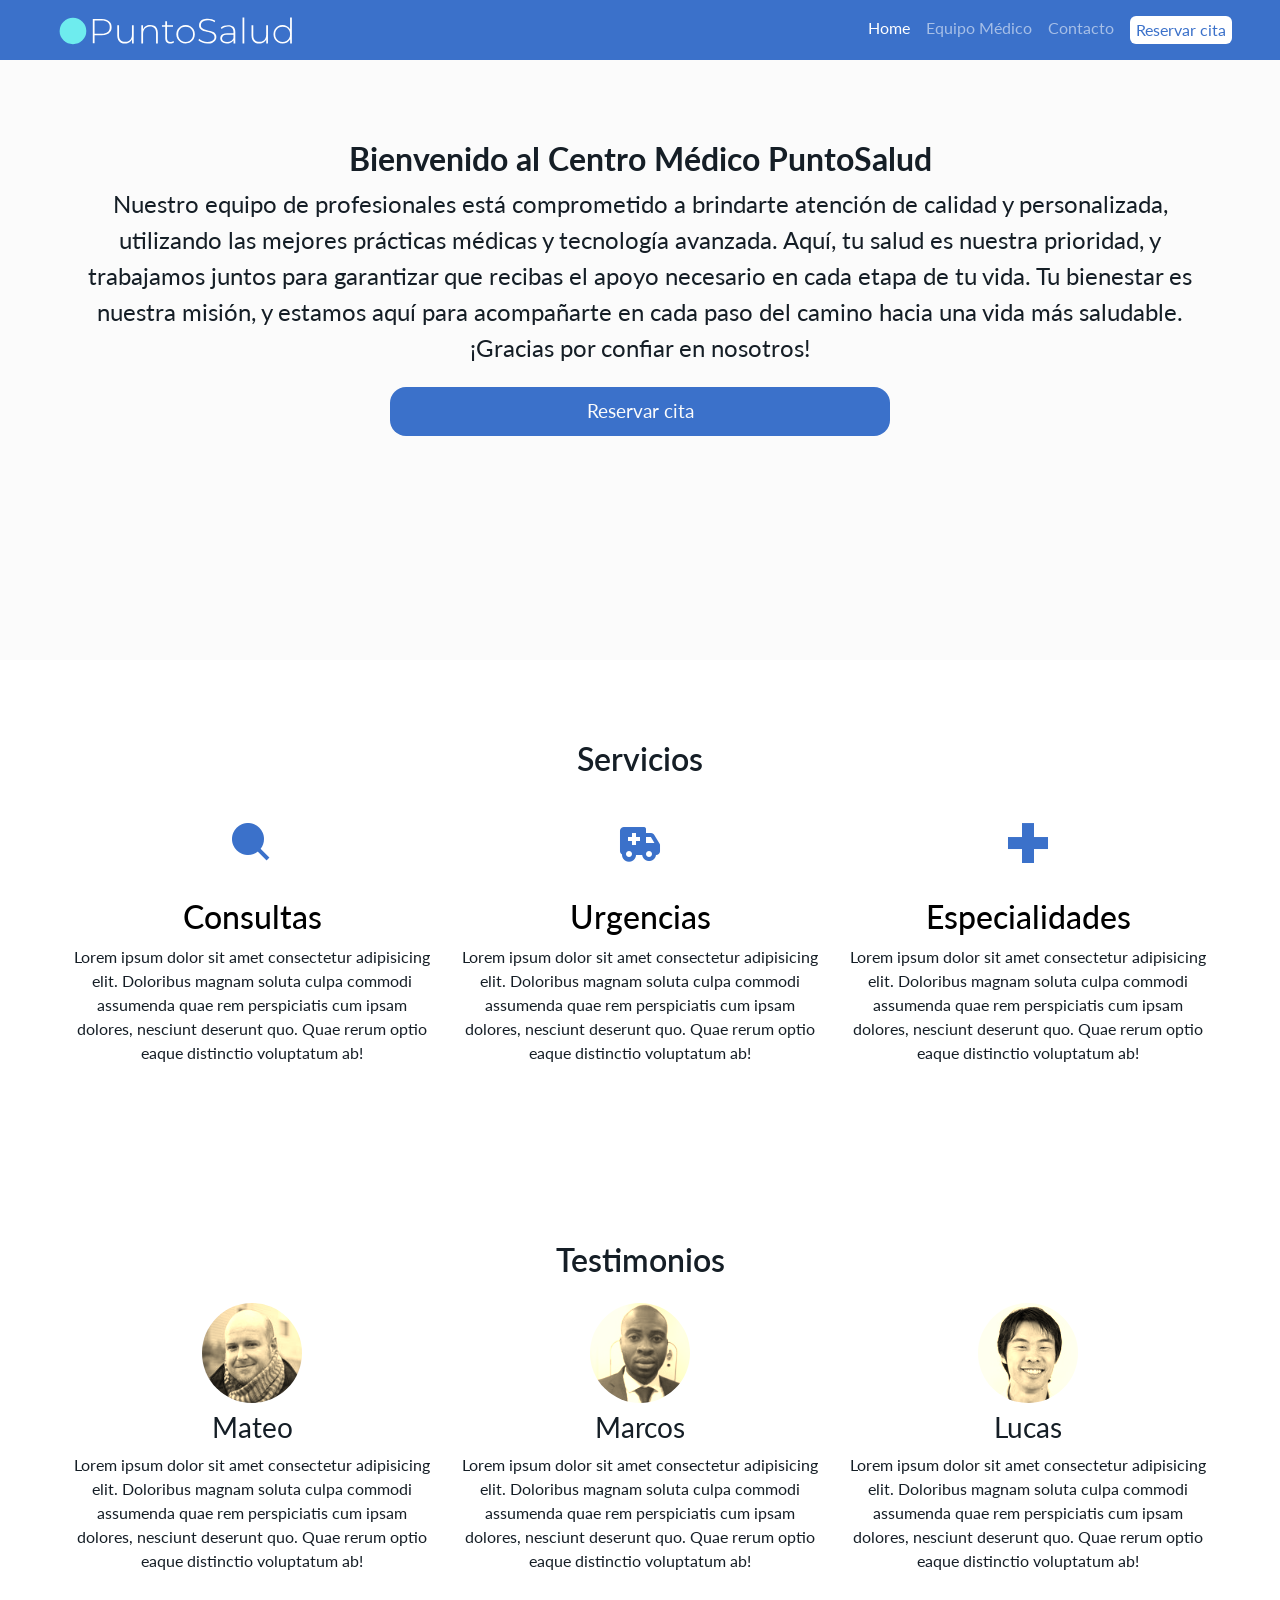
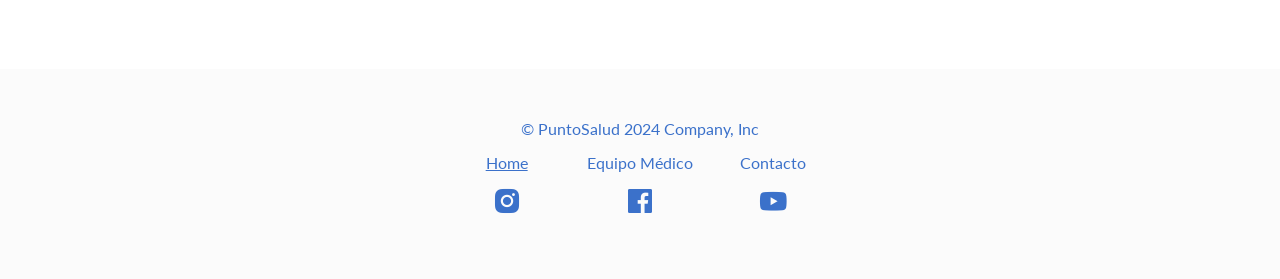
<file: index.html>
<!DOCTYPE html>
<html lang="es">  
<head>    
    <title>PuntoSalud - Inicio</title>    
    <meta charset="UTF-8">
    <meta name="title" content="PuntoSalud">
    <meta name="description" content="PuntoSalud">    
    <link rel="icon" type="image/x-icon" href="assets/images/favicon.ico">
    <meta name="viewport" content="width=device-width, initial-scale=1.0">
      <!-- CDN de Bootstrap -->
      <link rel="stylesheet" href="assets/css/styles.css">
      <!-- Boxicons -->        
      <link href='https://unpkg.com/boxicons@2.1.4/css/boxicons.min.css' rel='stylesheet'>


</head>  
<body>   
<header class="header">
  <nav class="navbar navbar-expand-lg header_navbar" data-bs-theme="dark">
      <a class="navbar-logo" href="index.html"><img src="assets/images/lg2.svg" width="250" alt="logo"></a>
      <button class="navbar-toggler" type="button" data-bs-toggle="collapse" data-bs-target="#navbarNav" aria-controls="navbarNav" aria-expanded="false" aria-label="Toggle navigation">
        <i class='bx bx-menu'></i>
      </button>
      <div class="collapse navbar-collapse" id="navbarNav">
        <ul class="navbar-nav ms-auto">
          <li class="nav-item">
            <a class="nav-link active" aria-current="page" href="index.html">Home</a>
          </li>
          <li class="nav-item">
            <a class="nav-link" href="equipo.html">Equipo Médico</a>
          </li>
          <li class="nav-item">
            <a class="nav-link" href="contacto.html">Contacto</a>
          </li>
          <li class="nav-item">
            <a class="nav-link"><button class="btn nav_link_btn" onclick="solicitarDatos()">Reservar cita</button></a>
          </li>
        </ul>
    </div>
  </nav>
</header>  

<section class="banner">
  <article class="banner_container">
    <h1>Bienvenido al Centro Médico PuntoSalud</h1>
    <p>Nuestro equipo de profesionales está comprometido a brindarte atención de calidad y personalizada, utilizando las mejores prácticas médicas y tecnología avanzada. Aquí, tu salud es nuestra prioridad, y trabajamos juntos para garantizar que recibas el apoyo necesario en cada etapa de tu vida. Tu bienestar es nuestra misión, y estamos aquí para acompañarte en cada paso del camino hacia una vida más saludable.<br>¡Gracias por confiar en nosotros!</p>
    <a class="nav-link"><button onclick="solicitarDatos()">Reservar cita</button></a>
  </article>
</section>

<section class="container servicios">
  <h2 class="pb-2 text-center">Servicios</h2>
  <article class="row servicios_row">
    <div class="feature col-lg-4 text-center">
      <div class="feature-icon d-inline-flex align-items-center justify-content-center fs-2 mb-3 text-center">
        <span class="servicios_row_icon"><i class='bx bxs-search bx-xl' name="icono servicios" alt="icono servicios"></i></span>
      </div>
      <h3 class="fs-2 text-body-emphasis">Consultas</h3>
      <p>Lorem ipsum dolor sit amet consectetur adipisicing elit. Doloribus magnam soluta culpa commodi assumenda quae rem perspiciatis cum ipsam dolores, nesciunt deserunt quo. Quae rerum optio eaque distinctio voluptatum ab!</p>
    </div>
    <div class="feature col-lg-4 text-center">
      <div class="feature-icon d-inline-flex align-items-center justify-content-center fs-2 mb-3 text-center">
        <span class="servicios_row_icon"><i class='bx bxs-ambulance bx-xl' name="icono consultas" alt="icono consultas"></i></span>
      </div>
      <h3 class="fs-2 text-body-emphasis">Urgencias</h3>
      <p>Lorem ipsum dolor sit amet consectetur adipisicing elit. Doloribus magnam soluta culpa commodi assumenda quae rem perspiciatis cum ipsam dolores, nesciunt deserunt quo. Quae rerum optio eaque distinctio voluptatum ab!</p>
    </div>
    <div class="feature col-lg-4 text-center">
      <div class="feature-icon d-inline-flex align-items-center justify-content-center fs-2 mb-3 text-center">
        <span class="servicios_row_icon"><i class='bx bx-plus-medical bx-xl' name="icono urgencia" alt="icono urgencia"></i></span>
      </div>
      <h3 class="fs-2 text-body-emphasis">Especialidades</h3>
      <p>Lorem ipsum dolor sit amet consectetur adipisicing elit. Doloribus magnam soluta culpa commodi assumenda quae rem perspiciatis cum ipsam dolores, nesciunt deserunt quo. Quae rerum optio eaque distinctio voluptatum ab!</p>
    </div>
  </article>
</section>

<section class="container testimonios">
  <h2 class="pb-2 text-center">Testimonios</h2>
  <article class="row pt-2" id="testimonios_row">

  </article>
</section>
  
<footer class="footer">
  <div class="row footer_contenedor">
    <div class="col-lg-12 footer_text">
      <p>© PuntoSalud 2024 Company, Inc</p>
    </div>

    <div class="col-lg-4 footer_link"><a class="active" href="index.html">Home</a></div>
    <div class="col-lg-4 footer_link"><a href="equipo.html">Equipo Médico</a></div>
    <div class="col-lg-4 footer_link"><a href="contacto.html">Contacto</a></div>
  
    <div class="col-lg-4 footer_link"><a href="#"><i class='bx bxl-instagram-alt' name='instagram-square' alt="icono instagram"></i></a></div>
    <div class="col-lg-4 footer_link"><a href="#"><i class='bx bxl-facebook-square' name='facebook-square' alt="icono facebook"></i></a></div>
    <div class="col-lg-4 footer_link"><a href="#"><i class='bx bxl-youtube' name='youtube-square' alt="icono youtube"></i></a></div>
  </div>
</footer>  

<script src="assets/js/banner.js"></script> 
<script type="module" src="assets/js/main.js"></script>
<script src="https://cdn.jsdelivr.net/npm/@popperjs/core@2.11.8/dist/umd/popper.min.js" integrity="sha384-I7E8VVD/ismYTF4hNIPjVp/Zjvgyol6VFvRkX/vR+Vc4jQkC+hVqc2pM8ODewa9r" crossorigin="anonymous"></script>
<script src="https://cdn.jsdelivr.net/npm/bootstrap@5.3.3/dist/js/bootstrap.min.js" integrity="sha384-0pUGZvbkm6XF6gxjEnlmuGrJXVbNuzT9qBBavbLwCsOGabYfZo0T0to5eqruptLy" crossorigin="anonymous"></script>
    
</body>  
</html>
</file>
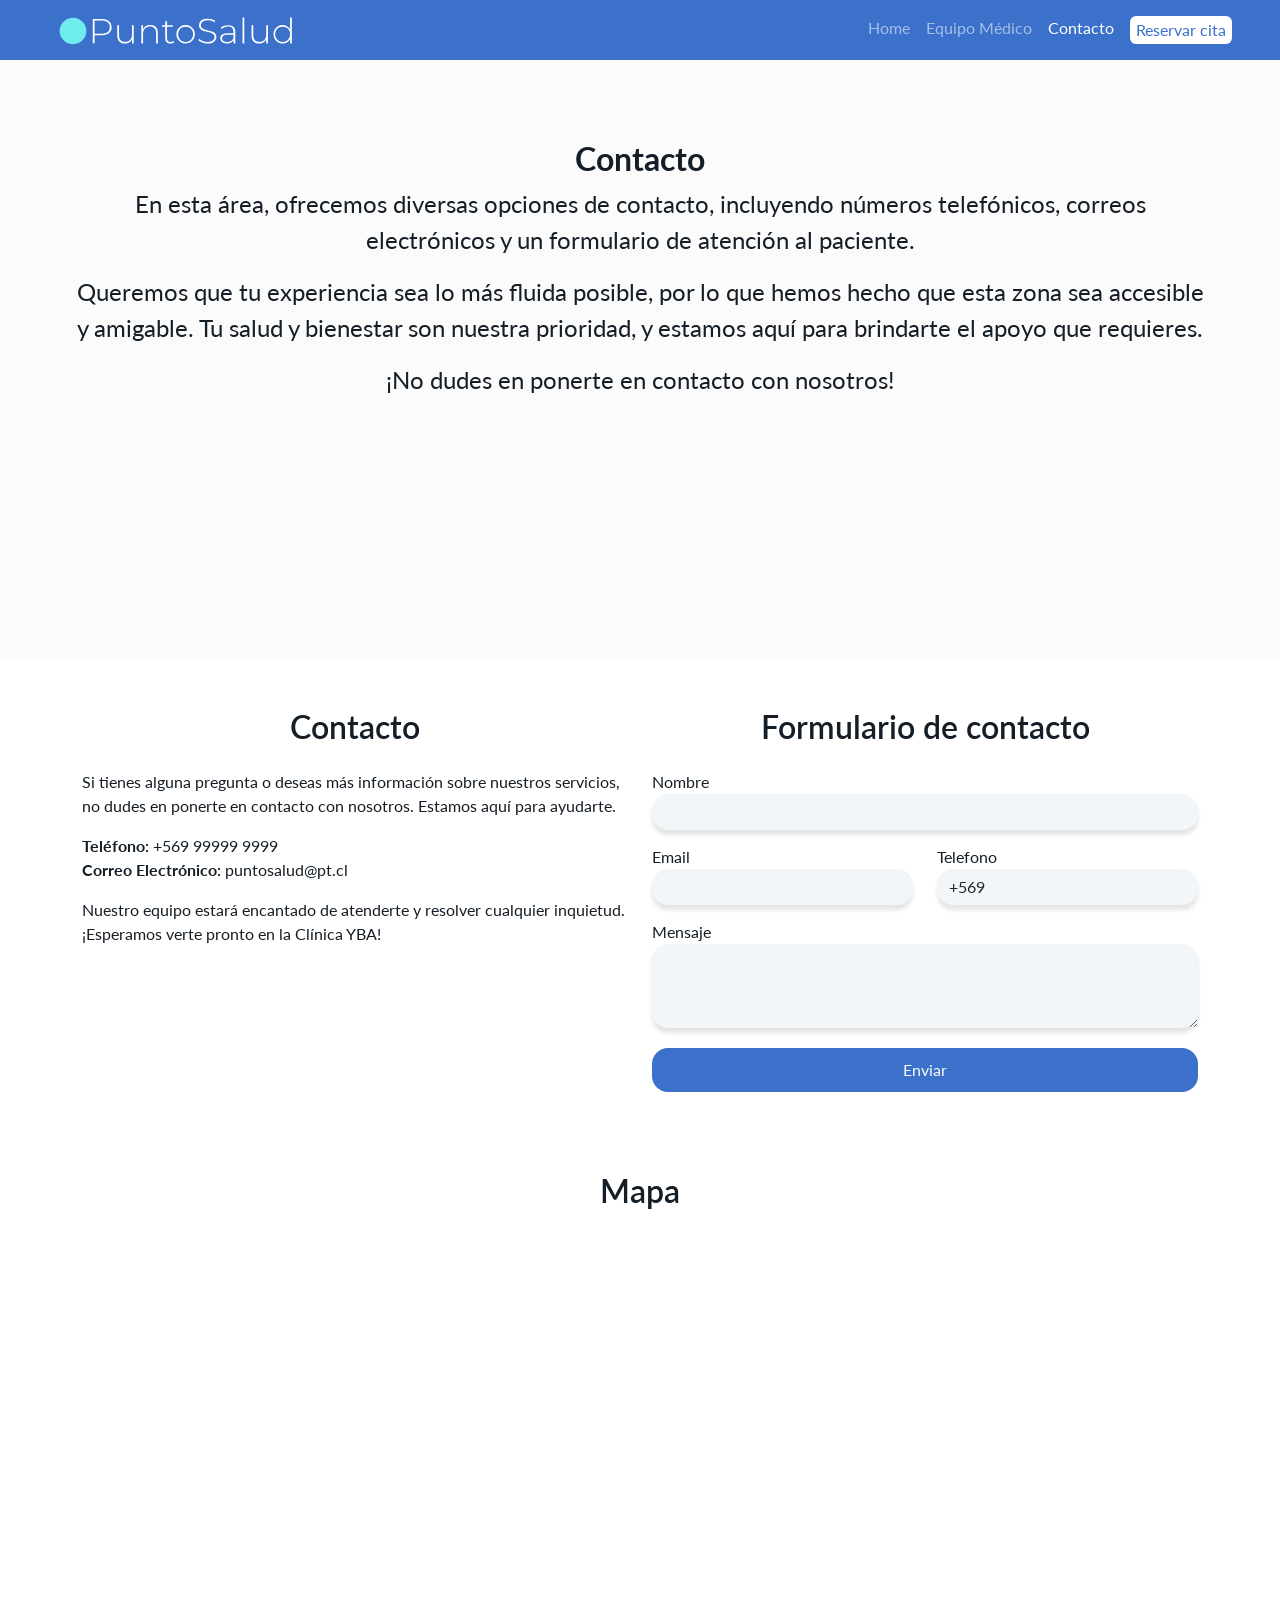
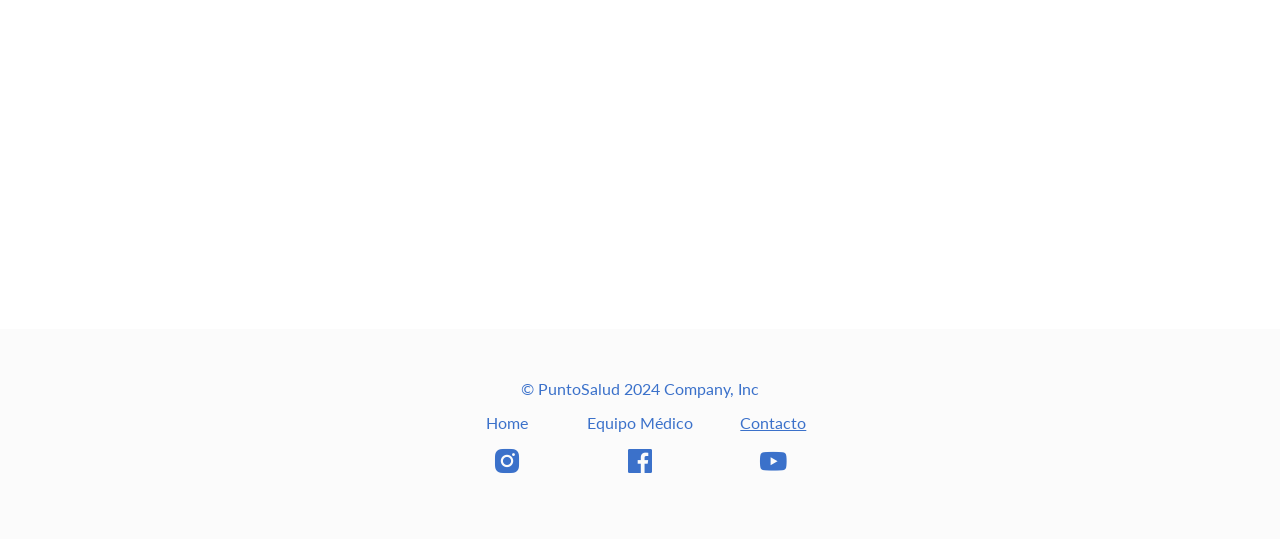
<file: contacto.html>
<!DOCTYPE html>
<html lang="es">  
<head>    
    <title>PuntoSalud - Contacto</title>    
    <meta charset="UTF-8">
    <meta name="title" content="PuntoSalud - Contacto">
    <meta name="description" content="PuntoSalud - Contacto">    
    <link rel="icon" type="image/x-icon" href="assets/images/favicon.ico">
    <meta name="viewport" content="width=device-width, initial-scale=1.0">
    <link rel="stylesheet" href="assets/css/styles.css">
      <!-- Boxicons -->      
      <link href='https://unpkg.com/boxicons@2.1.4/css/boxicons.min.css' rel='stylesheet'>

</head>  
<body>   
  <header class="header">
    <nav class="navbar navbar-expand-lg header_navbar" data-bs-theme="dark">
        <a class="navbar-logo" href="index.html"><img src="assets/images/lg2.svg" width="250" alt="logo"></a>
        <button class="navbar-toggler" type="button" data-bs-toggle="collapse" data-bs-target="#navbarNav" aria-controls="navbarNav" aria-expanded="false" aria-label="Toggle navigation">
          <i class='bx bx-menu'></i>
        </button>
        <div class="collapse navbar-collapse" id="navbarNav">
          <ul class="navbar-nav ms-auto">
            <li class="nav-item">
              <a class="nav-link" aria-current="page" href="index.html">Home</a>
            </li>
            <li class="nav-item">
              <a class="nav-link" href="equipo.html">Equipo Médico</a>
            </li>
            <li class="nav-item">
              <a class="nav-link active" href="contacto.html">Contacto</a>
            </li>
            <li class="nav-item">
              <a class="nav-link"><button class="btn nav_link_btn" onclick="solicitarDatos()">Reservar cita</button></a>
            </li>
          </ul>
      </div>
    </nav>
  </header>   

  <section class="banner">
    <article class="banner_container">
    <h1>Contacto</h1>
    <p>En esta área, ofrecemos diversas opciones de contacto, incluyendo números telefónicos, correos electrónicos y un formulario de atención al paciente.</p>
    <p>Queremos que tu experiencia sea lo más fluida posible, por lo que hemos hecho que esta zona sea accesible y amigable. Tu salud y bienestar son nuestra prioridad, y estamos aquí para brindarte el apoyo que requieres.</p>
    <p>¡No dudes en ponerte en contacto con nosotros!</p>
  </article>
</section>

<section class="container contacto">
  <div class="row contacto_row">
    <article class="col-md-6 col-sm-6 contacto_row_col">
      <h2 class="pb-3 text-center">Contacto</h2>
      <p>Si tienes alguna pregunta o deseas más información sobre nuestros servicios, no dudes en ponerte en contacto con nosotros. Estamos aquí para ayudarte.</p>

      <p><b>Teléfono:</b> +569 99999 9999<br>
      <b>Correo Electrónico:</b> puntosalud@pt.cl</p>
      
      <p>Nuestro equipo estará encantado de atenderte y resolver cualquier inquietud. ¡Esperamos verte pronto en la Clínica YBA!</p>

    </article>
    <article class="col-md-6 col-sm-6 contacto_row_col">
    <h2 class="text-center pb-3">Formulario de contacto</h2>
<!-- Contact 1 - Bootstrap Brain Component -->


          <form id="contactForm">
            <div class="row form">
              <div class="col-12">
                <label>Nombre</label><br>
                <input type="text" class="form-control" id="name" value="" required>
              </div>
              <div class="col-12 col-md-6">
                  <label>Email</label><br>
                  <input type="text" class="form-control" id="email" value="" required>
              </div>
              <div class="col-12 col-md-6">
                  <label>Telefono</label><br>
                  <input type="text" class="form-control" id="phone" value="+569" required>
              </div>
              <div class="col-12">
                <label>Mensaje</label><br>
                <textarea class="form-control" id="message" name="message" rows="3" required></textarea>
              </div>
              <div class="col-12 form_botton">
                <button type="submit">Enviar</button>
              </div>
            </div>
          </form>   
          
        


    </article>
  </div>
</section>

<section class="container mapa">
  <h2 class="text-center">Mapa</h2>
  <div class="row">
    <div class="col-lg-12 mapa_contenedor">
      <iframe src="https://www.google.com/maps/embed?pb=!1m18!1m12!1m3!1d58757.44826414409!2d28.223731305012393!3d-15.4690518165512!2m3!1f0!2f0!3f0!3m2!1i1024!2i768!4f13.1!3m3!1m2!1s0x1940f31d5554e841%3A0x4d5217ed496cb87b!2sHone%20clinic!5e0!3m2!1ses-419!2scl!4v1729479686534!5m2!1ses-419!2scl" width="100%" height="600" style="border:0;" allowfullscreen="" loading="lazy" referrerpolicy="no-referrer-when-downgrade"></iframe>
    </div>
  </div>
</section>
  
<footer class="footer">
  <div class="row footer_contenedor">
    <div class="col-lg-12 footer_text">
      <p>© PuntoSalud 2024 Company, Inc</p>
    </div>

    <div class="col-lg-4 footer_link"><a href="index.html">Home</a></div>
    <div class="col-lg-4 footer_link"><a href="equipo.html">Equipo Médico</a></div>
    <div class="col-lg-4 footer_link"><a class="active" href="contacto.html">Contacto</a></div>
  
    <div class="col-lg-4 footer_link"><a href="#"><i class='bx bxl-instagram-alt' name='instagram-square' alt="icono instagram"></i></a></div>
    <div class="col-lg-4 footer_link"><a href="#"><i class='bx bxl-facebook-square' name='facebook-square' alt="icono facebook"></i></a></div>
    <div class="col-lg-4 footer_link"><a href="#"><i class='bx bxl-youtube' name='youtube-square' alt="icono youtube"></i></a></div>
  </div>
</footer> 

<script src="assets/js/banner.js"></script> 
<script src="assets/js/contacto.js"></script> 
<script src="https://cdn.jsdelivr.net/npm/@popperjs/core@2.11.8/dist/umd/popper.min.js" integrity="sha384-I7E8VVD/ismYTF4hNIPjVp/Zjvgyol6VFvRkX/vR+Vc4jQkC+hVqc2pM8ODewa9r" crossorigin="anonymous"></script>
<script src="https://cdn.jsdelivr.net/npm/bootstrap@5.3.3/dist/js/bootstrap.min.js" integrity="sha384-0pUGZvbkm6XF6gxjEnlmuGrJXVbNuzT9qBBavbLwCsOGabYfZo0T0to5eqruptLy" crossorigin="anonymous"></script>
    
</body>  
</html>
</file>
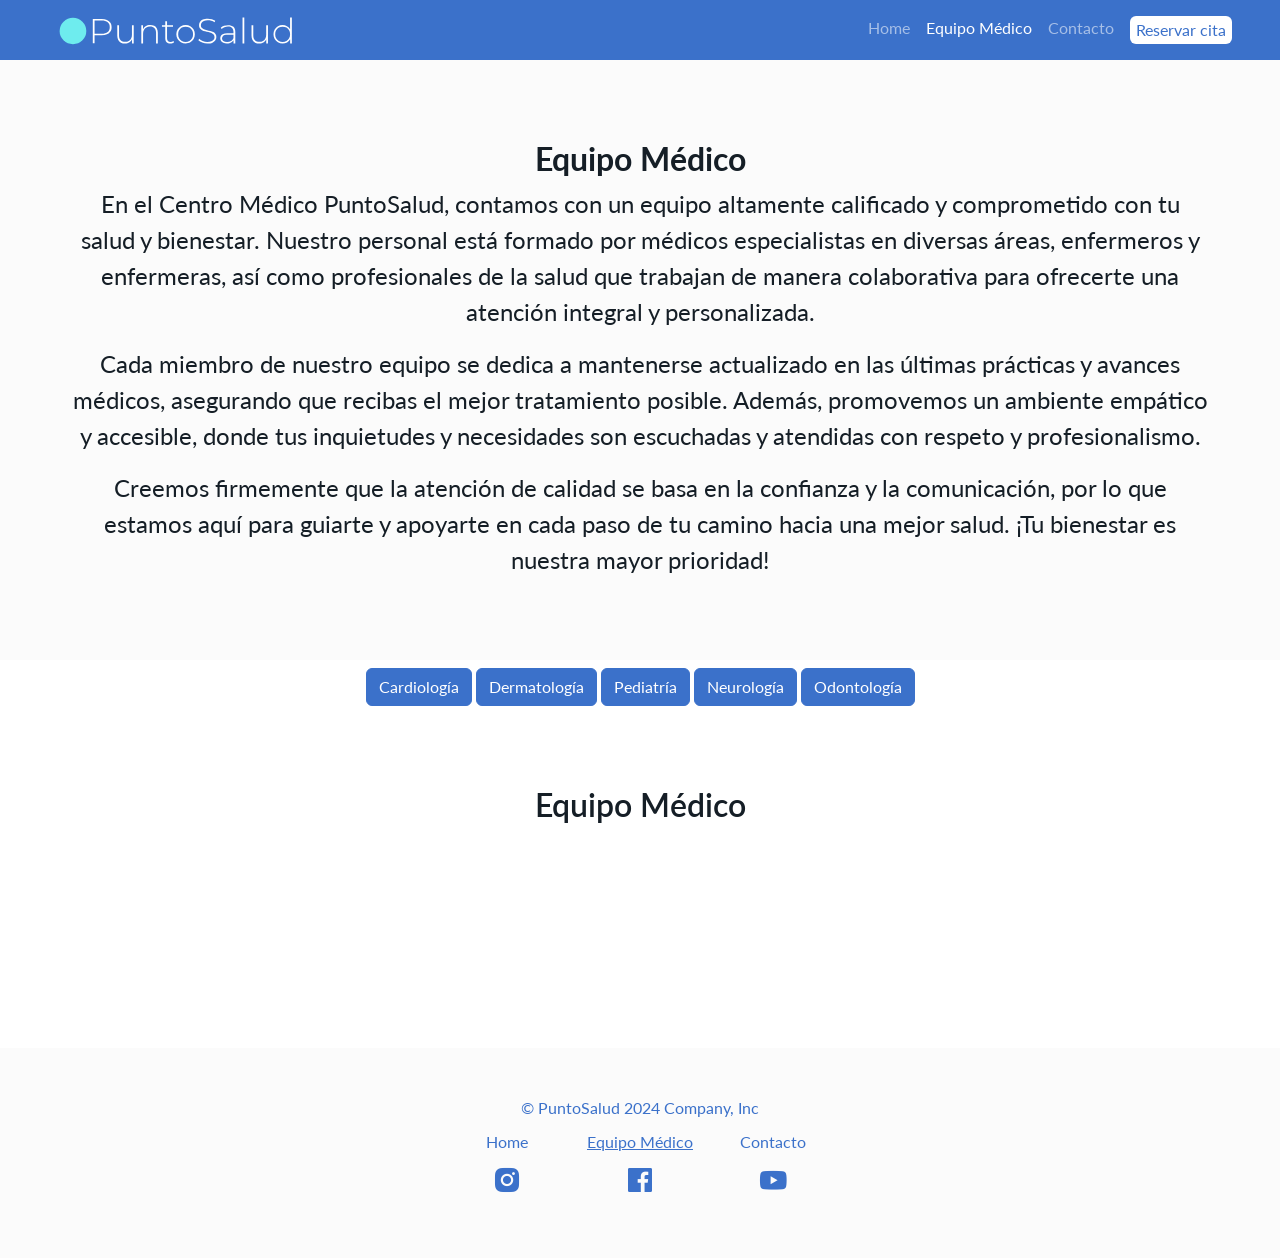
<file: equipo.html>
<!DOCTYPE html>
<html lang="es">  
<head>    
    <title>PuntoSalud - Equipo</title>    
    <meta charset="UTF-8">
    <meta name="title" content="PuntoSalud - Equipo">
    <meta name="description" content="PuntoSalud - Equipo">    
    <link rel="icon" type="image/x-icon" href="assets/images/favicon.ico">
    <meta name="viewport" content="width=device-width, initial-scale=1.0">
    <link rel="stylesheet" href="assets/css/styles.css">
      <!-- Boxicons -->       
      <link href='https://unpkg.com/boxicons@2.1.4/css/boxicons.min.css' rel='stylesheet'>


</head>  
<body>   
  <header class="header">
    <nav class="navbar navbar-expand-lg header_navbar" data-bs-theme="dark">
        <a class="navbar-logo" href="index.html"><img src="assets/images/lg2.svg" width="250" alt="logo"></a>
        <button class="navbar-toggler" type="button" data-bs-toggle="collapse" data-bs-target="#navbarNav" aria-controls="navbarNav" aria-expanded="false" aria-label="Toggle navigation">
          <i class='bx bx-menu'></i>
        </button>
        <div class="collapse navbar-collapse" id="navbarNav">
          <ul class="navbar-nav ms-auto">
            <li class="nav-item">
              <a class="nav-link" aria-current="page" href="index.html">Home</a>
            </li>
            <li class="nav-item">
              <a class="nav-link active" href="equipo.html">Equipo Médico</a>
            </li>
            <li class="nav-item">
              <a class="nav-link" href="contacto.html">Contacto</a>
            </li>
            <li class="nav-item">
              <a class="nav-link"><button class="btn nav_link_btn" onclick="solicitarDatos()">Reservar cita</button></a>
            </li>
          </ul>
      </div>
    </nav>
  </header>   

  <section class="banner">
    <article class="banner_container">
    <h1>Equipo Médico</h1>
    <p>En el Centro Médico PuntoSalud, contamos con un equipo altamente calificado y comprometido con tu salud y bienestar. Nuestro personal está formado por médicos especialistas en diversas áreas, enfermeros y enfermeras, así como profesionales de la salud que trabajan de manera colaborativa para ofrecerte una atención integral y personalizada.</p>
    <p>Cada miembro de nuestro equipo se dedica a mantenerse actualizado en las últimas prácticas y avances médicos, asegurando que recibas el mejor tratamiento posible. Además, promovemos un ambiente empático y accesible, donde tus inquietudes y necesidades son escuchadas y atendidas con respeto y profesionalismo.</p>      
    <p>Creemos firmemente que la atención de calidad se basa en la confianza y la comunicación, por lo que estamos aquí para guiarte y apoyarte en cada paso de tu camino hacia una mejor salud. ¡Tu bienestar es nuestra mayor prioridad!</p>
  </article>
</section>

    <!-- Contenedor para los botones de especialidades -->
    <div class="text-center mt-2 container">
      <button class="btn btn-primary" data-specialty="Cardiología">Cardiología</button>
      <button class="btn btn-primary" data-specialty="Dermatología">Dermatología</button>
      <button class="btn btn-primary" data-specialty="Pediatría">Pediatría</button>
      <button class="btn btn-primary" data-specialty="Neurología">Neurología</button>
      <button class="btn btn-primary" data-specialty="Odontología">Odontología</button>
  </div>

  <!-- Área para mostrar la lista de doctores -->
  <div class="doctor-list container equipo mb-2" id="doctorList">
    <h2 class="pb-2 text-center">Equipo Médico</h2>
      <div id="doctorListItems" class="row py-5">
          <!-- Los doctores se añadirán aquí como tarjetas de Bootstrap -->
      </div>
  </div>


  
<footer class="footer">
  <div class="row footer_contenedor">
    <div class="col-lg-12 footer_text">
      <p>© PuntoSalud 2024 Company, Inc</p>
    </div>

    <div class="col-lg-4 footer_link"><a href="index.html">Home</a></div>
    <div class="col-lg-4 footer_link"><a class="active" href="equipo.html">Equipo Médico</a></div>
    <div class="col-lg-4 footer_link"><a href="contacto.html">Contacto</a></div>
  
    <div class="col-lg-4 footer_link"><a href="#"><i class='bx bxl-instagram-alt' name='instagram-square' alt="icono instagram"></i></a></div>
    <div class="col-lg-4 footer_link"><a href="#"><i class='bx bxl-facebook-square' name='facebook-square' alt="icono facebook"></i></a></div>
    <div class="col-lg-4 footer_link"><a href="#"><i class='bx bxl-youtube' name='youtube-square' alt="icono youtube"></i></a></div>
  </div>
</footer> 

<script src="assets/js/banner.js"></script> 
<script type="module" src="assets/js/equipo.js"></script>
<script src="https://cdn.jsdelivr.net/npm/@popperjs/core@2.11.8/dist/umd/popper.min.js" integrity="sha384-I7E8VVD/ismYTF4hNIPjVp/Zjvgyol6VFvRkX/vR+Vc4jQkC+hVqc2pM8ODewa9r" crossorigin="anonymous"></script>
<script src="https://cdn.jsdelivr.net/npm/bootstrap@5.3.3/dist/js/bootstrap.min.js" integrity="sha384-0pUGZvbkm6XF6gxjEnlmuGrJXVbNuzT9qBBavbLwCsOGabYfZo0T0to5eqruptLy" crossorigin="anonymous"></script>
    
</body>  
</html>
</file>
<file: assets/css/styles.css>
@charset "UTF-8";
@import url("https://fonts.googleapis.com/css2?family=Lato:ital,wght@0,100;0,300;0,400;0,700;0,900;1,100;1,300;1,400;1,700;1,900&family=Open+Sans:ital,wght@0,300..800;1,300..800&family=Roboto:ital,wght@0,100;0,300;0,400;0,500;0,700;0,900;1,100;1,300;1,400;1,500;1,700;1,900&display=swap");
/*!
 * Bootstrap  v5.3.3 (https://getbootstrap.com/)
 * Copyright 2011-2024 The Bootstrap Authors
 * Licensed under MIT (https://github.com/twbs/bootstrap/blob/main/LICENSE)
 */
:root,
[data-bs-theme=light] {
  --bs-blue: #0d6efd;
  --bs-indigo: #6610f2;
  --bs-purple: #6f42c1;
  --bs-pink: #d63384;
  --bs-red: #dc3545;
  --bs-orange: #fd7e14;
  --bs-yellow: #ffc107;
  --bs-green: #198754;
  --bs-teal: #20c997;
  --bs-cyan: #0dcaf0;
  --bs-black: #000;
  --bs-white: #fff;
  --bs-gray: #6c757d;
  --bs-gray-dark: #343a40;
  --bs-gray-100: #f8f9fa;
  --bs-gray-200: #e9ecef;
  --bs-gray-300: #dee2e6;
  --bs-gray-400: #ced4da;
  --bs-gray-500: #adb5bd;
  --bs-gray-600: #6c757d;
  --bs-gray-700: #495057;
  --bs-gray-800: #343a40;
  --bs-gray-900: #212529;
  --bs-primary: #3B71CA;
  --bs-secondary: #9FA6B2;
  --bs-success: #14A44D;
  --bs-info: #54B4D3;
  --bs-warning: #E4A11B;
  --bs-danger: #DC4C64;
  --bs-light: #FBFBFB;
  --bs-dark: #302b27;
  --bs-primary-rgb: 59, 113, 202;
  --bs-secondary-rgb: 159, 166, 178;
  --bs-success-rgb: 20, 164, 77;
  --bs-info-rgb: 84, 180, 211;
  --bs-warning-rgb: 228, 161, 27;
  --bs-danger-rgb: 220, 76, 100;
  --bs-light-rgb: 251, 251, 251;
  --bs-dark-rgb: 48, 43, 39;
  --bs-primary-text-emphasis: #182d51;
  --bs-secondary-text-emphasis: #404247;
  --bs-success-text-emphasis: #08421f;
  --bs-info-text-emphasis: #224854;
  --bs-warning-text-emphasis: #5b400b;
  --bs-danger-text-emphasis: #581e28;
  --bs-light-text-emphasis: #495057;
  --bs-dark-text-emphasis: #495057;
  --bs-primary-bg-subtle: #d8e3f4;
  --bs-secondary-bg-subtle: #ecedf0;
  --bs-success-bg-subtle: #d0eddb;
  --bs-info-bg-subtle: #ddf0f6;
  --bs-warning-bg-subtle: #faecd1;
  --bs-danger-bg-subtle: #f8dbe0;
  --bs-light-bg-subtle: #fcfcfd;
  --bs-dark-bg-subtle: #ced4da;
  --bs-primary-border-subtle: #b1c6ea;
  --bs-secondary-border-subtle: #d9dbe0;
  --bs-success-border-subtle: #a1dbb8;
  --bs-info-border-subtle: #bbe1ed;
  --bs-warning-border-subtle: #f4d9a4;
  --bs-danger-border-subtle: #f1b7c1;
  --bs-light-border-subtle: #e9ecef;
  --bs-dark-border-subtle: #adb5bd;
  --bs-white-rgb: 255, 255, 255;
  --bs-black-rgb: 0, 0, 0;
  --bs-font-sans-serif: "Lato", sans-serif;
  --bs-font-monospace: SFMono-Regular, Menlo, Monaco, Consolas, "Liberation Mono", "Courier New", monospace;
  --bs-gradient: linear-gradient(180deg, rgba(255, 255, 255, 0.15), rgba(255, 255, 255, 0));
  --bs-body-font-family: var(--bs-font-sans-serif);
  --bs-body-font-size: 1rem;
  --bs-body-font-weight: 400;
  --bs-body-line-height: 1.5;
  --bs-body-color: #212529;
  --bs-body-color-rgb: 33, 37, 41;
  --bs-body-bg: #fff;
  --bs-body-bg-rgb: 255, 255, 255;
  --bs-emphasis-color: #000;
  --bs-emphasis-color-rgb: 0, 0, 0;
  --bs-secondary-color: rgba(33, 37, 41, 0.75);
  --bs-secondary-color-rgb: 33, 37, 41;
  --bs-secondary-bg: #e9ecef;
  --bs-secondary-bg-rgb: 233, 236, 239;
  --bs-tertiary-color: rgba(33, 37, 41, 0.5);
  --bs-tertiary-color-rgb: 33, 37, 41;
  --bs-tertiary-bg: #f8f9fa;
  --bs-tertiary-bg-rgb: 248, 249, 250;
  --bs-heading-color: inherit;
  --bs-link-color: #3B71CA;
  --bs-link-color-rgb: 59, 113, 202;
  --bs-link-decoration: underline;
  --bs-link-hover-color: #2f5aa2;
  --bs-link-hover-color-rgb: 47, 90, 162;
  --bs-code-color: #d63384;
  --bs-highlight-color: #212529;
  --bs-highlight-bg: #fff3cd;
  --bs-border-width: 1px;
  --bs-border-style: solid;
  --bs-border-color: #dee2e6;
  --bs-border-color-translucent: rgba(0, 0, 0, 0.175);
  --bs-border-radius: 0.375rem;
  --bs-border-radius-sm: 0.25rem;
  --bs-border-radius-lg: 0.5rem;
  --bs-border-radius-xl: 1rem;
  --bs-border-radius-xxl: 2rem;
  --bs-border-radius-2xl: var(--bs-border-radius-xxl);
  --bs-border-radius-pill: 50rem;
  --bs-box-shadow: 0 0.5rem 1rem rgba(0, 0, 0, 0.15);
  --bs-box-shadow-sm: 0 0.125rem 0.25rem rgba(0, 0, 0, 0.075);
  --bs-box-shadow-lg: 0 1rem 3rem rgba(0, 0, 0, 0.175);
  --bs-box-shadow-inset: inset 0 1px 2px rgba(0, 0, 0, 0.075);
  --bs-focus-ring-width: 0.25rem;
  --bs-focus-ring-opacity: 0.25;
  --bs-focus-ring-color: rgba(59, 113, 202, 0.25);
  --bs-form-valid-color: #14A44D;
  --bs-form-valid-border-color: #14A44D;
  --bs-form-invalid-color: #DC4C64;
  --bs-form-invalid-border-color: #DC4C64;
}

[data-bs-theme=dark] {
  color-scheme: dark;
  --bs-body-color: #dee2e6;
  --bs-body-color-rgb: 222, 226, 230;
  --bs-body-bg: #212529;
  --bs-body-bg-rgb: 33, 37, 41;
  --bs-emphasis-color: #fff;
  --bs-emphasis-color-rgb: 255, 255, 255;
  --bs-secondary-color: rgba(222, 226, 230, 0.75);
  --bs-secondary-color-rgb: 222, 226, 230;
  --bs-secondary-bg: #343a40;
  --bs-secondary-bg-rgb: 52, 58, 64;
  --bs-tertiary-color: rgba(222, 226, 230, 0.5);
  --bs-tertiary-color-rgb: 222, 226, 230;
  --bs-tertiary-bg: #2b3035;
  --bs-tertiary-bg-rgb: 43, 48, 53;
  --bs-primary-text-emphasis: #89aadf;
  --bs-secondary-text-emphasis: #c5cad1;
  --bs-success-text-emphasis: #72c894;
  --bs-info-text-emphasis: #98d2e5;
  --bs-warning-text-emphasis: #efc776;
  --bs-danger-text-emphasis: #ea94a2;
  --bs-light-text-emphasis: #f8f9fa;
  --bs-dark-text-emphasis: #dee2e6;
  --bs-primary-bg-subtle: #0c1728;
  --bs-secondary-bg-subtle: #202124;
  --bs-success-bg-subtle: #04210f;
  --bs-info-bg-subtle: #11242a;
  --bs-warning-bg-subtle: #2e2005;
  --bs-danger-bg-subtle: #2c0f14;
  --bs-light-bg-subtle: #343a40;
  --bs-dark-bg-subtle: #1a1d20;
  --bs-primary-border-subtle: #234479;
  --bs-secondary-border-subtle: #5f646b;
  --bs-success-border-subtle: #0c622e;
  --bs-info-border-subtle: #326c7f;
  --bs-warning-border-subtle: #896110;
  --bs-danger-border-subtle: #842e3c;
  --bs-light-border-subtle: #495057;
  --bs-dark-border-subtle: #343a40;
  --bs-heading-color: inherit;
  --bs-link-color: #89aadf;
  --bs-link-hover-color: #a1bbe5;
  --bs-link-color-rgb: 137, 170, 223;
  --bs-link-hover-color-rgb: 161, 187, 229;
  --bs-code-color: #e685b5;
  --bs-highlight-color: #dee2e6;
  --bs-highlight-bg: #664d03;
  --bs-border-color: #495057;
  --bs-border-color-translucent: rgba(255, 255, 255, 0.15);
  --bs-form-valid-color: #75b798;
  --bs-form-valid-border-color: #75b798;
  --bs-form-invalid-color: #ea868f;
  --bs-form-invalid-border-color: #ea868f;
}

*,
*::before,
*::after {
  box-sizing: border-box;
}

@media (prefers-reduced-motion: no-preference) {
  :root {
    scroll-behavior: smooth;
  }
}

body {
  margin: 0;
  font-family: var(--bs-body-font-family);
  font-size: var(--bs-body-font-size);
  font-weight: var(--bs-body-font-weight);
  line-height: var(--bs-body-line-height);
  color: var(--bs-body-color);
  text-align: var(--bs-body-text-align);
  background-color: var(--bs-body-bg);
  -webkit-text-size-adjust: 100%;
  -webkit-tap-highlight-color: rgba(0, 0, 0, 0);
}

hr {
  margin: 1rem 0;
  color: inherit;
  border: 0;
  border-top: var(--bs-border-width) solid;
  opacity: 0.25;
}

h6, .h6, h5, .h5, h4, .h4, h3, .h3, h2, .h2, h1, .h1 {
  margin-top: 0;
  margin-bottom: 0.5rem;
  font-weight: 500;
  line-height: 1.2;
  color: var(--bs-heading-color);
}

h1, .h1 {
  font-size: calc(1.375rem + 1.5vw);
}
@media (min-width: 1200px) {
  h1, .h1 {
    font-size: 2.5rem;
  }
}

h2, .h2 {
  font-size: calc(1.325rem + 0.9vw);
}
@media (min-width: 1200px) {
  h2, .h2 {
    font-size: 2rem;
  }
}

h3, .h3 {
  font-size: calc(1.3rem + 0.6vw);
}
@media (min-width: 1200px) {
  h3, .h3 {
    font-size: 1.75rem;
  }
}

h4, .h4 {
  font-size: calc(1.275rem + 0.3vw);
}
@media (min-width: 1200px) {
  h4, .h4 {
    font-size: 1.5rem;
  }
}

h5, .h5 {
  font-size: 1.25rem;
}

h6, .h6 {
  font-size: 1rem;
}

p {
  margin-top: 0;
  margin-bottom: 1rem;
}

abbr[title] {
  text-decoration: underline dotted;
  cursor: help;
  text-decoration-skip-ink: none;
}

address {
  margin-bottom: 1rem;
  font-style: normal;
  line-height: inherit;
}

ol,
ul {
  padding-left: 2rem;
}

ol,
ul,
dl {
  margin-top: 0;
  margin-bottom: 1rem;
}

ol ol,
ul ul,
ol ul,
ul ol {
  margin-bottom: 0;
}

dt {
  font-weight: 700;
}

dd {
  margin-bottom: 0.5rem;
  margin-left: 0;
}

blockquote {
  margin: 0 0 1rem;
}

b,
strong {
  font-weight: bolder;
}

small, .small {
  font-size: 0.875em;
}

mark, .mark {
  padding: 0.1875em;
  color: var(--bs-highlight-color);
  background-color: var(--bs-highlight-bg);
}

sub,
sup {
  position: relative;
  font-size: 0.75em;
  line-height: 0;
  vertical-align: baseline;
}

sub {
  bottom: -0.25em;
}

sup {
  top: -0.5em;
}

a {
  color: rgba(var(--bs-link-color-rgb), var(--bs-link-opacity, 1));
  text-decoration: underline;
}
a:hover {
  --bs-link-color-rgb: var(--bs-link-hover-color-rgb);
}

a:not([href]):not([class]), a:not([href]):not([class]):hover {
  color: inherit;
  text-decoration: none;
}

pre,
code,
kbd,
samp {
  font-family: var(--bs-font-monospace);
  font-size: 1em;
}

pre {
  display: block;
  margin-top: 0;
  margin-bottom: 1rem;
  overflow: auto;
  font-size: 0.875em;
}
pre code {
  font-size: inherit;
  color: inherit;
  word-break: normal;
}

code {
  font-size: 0.875em;
  color: var(--bs-code-color);
  word-wrap: break-word;
}
a > code {
  color: inherit;
}

kbd {
  padding: 0.1875rem 0.375rem;
  font-size: 0.875em;
  color: var(--bs-body-bg);
  background-color: var(--bs-body-color);
  border-radius: 0.25rem;
}
kbd kbd {
  padding: 0;
  font-size: 1em;
}

figure {
  margin: 0 0 1rem;
}

img,
svg {
  vertical-align: middle;
}

table {
  caption-side: bottom;
  border-collapse: collapse;
}

caption {
  padding-top: 0.5rem;
  padding-bottom: 0.5rem;
  color: var(--bs-secondary-color);
  text-align: left;
}

th {
  text-align: inherit;
  text-align: -webkit-match-parent;
}

thead,
tbody,
tfoot,
tr,
td,
th {
  border-color: inherit;
  border-style: solid;
  border-width: 0;
}

label {
  display: inline-block;
}

button {
  border-radius: 0;
}

button:focus:not(:focus-visible) {
  outline: 0;
}

input,
button,
select,
optgroup,
textarea {
  margin: 0;
  font-family: inherit;
  font-size: inherit;
  line-height: inherit;
}

button,
select {
  text-transform: none;
}

[role=button] {
  cursor: pointer;
}

select {
  word-wrap: normal;
}
select:disabled {
  opacity: 1;
}

[list]:not([type=date]):not([type=datetime-local]):not([type=month]):not([type=week]):not([type=time])::-webkit-calendar-picker-indicator {
  display: none !important;
}

button,
[type=button],
[type=reset],
[type=submit] {
  -webkit-appearance: button;
}
button:not(:disabled),
[type=button]:not(:disabled),
[type=reset]:not(:disabled),
[type=submit]:not(:disabled) {
  cursor: pointer;
}

::-moz-focus-inner {
  padding: 0;
  border-style: none;
}

textarea {
  resize: vertical;
}

fieldset {
  min-width: 0;
  padding: 0;
  margin: 0;
  border: 0;
}

legend {
  float: left;
  width: 100%;
  padding: 0;
  margin-bottom: 0.5rem;
  font-size: calc(1.275rem + 0.3vw);
  line-height: inherit;
}
@media (min-width: 1200px) {
  legend {
    font-size: 1.5rem;
  }
}
legend + * {
  clear: left;
}

::-webkit-datetime-edit-fields-wrapper,
::-webkit-datetime-edit-text,
::-webkit-datetime-edit-minute,
::-webkit-datetime-edit-hour-field,
::-webkit-datetime-edit-day-field,
::-webkit-datetime-edit-month-field,
::-webkit-datetime-edit-year-field {
  padding: 0;
}

::-webkit-inner-spin-button {
  height: auto;
}

[type=search] {
  -webkit-appearance: textfield;
  outline-offset: -2px;
}

/* rtl:raw:
[type="tel"],
[type="url"],
[type="email"],
[type="number"] {
  direction: ltr;
}
*/
::-webkit-search-decoration {
  -webkit-appearance: none;
}

::-webkit-color-swatch-wrapper {
  padding: 0;
}

::file-selector-button {
  font: inherit;
  -webkit-appearance: button;
}

output {
  display: inline-block;
}

iframe {
  border: 0;
}

summary {
  display: list-item;
  cursor: pointer;
}

progress {
  vertical-align: baseline;
}

[hidden] {
  display: none !important;
}

.lead {
  font-size: 1.25rem;
  font-weight: 300;
}

.display-1 {
  font-size: calc(1.625rem + 4.5vw);
  font-family: "Lato", sans-serif;
  font-weight: 300;
  line-height: 1.2;
}
@media (min-width: 1200px) {
  .display-1 {
    font-size: 5rem;
  }
}

.display-2 {
  font-size: calc(1.575rem + 3.9vw);
  font-family: "Lato", sans-serif;
  font-weight: 300;
  line-height: 1.2;
}
@media (min-width: 1200px) {
  .display-2 {
    font-size: 4.5rem;
  }
}

.display-3 {
  font-size: calc(1.525rem + 3.3vw);
  font-family: "Lato", sans-serif;
  font-weight: 300;
  line-height: 1.2;
}
@media (min-width: 1200px) {
  .display-3 {
    font-size: 4rem;
  }
}

.display-4 {
  font-size: calc(1.475rem + 2.7vw);
  font-family: "Lato", sans-serif;
  font-weight: 300;
  line-height: 1.2;
}
@media (min-width: 1200px) {
  .display-4 {
    font-size: 3.5rem;
  }
}

.display-5 {
  font-size: calc(1.425rem + 2.1vw);
  font-family: "Lato", sans-serif;
  font-weight: 300;
  line-height: 1.2;
}
@media (min-width: 1200px) {
  .display-5 {
    font-size: 3rem;
  }
}

.display-6 {
  font-size: calc(1.375rem + 1.5vw);
  font-family: "Lato", sans-serif;
  font-weight: 300;
  line-height: 1.2;
}
@media (min-width: 1200px) {
  .display-6 {
    font-size: 2.5rem;
  }
}

.list-unstyled {
  padding-left: 0;
  list-style: none;
}

.list-inline {
  padding-left: 0;
  list-style: none;
}

.list-inline-item {
  display: inline-block;
}
.list-inline-item:not(:last-child) {
  margin-right: 0.5rem;
}

.initialism {
  font-size: 0.875em;
  text-transform: uppercase;
}

.blockquote {
  margin-bottom: 1rem;
  font-size: 1.25rem;
}
.blockquote > :last-child {
  margin-bottom: 0;
}

.blockquote-footer {
  margin-top: -1rem;
  margin-bottom: 1rem;
  font-size: 0.875em;
  color: #6c757d;
}
.blockquote-footer::before {
  content: "— ";
}

.img-fluid {
  max-width: 100%;
  height: auto;
}

.img-thumbnail {
  padding: 0.25rem;
  background-color: var(--bs-body-bg);
  border: var(--bs-border-width) solid var(--bs-border-color);
  border-radius: var(--bs-border-radius);
  max-width: 100%;
  height: auto;
}

.figure {
  display: inline-block;
}

.figure-img {
  margin-bottom: 0.5rem;
  line-height: 1;
}

.figure-caption {
  font-size: 0.875em;
  color: var(--bs-secondary-color);
}

.container,
.container-fluid,
.container-xxl,
.container-xl,
.container-lg,
.container-md,
.container-sm {
  --bs-gutter-x: 1.5rem;
  --bs-gutter-y: 0;
  width: 100%;
  padding-right: calc(var(--bs-gutter-x) * 0.5);
  padding-left: calc(var(--bs-gutter-x) * 0.5);
  margin-right: auto;
  margin-left: auto;
}

@media (min-width: 576px) {
  .container-sm, .container {
    max-width: 540px;
  }
}
@media (min-width: 768px) {
  .container-md, .container-sm, .container {
    max-width: 720px;
  }
}
@media (min-width: 992px) {
  .container-lg, .container-md, .container-sm, .container {
    max-width: 960px;
  }
}
@media (min-width: 1200px) {
  .container-xl, .container-lg, .container-md, .container-sm, .container {
    max-width: 1140px;
  }
}
@media (min-width: 1400px) {
  .container-xxl, .container-xl, .container-lg, .container-md, .container-sm, .container {
    max-width: 1320px;
  }
}
:root {
  --bs-breakpoint-xs: 0;
  --bs-breakpoint-sm: 576px;
  --bs-breakpoint-md: 768px;
  --bs-breakpoint-lg: 992px;
  --bs-breakpoint-xl: 1200px;
  --bs-breakpoint-xxl: 1400px;
}

.row {
  --bs-gutter-x: 1.5rem;
  --bs-gutter-y: 0;
  display: flex;
  flex-wrap: wrap;
  margin-top: calc(-1 * var(--bs-gutter-y));
  margin-right: calc(-0.5 * var(--bs-gutter-x));
  margin-left: calc(-0.5 * var(--bs-gutter-x));
}
.row > * {
  flex-shrink: 0;
  width: 100%;
  max-width: 100%;
  padding-right: calc(var(--bs-gutter-x) * 0.5);
  padding-left: calc(var(--bs-gutter-x) * 0.5);
  margin-top: var(--bs-gutter-y);
}

.col {
  flex: 1 0 0%;
}

.row-cols-auto > * {
  flex: 0 0 auto;
  width: auto;
}

.row-cols-1 > * {
  flex: 0 0 auto;
  width: 100%;
}

.row-cols-2 > * {
  flex: 0 0 auto;
  width: 50%;
}

.row-cols-3 > * {
  flex: 0 0 auto;
  width: 33.33333333%;
}

.row-cols-4 > * {
  flex: 0 0 auto;
  width: 25%;
}

.row-cols-5 > * {
  flex: 0 0 auto;
  width: 20%;
}

.row-cols-6 > * {
  flex: 0 0 auto;
  width: 16.66666667%;
}

.col-auto {
  flex: 0 0 auto;
  width: auto;
}

.col-1 {
  flex: 0 0 auto;
  width: 8.33333333%;
}

.col-2 {
  flex: 0 0 auto;
  width: 16.66666667%;
}

.col-3 {
  flex: 0 0 auto;
  width: 25%;
}

.col-4 {
  flex: 0 0 auto;
  width: 33.33333333%;
}

.col-5 {
  flex: 0 0 auto;
  width: 41.66666667%;
}

.col-6 {
  flex: 0 0 auto;
  width: 50%;
}

.col-7 {
  flex: 0 0 auto;
  width: 58.33333333%;
}

.col-8 {
  flex: 0 0 auto;
  width: 66.66666667%;
}

.col-9 {
  flex: 0 0 auto;
  width: 75%;
}

.col-10 {
  flex: 0 0 auto;
  width: 83.33333333%;
}

.col-11 {
  flex: 0 0 auto;
  width: 91.66666667%;
}

.col-12 {
  flex: 0 0 auto;
  width: 100%;
}

.offset-1 {
  margin-left: 8.33333333%;
}

.offset-2 {
  margin-left: 16.66666667%;
}

.offset-3 {
  margin-left: 25%;
}

.offset-4 {
  margin-left: 33.33333333%;
}

.offset-5 {
  margin-left: 41.66666667%;
}

.offset-6 {
  margin-left: 50%;
}

.offset-7 {
  margin-left: 58.33333333%;
}

.offset-8 {
  margin-left: 66.66666667%;
}

.offset-9 {
  margin-left: 75%;
}

.offset-10 {
  margin-left: 83.33333333%;
}

.offset-11 {
  margin-left: 91.66666667%;
}

.g-0,
.gx-0 {
  --bs-gutter-x: 0;
}

.g-0,
.gy-0 {
  --bs-gutter-y: 0;
}

.g-1,
.gx-1 {
  --bs-gutter-x: 0.25rem;
}

.g-1,
.gy-1 {
  --bs-gutter-y: 0.25rem;
}

.g-2,
.gx-2 {
  --bs-gutter-x: 0.5rem;
}

.g-2,
.gy-2 {
  --bs-gutter-y: 0.5rem;
}

.g-3,
.gx-3 {
  --bs-gutter-x: 1rem;
}

.g-3,
.gy-3 {
  --bs-gutter-y: 1rem;
}

.g-4,
.gx-4 {
  --bs-gutter-x: 1.5rem;
}

.g-4,
.gy-4 {
  --bs-gutter-y: 1.5rem;
}

.g-5,
.gx-5 {
  --bs-gutter-x: 3rem;
}

.g-5,
.gy-5 {
  --bs-gutter-y: 3rem;
}

@media (min-width: 576px) {
  .col-sm {
    flex: 1 0 0%;
  }
  .row-cols-sm-auto > * {
    flex: 0 0 auto;
    width: auto;
  }
  .row-cols-sm-1 > * {
    flex: 0 0 auto;
    width: 100%;
  }
  .row-cols-sm-2 > * {
    flex: 0 0 auto;
    width: 50%;
  }
  .row-cols-sm-3 > * {
    flex: 0 0 auto;
    width: 33.33333333%;
  }
  .row-cols-sm-4 > * {
    flex: 0 0 auto;
    width: 25%;
  }
  .row-cols-sm-5 > * {
    flex: 0 0 auto;
    width: 20%;
  }
  .row-cols-sm-6 > * {
    flex: 0 0 auto;
    width: 16.66666667%;
  }
  .col-sm-auto {
    flex: 0 0 auto;
    width: auto;
  }
  .col-sm-1 {
    flex: 0 0 auto;
    width: 8.33333333%;
  }
  .col-sm-2 {
    flex: 0 0 auto;
    width: 16.66666667%;
  }
  .col-sm-3 {
    flex: 0 0 auto;
    width: 25%;
  }
  .col-sm-4 {
    flex: 0 0 auto;
    width: 33.33333333%;
  }
  .col-sm-5 {
    flex: 0 0 auto;
    width: 41.66666667%;
  }
  .col-sm-6 {
    flex: 0 0 auto;
    width: 50%;
  }
  .col-sm-7 {
    flex: 0 0 auto;
    width: 58.33333333%;
  }
  .col-sm-8 {
    flex: 0 0 auto;
    width: 66.66666667%;
  }
  .col-sm-9 {
    flex: 0 0 auto;
    width: 75%;
  }
  .col-sm-10 {
    flex: 0 0 auto;
    width: 83.33333333%;
  }
  .col-sm-11 {
    flex: 0 0 auto;
    width: 91.66666667%;
  }
  .col-sm-12 {
    flex: 0 0 auto;
    width: 100%;
  }
  .offset-sm-0 {
    margin-left: 0;
  }
  .offset-sm-1 {
    margin-left: 8.33333333%;
  }
  .offset-sm-2 {
    margin-left: 16.66666667%;
  }
  .offset-sm-3 {
    margin-left: 25%;
  }
  .offset-sm-4 {
    margin-left: 33.33333333%;
  }
  .offset-sm-5 {
    margin-left: 41.66666667%;
  }
  .offset-sm-6 {
    margin-left: 50%;
  }
  .offset-sm-7 {
    margin-left: 58.33333333%;
  }
  .offset-sm-8 {
    margin-left: 66.66666667%;
  }
  .offset-sm-9 {
    margin-left: 75%;
  }
  .offset-sm-10 {
    margin-left: 83.33333333%;
  }
  .offset-sm-11 {
    margin-left: 91.66666667%;
  }
  .g-sm-0,
  .gx-sm-0 {
    --bs-gutter-x: 0;
  }
  .g-sm-0,
  .gy-sm-0 {
    --bs-gutter-y: 0;
  }
  .g-sm-1,
  .gx-sm-1 {
    --bs-gutter-x: 0.25rem;
  }
  .g-sm-1,
  .gy-sm-1 {
    --bs-gutter-y: 0.25rem;
  }
  .g-sm-2,
  .gx-sm-2 {
    --bs-gutter-x: 0.5rem;
  }
  .g-sm-2,
  .gy-sm-2 {
    --bs-gutter-y: 0.5rem;
  }
  .g-sm-3,
  .gx-sm-3 {
    --bs-gutter-x: 1rem;
  }
  .g-sm-3,
  .gy-sm-3 {
    --bs-gutter-y: 1rem;
  }
  .g-sm-4,
  .gx-sm-4 {
    --bs-gutter-x: 1.5rem;
  }
  .g-sm-4,
  .gy-sm-4 {
    --bs-gutter-y: 1.5rem;
  }
  .g-sm-5,
  .gx-sm-5 {
    --bs-gutter-x: 3rem;
  }
  .g-sm-5,
  .gy-sm-5 {
    --bs-gutter-y: 3rem;
  }
}
@media (min-width: 768px) {
  .col-md {
    flex: 1 0 0%;
  }
  .row-cols-md-auto > * {
    flex: 0 0 auto;
    width: auto;
  }
  .row-cols-md-1 > * {
    flex: 0 0 auto;
    width: 100%;
  }
  .row-cols-md-2 > * {
    flex: 0 0 auto;
    width: 50%;
  }
  .row-cols-md-3 > * {
    flex: 0 0 auto;
    width: 33.33333333%;
  }
  .row-cols-md-4 > * {
    flex: 0 0 auto;
    width: 25%;
  }
  .row-cols-md-5 > * {
    flex: 0 0 auto;
    width: 20%;
  }
  .row-cols-md-6 > * {
    flex: 0 0 auto;
    width: 16.66666667%;
  }
  .col-md-auto {
    flex: 0 0 auto;
    width: auto;
  }
  .col-md-1 {
    flex: 0 0 auto;
    width: 8.33333333%;
  }
  .col-md-2 {
    flex: 0 0 auto;
    width: 16.66666667%;
  }
  .col-md-3 {
    flex: 0 0 auto;
    width: 25%;
  }
  .col-md-4 {
    flex: 0 0 auto;
    width: 33.33333333%;
  }
  .col-md-5 {
    flex: 0 0 auto;
    width: 41.66666667%;
  }
  .col-md-6 {
    flex: 0 0 auto;
    width: 50%;
  }
  .col-md-7 {
    flex: 0 0 auto;
    width: 58.33333333%;
  }
  .col-md-8 {
    flex: 0 0 auto;
    width: 66.66666667%;
  }
  .col-md-9 {
    flex: 0 0 auto;
    width: 75%;
  }
  .col-md-10 {
    flex: 0 0 auto;
    width: 83.33333333%;
  }
  .col-md-11 {
    flex: 0 0 auto;
    width: 91.66666667%;
  }
  .col-md-12 {
    flex: 0 0 auto;
    width: 100%;
  }
  .offset-md-0 {
    margin-left: 0;
  }
  .offset-md-1 {
    margin-left: 8.33333333%;
  }
  .offset-md-2 {
    margin-left: 16.66666667%;
  }
  .offset-md-3 {
    margin-left: 25%;
  }
  .offset-md-4 {
    margin-left: 33.33333333%;
  }
  .offset-md-5 {
    margin-left: 41.66666667%;
  }
  .offset-md-6 {
    margin-left: 50%;
  }
  .offset-md-7 {
    margin-left: 58.33333333%;
  }
  .offset-md-8 {
    margin-left: 66.66666667%;
  }
  .offset-md-9 {
    margin-left: 75%;
  }
  .offset-md-10 {
    margin-left: 83.33333333%;
  }
  .offset-md-11 {
    margin-left: 91.66666667%;
  }
  .g-md-0,
  .gx-md-0 {
    --bs-gutter-x: 0;
  }
  .g-md-0,
  .gy-md-0 {
    --bs-gutter-y: 0;
  }
  .g-md-1,
  .gx-md-1 {
    --bs-gutter-x: 0.25rem;
  }
  .g-md-1,
  .gy-md-1 {
    --bs-gutter-y: 0.25rem;
  }
  .g-md-2,
  .gx-md-2 {
    --bs-gutter-x: 0.5rem;
  }
  .g-md-2,
  .gy-md-2 {
    --bs-gutter-y: 0.5rem;
  }
  .g-md-3,
  .gx-md-3 {
    --bs-gutter-x: 1rem;
  }
  .g-md-3,
  .gy-md-3 {
    --bs-gutter-y: 1rem;
  }
  .g-md-4,
  .gx-md-4 {
    --bs-gutter-x: 1.5rem;
  }
  .g-md-4,
  .gy-md-4 {
    --bs-gutter-y: 1.5rem;
  }
  .g-md-5,
  .gx-md-5 {
    --bs-gutter-x: 3rem;
  }
  .g-md-5,
  .gy-md-5 {
    --bs-gutter-y: 3rem;
  }
}
@media (min-width: 992px) {
  .col-lg {
    flex: 1 0 0%;
  }
  .row-cols-lg-auto > * {
    flex: 0 0 auto;
    width: auto;
  }
  .row-cols-lg-1 > * {
    flex: 0 0 auto;
    width: 100%;
  }
  .row-cols-lg-2 > * {
    flex: 0 0 auto;
    width: 50%;
  }
  .row-cols-lg-3 > * {
    flex: 0 0 auto;
    width: 33.33333333%;
  }
  .row-cols-lg-4 > * {
    flex: 0 0 auto;
    width: 25%;
  }
  .row-cols-lg-5 > * {
    flex: 0 0 auto;
    width: 20%;
  }
  .row-cols-lg-6 > * {
    flex: 0 0 auto;
    width: 16.66666667%;
  }
  .col-lg-auto {
    flex: 0 0 auto;
    width: auto;
  }
  .col-lg-1 {
    flex: 0 0 auto;
    width: 8.33333333%;
  }
  .col-lg-2 {
    flex: 0 0 auto;
    width: 16.66666667%;
  }
  .col-lg-3 {
    flex: 0 0 auto;
    width: 25%;
  }
  .col-lg-4 {
    flex: 0 0 auto;
    width: 33.33333333%;
  }
  .col-lg-5 {
    flex: 0 0 auto;
    width: 41.66666667%;
  }
  .col-lg-6 {
    flex: 0 0 auto;
    width: 50%;
  }
  .col-lg-7 {
    flex: 0 0 auto;
    width: 58.33333333%;
  }
  .col-lg-8 {
    flex: 0 0 auto;
    width: 66.66666667%;
  }
  .col-lg-9 {
    flex: 0 0 auto;
    width: 75%;
  }
  .col-lg-10 {
    flex: 0 0 auto;
    width: 83.33333333%;
  }
  .col-lg-11 {
    flex: 0 0 auto;
    width: 91.66666667%;
  }
  .col-lg-12 {
    flex: 0 0 auto;
    width: 100%;
  }
  .offset-lg-0 {
    margin-left: 0;
  }
  .offset-lg-1 {
    margin-left: 8.33333333%;
  }
  .offset-lg-2 {
    margin-left: 16.66666667%;
  }
  .offset-lg-3 {
    margin-left: 25%;
  }
  .offset-lg-4 {
    margin-left: 33.33333333%;
  }
  .offset-lg-5 {
    margin-left: 41.66666667%;
  }
  .offset-lg-6 {
    margin-left: 50%;
  }
  .offset-lg-7 {
    margin-left: 58.33333333%;
  }
  .offset-lg-8 {
    margin-left: 66.66666667%;
  }
  .offset-lg-9 {
    margin-left: 75%;
  }
  .offset-lg-10 {
    margin-left: 83.33333333%;
  }
  .offset-lg-11 {
    margin-left: 91.66666667%;
  }
  .g-lg-0,
  .gx-lg-0 {
    --bs-gutter-x: 0;
  }
  .g-lg-0,
  .gy-lg-0 {
    --bs-gutter-y: 0;
  }
  .g-lg-1,
  .gx-lg-1 {
    --bs-gutter-x: 0.25rem;
  }
  .g-lg-1,
  .gy-lg-1 {
    --bs-gutter-y: 0.25rem;
  }
  .g-lg-2,
  .gx-lg-2 {
    --bs-gutter-x: 0.5rem;
  }
  .g-lg-2,
  .gy-lg-2 {
    --bs-gutter-y: 0.5rem;
  }
  .g-lg-3,
  .gx-lg-3 {
    --bs-gutter-x: 1rem;
  }
  .g-lg-3,
  .gy-lg-3 {
    --bs-gutter-y: 1rem;
  }
  .g-lg-4,
  .gx-lg-4 {
    --bs-gutter-x: 1.5rem;
  }
  .g-lg-4,
  .gy-lg-4 {
    --bs-gutter-y: 1.5rem;
  }
  .g-lg-5,
  .gx-lg-5 {
    --bs-gutter-x: 3rem;
  }
  .g-lg-5,
  .gy-lg-5 {
    --bs-gutter-y: 3rem;
  }
}
@media (min-width: 1200px) {
  .col-xl {
    flex: 1 0 0%;
  }
  .row-cols-xl-auto > * {
    flex: 0 0 auto;
    width: auto;
  }
  .row-cols-xl-1 > * {
    flex: 0 0 auto;
    width: 100%;
  }
  .row-cols-xl-2 > * {
    flex: 0 0 auto;
    width: 50%;
  }
  .row-cols-xl-3 > * {
    flex: 0 0 auto;
    width: 33.33333333%;
  }
  .row-cols-xl-4 > * {
    flex: 0 0 auto;
    width: 25%;
  }
  .row-cols-xl-5 > * {
    flex: 0 0 auto;
    width: 20%;
  }
  .row-cols-xl-6 > * {
    flex: 0 0 auto;
    width: 16.66666667%;
  }
  .col-xl-auto {
    flex: 0 0 auto;
    width: auto;
  }
  .col-xl-1 {
    flex: 0 0 auto;
    width: 8.33333333%;
  }
  .col-xl-2 {
    flex: 0 0 auto;
    width: 16.66666667%;
  }
  .col-xl-3 {
    flex: 0 0 auto;
    width: 25%;
  }
  .col-xl-4 {
    flex: 0 0 auto;
    width: 33.33333333%;
  }
  .col-xl-5 {
    flex: 0 0 auto;
    width: 41.66666667%;
  }
  .col-xl-6 {
    flex: 0 0 auto;
    width: 50%;
  }
  .col-xl-7 {
    flex: 0 0 auto;
    width: 58.33333333%;
  }
  .col-xl-8 {
    flex: 0 0 auto;
    width: 66.66666667%;
  }
  .col-xl-9 {
    flex: 0 0 auto;
    width: 75%;
  }
  .col-xl-10 {
    flex: 0 0 auto;
    width: 83.33333333%;
  }
  .col-xl-11 {
    flex: 0 0 auto;
    width: 91.66666667%;
  }
  .col-xl-12 {
    flex: 0 0 auto;
    width: 100%;
  }
  .offset-xl-0 {
    margin-left: 0;
  }
  .offset-xl-1 {
    margin-left: 8.33333333%;
  }
  .offset-xl-2 {
    margin-left: 16.66666667%;
  }
  .offset-xl-3 {
    margin-left: 25%;
  }
  .offset-xl-4 {
    margin-left: 33.33333333%;
  }
  .offset-xl-5 {
    margin-left: 41.66666667%;
  }
  .offset-xl-6 {
    margin-left: 50%;
  }
  .offset-xl-7 {
    margin-left: 58.33333333%;
  }
  .offset-xl-8 {
    margin-left: 66.66666667%;
  }
  .offset-xl-9 {
    margin-left: 75%;
  }
  .offset-xl-10 {
    margin-left: 83.33333333%;
  }
  .offset-xl-11 {
    margin-left: 91.66666667%;
  }
  .g-xl-0,
  .gx-xl-0 {
    --bs-gutter-x: 0;
  }
  .g-xl-0,
  .gy-xl-0 {
    --bs-gutter-y: 0;
  }
  .g-xl-1,
  .gx-xl-1 {
    --bs-gutter-x: 0.25rem;
  }
  .g-xl-1,
  .gy-xl-1 {
    --bs-gutter-y: 0.25rem;
  }
  .g-xl-2,
  .gx-xl-2 {
    --bs-gutter-x: 0.5rem;
  }
  .g-xl-2,
  .gy-xl-2 {
    --bs-gutter-y: 0.5rem;
  }
  .g-xl-3,
  .gx-xl-3 {
    --bs-gutter-x: 1rem;
  }
  .g-xl-3,
  .gy-xl-3 {
    --bs-gutter-y: 1rem;
  }
  .g-xl-4,
  .gx-xl-4 {
    --bs-gutter-x: 1.5rem;
  }
  .g-xl-4,
  .gy-xl-4 {
    --bs-gutter-y: 1.5rem;
  }
  .g-xl-5,
  .gx-xl-5 {
    --bs-gutter-x: 3rem;
  }
  .g-xl-5,
  .gy-xl-5 {
    --bs-gutter-y: 3rem;
  }
}
@media (min-width: 1400px) {
  .col-xxl {
    flex: 1 0 0%;
  }
  .row-cols-xxl-auto > * {
    flex: 0 0 auto;
    width: auto;
  }
  .row-cols-xxl-1 > * {
    flex: 0 0 auto;
    width: 100%;
  }
  .row-cols-xxl-2 > * {
    flex: 0 0 auto;
    width: 50%;
  }
  .row-cols-xxl-3 > * {
    flex: 0 0 auto;
    width: 33.33333333%;
  }
  .row-cols-xxl-4 > * {
    flex: 0 0 auto;
    width: 25%;
  }
  .row-cols-xxl-5 > * {
    flex: 0 0 auto;
    width: 20%;
  }
  .row-cols-xxl-6 > * {
    flex: 0 0 auto;
    width: 16.66666667%;
  }
  .col-xxl-auto {
    flex: 0 0 auto;
    width: auto;
  }
  .col-xxl-1 {
    flex: 0 0 auto;
    width: 8.33333333%;
  }
  .col-xxl-2 {
    flex: 0 0 auto;
    width: 16.66666667%;
  }
  .col-xxl-3 {
    flex: 0 0 auto;
    width: 25%;
  }
  .col-xxl-4 {
    flex: 0 0 auto;
    width: 33.33333333%;
  }
  .col-xxl-5 {
    flex: 0 0 auto;
    width: 41.66666667%;
  }
  .col-xxl-6 {
    flex: 0 0 auto;
    width: 50%;
  }
  .col-xxl-7 {
    flex: 0 0 auto;
    width: 58.33333333%;
  }
  .col-xxl-8 {
    flex: 0 0 auto;
    width: 66.66666667%;
  }
  .col-xxl-9 {
    flex: 0 0 auto;
    width: 75%;
  }
  .col-xxl-10 {
    flex: 0 0 auto;
    width: 83.33333333%;
  }
  .col-xxl-11 {
    flex: 0 0 auto;
    width: 91.66666667%;
  }
  .col-xxl-12 {
    flex: 0 0 auto;
    width: 100%;
  }
  .offset-xxl-0 {
    margin-left: 0;
  }
  .offset-xxl-1 {
    margin-left: 8.33333333%;
  }
  .offset-xxl-2 {
    margin-left: 16.66666667%;
  }
  .offset-xxl-3 {
    margin-left: 25%;
  }
  .offset-xxl-4 {
    margin-left: 33.33333333%;
  }
  .offset-xxl-5 {
    margin-left: 41.66666667%;
  }
  .offset-xxl-6 {
    margin-left: 50%;
  }
  .offset-xxl-7 {
    margin-left: 58.33333333%;
  }
  .offset-xxl-8 {
    margin-left: 66.66666667%;
  }
  .offset-xxl-9 {
    margin-left: 75%;
  }
  .offset-xxl-10 {
    margin-left: 83.33333333%;
  }
  .offset-xxl-11 {
    margin-left: 91.66666667%;
  }
  .g-xxl-0,
  .gx-xxl-0 {
    --bs-gutter-x: 0;
  }
  .g-xxl-0,
  .gy-xxl-0 {
    --bs-gutter-y: 0;
  }
  .g-xxl-1,
  .gx-xxl-1 {
    --bs-gutter-x: 0.25rem;
  }
  .g-xxl-1,
  .gy-xxl-1 {
    --bs-gutter-y: 0.25rem;
  }
  .g-xxl-2,
  .gx-xxl-2 {
    --bs-gutter-x: 0.5rem;
  }
  .g-xxl-2,
  .gy-xxl-2 {
    --bs-gutter-y: 0.5rem;
  }
  .g-xxl-3,
  .gx-xxl-3 {
    --bs-gutter-x: 1rem;
  }
  .g-xxl-3,
  .gy-xxl-3 {
    --bs-gutter-y: 1rem;
  }
  .g-xxl-4,
  .gx-xxl-4 {
    --bs-gutter-x: 1.5rem;
  }
  .g-xxl-4,
  .gy-xxl-4 {
    --bs-gutter-y: 1.5rem;
  }
  .g-xxl-5,
  .gx-xxl-5 {
    --bs-gutter-x: 3rem;
  }
  .g-xxl-5,
  .gy-xxl-5 {
    --bs-gutter-y: 3rem;
  }
}
.table {
  --bs-table-color-type: initial;
  --bs-table-bg-type: initial;
  --bs-table-color-state: initial;
  --bs-table-bg-state: initial;
  --bs-table-color: var(--bs-emphasis-color);
  --bs-table-bg: var(--bs-body-bg);
  --bs-table-border-color: var(--bs-border-color);
  --bs-table-accent-bg: transparent;
  --bs-table-striped-color: var(--bs-emphasis-color);
  --bs-table-striped-bg: rgba(var(--bs-emphasis-color-rgb), 0.05);
  --bs-table-active-color: var(--bs-emphasis-color);
  --bs-table-active-bg: rgba(var(--bs-emphasis-color-rgb), 0.1);
  --bs-table-hover-color: var(--bs-emphasis-color);
  --bs-table-hover-bg: rgba(var(--bs-emphasis-color-rgb), 0.075);
  width: 100%;
  margin-bottom: 1rem;
  vertical-align: top;
  border-color: var(--bs-table-border-color);
}
.table > :not(caption) > * > * {
  padding: 0.5rem 0.5rem;
  color: var(--bs-table-color-state, var(--bs-table-color-type, var(--bs-table-color)));
  background-color: var(--bs-table-bg);
  border-bottom-width: var(--bs-border-width);
  box-shadow: inset 0 0 0 9999px var(--bs-table-bg-state, var(--bs-table-bg-type, var(--bs-table-accent-bg)));
}
.table > tbody {
  vertical-align: inherit;
}
.table > thead {
  vertical-align: bottom;
}

.table-group-divider {
  border-top: calc(var(--bs-border-width) * 2) solid currentcolor;
}

.caption-top {
  caption-side: top;
}

.table-sm > :not(caption) > * > * {
  padding: 0.25rem 0.25rem;
}

.table-bordered > :not(caption) > * {
  border-width: var(--bs-border-width) 0;
}
.table-bordered > :not(caption) > * > * {
  border-width: 0 var(--bs-border-width);
}

.table-borderless > :not(caption) > * > * {
  border-bottom-width: 0;
}
.table-borderless > :not(:first-child) {
  border-top-width: 0;
}

.table-striped > tbody > tr:nth-of-type(odd) > * {
  --bs-table-color-type: var(--bs-table-striped-color);
  --bs-table-bg-type: var(--bs-table-striped-bg);
}

.table-striped-columns > :not(caption) > tr > :nth-child(even) {
  --bs-table-color-type: var(--bs-table-striped-color);
  --bs-table-bg-type: var(--bs-table-striped-bg);
}

.table-active {
  --bs-table-color-state: var(--bs-table-active-color);
  --bs-table-bg-state: var(--bs-table-active-bg);
}

.table-hover > tbody > tr:hover > * {
  --bs-table-color-state: var(--bs-table-hover-color);
  --bs-table-bg-state: var(--bs-table-hover-bg);
}

.table-primary {
  --bs-table-color: #000;
  --bs-table-bg: #d8e3f4;
  --bs-table-border-color: #adb6c3;
  --bs-table-striped-bg: #cdd8e8;
  --bs-table-striped-color: #000;
  --bs-table-active-bg: #c2ccdc;
  --bs-table-active-color: #000;
  --bs-table-hover-bg: #c8d2e2;
  --bs-table-hover-color: #000;
  color: var(--bs-table-color);
  border-color: var(--bs-table-border-color);
}

.table-secondary {
  --bs-table-color: #000;
  --bs-table-bg: #ecedf0;
  --bs-table-border-color: #bdbec0;
  --bs-table-striped-bg: #e0e1e4;
  --bs-table-striped-color: #000;
  --bs-table-active-bg: #d4d5d8;
  --bs-table-active-color: #000;
  --bs-table-hover-bg: #dadbde;
  --bs-table-hover-color: #000;
  color: var(--bs-table-color);
  border-color: var(--bs-table-border-color);
}

.table-success {
  --bs-table-color: #000;
  --bs-table-bg: #d0eddb;
  --bs-table-border-color: #a6beaf;
  --bs-table-striped-bg: #c6e1d0;
  --bs-table-striped-color: #000;
  --bs-table-active-bg: #bbd5c5;
  --bs-table-active-color: #000;
  --bs-table-hover-bg: #c0dbcb;
  --bs-table-hover-color: #000;
  color: var(--bs-table-color);
  border-color: var(--bs-table-border-color);
}

.table-info {
  --bs-table-color: #000;
  --bs-table-bg: #ddf0f6;
  --bs-table-border-color: #b1c0c5;
  --bs-table-striped-bg: #d2e4ea;
  --bs-table-striped-color: #000;
  --bs-table-active-bg: #c7d8dd;
  --bs-table-active-color: #000;
  --bs-table-hover-bg: #ccdee4;
  --bs-table-hover-color: #000;
  color: var(--bs-table-color);
  border-color: var(--bs-table-border-color);
}

.table-warning {
  --bs-table-color: #000;
  --bs-table-bg: #faecd1;
  --bs-table-border-color: #c8bda7;
  --bs-table-striped-bg: #eee0c7;
  --bs-table-striped-color: #000;
  --bs-table-active-bg: #e1d4bc;
  --bs-table-active-color: #000;
  --bs-table-hover-bg: #e7dac1;
  --bs-table-hover-color: #000;
  color: var(--bs-table-color);
  border-color: var(--bs-table-border-color);
}

.table-danger {
  --bs-table-color: #000;
  --bs-table-bg: #f8dbe0;
  --bs-table-border-color: #c6afb3;
  --bs-table-striped-bg: #ecd0d5;
  --bs-table-striped-color: #000;
  --bs-table-active-bg: #dfc5ca;
  --bs-table-active-color: #000;
  --bs-table-hover-bg: #e5cbcf;
  --bs-table-hover-color: #000;
  color: var(--bs-table-color);
  border-color: var(--bs-table-border-color);
}

.table-light {
  --bs-table-color: #000;
  --bs-table-bg: #FBFBFB;
  --bs-table-border-color: #c9c9c9;
  --bs-table-striped-bg: #eeeeee;
  --bs-table-striped-color: #000;
  --bs-table-active-bg: #e2e2e2;
  --bs-table-active-color: #000;
  --bs-table-hover-bg: #e8e8e8;
  --bs-table-hover-color: #000;
  color: var(--bs-table-color);
  border-color: var(--bs-table-border-color);
}

.table-dark {
  --bs-table-color: #fff;
  --bs-table-bg: #302b27;
  --bs-table-border-color: #595552;
  --bs-table-striped-bg: #3a3632;
  --bs-table-striped-color: #fff;
  --bs-table-active-bg: #45403d;
  --bs-table-active-color: #fff;
  --bs-table-hover-bg: #403b37;
  --bs-table-hover-color: #fff;
  color: var(--bs-table-color);
  border-color: var(--bs-table-border-color);
}

.table-responsive {
  overflow-x: auto;
  -webkit-overflow-scrolling: touch;
}

@media (max-width: 575.98px) {
  .table-responsive-sm {
    overflow-x: auto;
    -webkit-overflow-scrolling: touch;
  }
}
@media (max-width: 767.98px) {
  .table-responsive-md {
    overflow-x: auto;
    -webkit-overflow-scrolling: touch;
  }
}
@media (max-width: 991.98px) {
  .table-responsive-lg {
    overflow-x: auto;
    -webkit-overflow-scrolling: touch;
  }
}
@media (max-width: 1199.98px) {
  .table-responsive-xl {
    overflow-x: auto;
    -webkit-overflow-scrolling: touch;
  }
}
@media (max-width: 1399.98px) {
  .table-responsive-xxl {
    overflow-x: auto;
    -webkit-overflow-scrolling: touch;
  }
}
.form-label {
  margin-bottom: 0.5rem;
}

.col-form-label {
  padding-top: calc(0.375rem + var(--bs-border-width));
  padding-bottom: calc(0.375rem + var(--bs-border-width));
  margin-bottom: 0;
  font-size: inherit;
  line-height: 1.5;
}

.col-form-label-lg {
  padding-top: calc(0.5rem + var(--bs-border-width));
  padding-bottom: calc(0.5rem + var(--bs-border-width));
  font-size: 1.25rem;
}

.col-form-label-sm {
  padding-top: calc(0.25rem + var(--bs-border-width));
  padding-bottom: calc(0.25rem + var(--bs-border-width));
  font-size: 0.875rem;
}

.form-text {
  margin-top: 0.25rem;
  font-size: 0.875em;
  color: var(--bs-secondary-color);
}

.form-control {
  display: block;
  width: 100%;
  padding: 0.375rem 0.75rem;
  font-size: 1rem;
  font-weight: 400;
  line-height: 1.5;
  color: var(--bs-body-color);
  appearance: none;
  background-color: var(--bs-body-bg);
  background-clip: padding-box;
  border: var(--bs-border-width) solid var(--bs-border-color);
  border-radius: var(--bs-border-radius);
  transition: border-color 0.15s ease-in-out, box-shadow 0.15s ease-in-out;
}
@media (prefers-reduced-motion: reduce) {
  .form-control {
    transition: none;
  }
}
.form-control[type=file] {
  overflow: hidden;
}
.form-control[type=file]:not(:disabled):not([readonly]) {
  cursor: pointer;
}
.form-control:focus {
  color: var(--bs-body-color);
  background-color: var(--bs-body-bg);
  border-color: #9db8e5;
  outline: 0;
  box-shadow: 0 0 0 0.25rem rgba(59, 113, 202, 0.25);
}
.form-control::-webkit-date-and-time-value {
  min-width: 85px;
  height: 1.5em;
  margin: 0;
}
.form-control::-webkit-datetime-edit {
  display: block;
  padding: 0;
}
.form-control::placeholder {
  color: var(--bs-secondary-color);
  opacity: 1;
}
.form-control:disabled {
  background-color: var(--bs-secondary-bg);
  opacity: 1;
}
.form-control::file-selector-button {
  padding: 0.375rem 0.75rem;
  margin: -0.375rem -0.75rem;
  margin-inline-end: 0.75rem;
  color: var(--bs-body-color);
  background-color: var(--bs-tertiary-bg);
  pointer-events: none;
  border-color: inherit;
  border-style: solid;
  border-width: 0;
  border-inline-end-width: var(--bs-border-width);
  border-radius: 0;
  transition: color 0.15s ease-in-out, background-color 0.15s ease-in-out, border-color 0.15s ease-in-out, box-shadow 0.15s ease-in-out;
}
@media (prefers-reduced-motion: reduce) {
  .form-control::file-selector-button {
    transition: none;
  }
}
.form-control:hover:not(:disabled):not([readonly])::file-selector-button {
  background-color: var(--bs-secondary-bg);
}

.form-control-plaintext {
  display: block;
  width: 100%;
  padding: 0.375rem 0;
  margin-bottom: 0;
  line-height: 1.5;
  color: var(--bs-body-color);
  background-color: transparent;
  border: solid transparent;
  border-width: var(--bs-border-width) 0;
}
.form-control-plaintext:focus {
  outline: 0;
}
.form-control-plaintext.form-control-sm, .form-control-plaintext.form-control-lg {
  padding-right: 0;
  padding-left: 0;
}

.form-control-sm {
  min-height: calc(1.5em + 0.5rem + calc(var(--bs-border-width) * 2));
  padding: 0.25rem 0.5rem;
  font-size: 0.875rem;
  border-radius: var(--bs-border-radius-sm);
}
.form-control-sm::file-selector-button {
  padding: 0.25rem 0.5rem;
  margin: -0.25rem -0.5rem;
  margin-inline-end: 0.5rem;
}

.form-control-lg {
  min-height: calc(1.5em + 1rem + calc(var(--bs-border-width) * 2));
  padding: 0.5rem 1rem;
  font-size: 1.25rem;
  border-radius: var(--bs-border-radius-lg);
}
.form-control-lg::file-selector-button {
  padding: 0.5rem 1rem;
  margin: -0.5rem -1rem;
  margin-inline-end: 1rem;
}

textarea.form-control {
  min-height: calc(1.5em + 0.75rem + calc(var(--bs-border-width) * 2));
}
textarea.form-control-sm {
  min-height: calc(1.5em + 0.5rem + calc(var(--bs-border-width) * 2));
}
textarea.form-control-lg {
  min-height: calc(1.5em + 1rem + calc(var(--bs-border-width) * 2));
}

.form-control-color {
  width: 3rem;
  height: calc(1.5em + 0.75rem + calc(var(--bs-border-width) * 2));
  padding: 0.375rem;
}
.form-control-color:not(:disabled):not([readonly]) {
  cursor: pointer;
}
.form-control-color::-moz-color-swatch {
  border: 0 !important;
  border-radius: var(--bs-border-radius);
}
.form-control-color::-webkit-color-swatch {
  border: 0 !important;
  border-radius: var(--bs-border-radius);
}
.form-control-color.form-control-sm {
  height: calc(1.5em + 0.5rem + calc(var(--bs-border-width) * 2));
}
.form-control-color.form-control-lg {
  height: calc(1.5em + 1rem + calc(var(--bs-border-width) * 2));
}

.form-select {
  --bs-form-select-bg-img: url("data:image/svg+xml,%3csvg xmlns='http://www.w3.org/2000/svg' viewBox='0 0 16 16'%3e%3cpath fill='none' stroke='%23343a40' stroke-linecap='round' stroke-linejoin='round' stroke-width='2' d='m2 5 6 6 6-6'/%3e%3c/svg%3e");
  display: block;
  width: 100%;
  padding: 0.375rem 2.25rem 0.375rem 0.75rem;
  font-size: 1rem;
  font-weight: 400;
  line-height: 1.5;
  color: var(--bs-body-color);
  appearance: none;
  background-color: var(--bs-body-bg);
  background-image: var(--bs-form-select-bg-img), var(--bs-form-select-bg-icon, none);
  background-repeat: no-repeat;
  background-position: right 0.75rem center;
  background-size: 16px 12px;
  border: var(--bs-border-width) solid var(--bs-border-color);
  border-radius: var(--bs-border-radius);
  transition: border-color 0.15s ease-in-out, box-shadow 0.15s ease-in-out;
}
@media (prefers-reduced-motion: reduce) {
  .form-select {
    transition: none;
  }
}
.form-select:focus {
  border-color: #9db8e5;
  outline: 0;
  box-shadow: 0 0 0 0.25rem rgba(59, 113, 202, 0.25);
}
.form-select[multiple], .form-select[size]:not([size="1"]) {
  padding-right: 0.75rem;
  background-image: none;
}
.form-select:disabled {
  background-color: var(--bs-secondary-bg);
}
.form-select:-moz-focusring {
  color: transparent;
  text-shadow: 0 0 0 var(--bs-body-color);
}

.form-select-sm {
  padding-top: 0.25rem;
  padding-bottom: 0.25rem;
  padding-left: 0.5rem;
  font-size: 0.875rem;
  border-radius: var(--bs-border-radius-sm);
}

.form-select-lg {
  padding-top: 0.5rem;
  padding-bottom: 0.5rem;
  padding-left: 1rem;
  font-size: 1.25rem;
  border-radius: var(--bs-border-radius-lg);
}

[data-bs-theme=dark] .form-select {
  --bs-form-select-bg-img: url("data:image/svg+xml,%3csvg xmlns='http://www.w3.org/2000/svg' viewBox='0 0 16 16'%3e%3cpath fill='none' stroke='%23dee2e6' stroke-linecap='round' stroke-linejoin='round' stroke-width='2' d='m2 5 6 6 6-6'/%3e%3c/svg%3e");
}

.form-check {
  display: block;
  min-height: 1.5rem;
  padding-left: 1.5em;
  margin-bottom: 0.125rem;
}
.form-check .form-check-input {
  float: left;
  margin-left: -1.5em;
}

.form-check-reverse {
  padding-right: 1.5em;
  padding-left: 0;
  text-align: right;
}
.form-check-reverse .form-check-input {
  float: right;
  margin-right: -1.5em;
  margin-left: 0;
}

.form-check-input {
  --bs-form-check-bg: var(--bs-body-bg);
  flex-shrink: 0;
  width: 1em;
  height: 1em;
  margin-top: 0.25em;
  vertical-align: top;
  appearance: none;
  background-color: var(--bs-form-check-bg);
  background-image: var(--bs-form-check-bg-image);
  background-repeat: no-repeat;
  background-position: center;
  background-size: contain;
  border: var(--bs-border-width) solid var(--bs-border-color);
  print-color-adjust: exact;
}
.form-check-input[type=checkbox] {
  border-radius: 0.25em;
}
.form-check-input[type=radio] {
  border-radius: 50%;
}
.form-check-input:active {
  filter: brightness(90%);
}
.form-check-input:focus {
  border-color: #9db8e5;
  outline: 0;
  box-shadow: 0 0 0 0.25rem rgba(59, 113, 202, 0.25);
}
.form-check-input:checked {
  background-color: #3B71CA;
  border-color: #3B71CA;
}
.form-check-input:checked[type=checkbox] {
  --bs-form-check-bg-image: url("data:image/svg+xml,%3csvg xmlns='http://www.w3.org/2000/svg' viewBox='0 0 20 20'%3e%3cpath fill='none' stroke='%23fff' stroke-linecap='round' stroke-linejoin='round' stroke-width='3' d='m6 10 3 3 6-6'/%3e%3c/svg%3e");
}
.form-check-input:checked[type=radio] {
  --bs-form-check-bg-image: url("data:image/svg+xml,%3csvg xmlns='http://www.w3.org/2000/svg' viewBox='-4 -4 8 8'%3e%3ccircle r='2' fill='%23fff'/%3e%3c/svg%3e");
}
.form-check-input[type=checkbox]:indeterminate {
  background-color: #3B71CA;
  border-color: #3B71CA;
  --bs-form-check-bg-image: url("data:image/svg+xml,%3csvg xmlns='http://www.w3.org/2000/svg' viewBox='0 0 20 20'%3e%3cpath fill='none' stroke='%23fff' stroke-linecap='round' stroke-linejoin='round' stroke-width='3' d='M6 10h8'/%3e%3c/svg%3e");
}
.form-check-input:disabled {
  pointer-events: none;
  filter: none;
  opacity: 0.5;
}
.form-check-input[disabled] ~ .form-check-label, .form-check-input:disabled ~ .form-check-label {
  cursor: default;
  opacity: 0.5;
}

.form-switch {
  padding-left: 2.5em;
}
.form-switch .form-check-input {
  --bs-form-switch-bg: url("data:image/svg+xml,%3csvg xmlns='http://www.w3.org/2000/svg' viewBox='-4 -4 8 8'%3e%3ccircle r='3' fill='rgba%280, 0, 0, 0.25%29'/%3e%3c/svg%3e");
  width: 2em;
  margin-left: -2.5em;
  background-image: var(--bs-form-switch-bg);
  background-position: left center;
  border-radius: 2em;
  transition: background-position 0.15s ease-in-out;
}
@media (prefers-reduced-motion: reduce) {
  .form-switch .form-check-input {
    transition: none;
  }
}
.form-switch .form-check-input:focus {
  --bs-form-switch-bg: url("data:image/svg+xml,%3csvg xmlns='http://www.w3.org/2000/svg' viewBox='-4 -4 8 8'%3e%3ccircle r='3' fill='%239db8e5'/%3e%3c/svg%3e");
}
.form-switch .form-check-input:checked {
  background-position: right center;
  --bs-form-switch-bg: url("data:image/svg+xml,%3csvg xmlns='http://www.w3.org/2000/svg' viewBox='-4 -4 8 8'%3e%3ccircle r='3' fill='%23fff'/%3e%3c/svg%3e");
}
.form-switch.form-check-reverse {
  padding-right: 2.5em;
  padding-left: 0;
}
.form-switch.form-check-reverse .form-check-input {
  margin-right: -2.5em;
  margin-left: 0;
}

.form-check-inline {
  display: inline-block;
  margin-right: 1rem;
}

.btn-check {
  position: absolute;
  clip: rect(0, 0, 0, 0);
  pointer-events: none;
}
.btn-check[disabled] + .btn, .btn-check:disabled + .btn {
  pointer-events: none;
  filter: none;
  opacity: 0.65;
}

[data-bs-theme=dark] .form-switch .form-check-input:not(:checked):not(:focus) {
  --bs-form-switch-bg: url("data:image/svg+xml,%3csvg xmlns='http://www.w3.org/2000/svg' viewBox='-4 -4 8 8'%3e%3ccircle r='3' fill='rgba%28255, 255, 255, 0.25%29'/%3e%3c/svg%3e");
}

.form-range {
  width: 100%;
  height: 1.5rem;
  padding: 0;
  appearance: none;
  background-color: transparent;
}
.form-range:focus {
  outline: 0;
}
.form-range:focus::-webkit-slider-thumb {
  box-shadow: 0 0 0 1px #fff, 0 0 0 0.25rem rgba(59, 113, 202, 0.25);
}
.form-range:focus::-moz-range-thumb {
  box-shadow: 0 0 0 1px #fff, 0 0 0 0.25rem rgba(59, 113, 202, 0.25);
}
.form-range::-moz-focus-outer {
  border: 0;
}
.form-range::-webkit-slider-thumb {
  width: 1rem;
  height: 1rem;
  margin-top: -0.25rem;
  appearance: none;
  background-color: #3B71CA;
  border: 0;
  border-radius: 1rem;
  transition: background-color 0.15s ease-in-out, border-color 0.15s ease-in-out, box-shadow 0.15s ease-in-out;
}
@media (prefers-reduced-motion: reduce) {
  .form-range::-webkit-slider-thumb {
    transition: none;
  }
}
.form-range::-webkit-slider-thumb:active {
  background-color: #c4d4ef;
}
.form-range::-webkit-slider-runnable-track {
  width: 100%;
  height: 0.5rem;
  color: transparent;
  cursor: pointer;
  background-color: var(--bs-secondary-bg);
  border-color: transparent;
  border-radius: 1rem;
}
.form-range::-moz-range-thumb {
  width: 1rem;
  height: 1rem;
  appearance: none;
  background-color: #3B71CA;
  border: 0;
  border-radius: 1rem;
  transition: background-color 0.15s ease-in-out, border-color 0.15s ease-in-out, box-shadow 0.15s ease-in-out;
}
@media (prefers-reduced-motion: reduce) {
  .form-range::-moz-range-thumb {
    transition: none;
  }
}
.form-range::-moz-range-thumb:active {
  background-color: #c4d4ef;
}
.form-range::-moz-range-track {
  width: 100%;
  height: 0.5rem;
  color: transparent;
  cursor: pointer;
  background-color: var(--bs-secondary-bg);
  border-color: transparent;
  border-radius: 1rem;
}
.form-range:disabled {
  pointer-events: none;
}
.form-range:disabled::-webkit-slider-thumb {
  background-color: var(--bs-secondary-color);
}
.form-range:disabled::-moz-range-thumb {
  background-color: var(--bs-secondary-color);
}

.form-floating {
  position: relative;
}
.form-floating > .form-control,
.form-floating > .form-control-plaintext,
.form-floating > .form-select {
  height: calc(3.5rem + calc(var(--bs-border-width) * 2));
  min-height: calc(3.5rem + calc(var(--bs-border-width) * 2));
  line-height: 1.25;
}
.form-floating > label {
  position: absolute;
  top: 0;
  left: 0;
  z-index: 2;
  height: 100%;
  padding: 1rem 0.75rem;
  overflow: hidden;
  text-align: start;
  text-overflow: ellipsis;
  white-space: nowrap;
  pointer-events: none;
  border: var(--bs-border-width) solid transparent;
  transform-origin: 0 0;
  transition: opacity 0.1s ease-in-out, transform 0.1s ease-in-out;
}
@media (prefers-reduced-motion: reduce) {
  .form-floating > label {
    transition: none;
  }
}
.form-floating > .form-control,
.form-floating > .form-control-plaintext {
  padding: 1rem 0.75rem;
}
.form-floating > .form-control::placeholder,
.form-floating > .form-control-plaintext::placeholder {
  color: transparent;
}
.form-floating > .form-control:focus, .form-floating > .form-control:not(:placeholder-shown),
.form-floating > .form-control-plaintext:focus,
.form-floating > .form-control-plaintext:not(:placeholder-shown) {
  padding-top: 1.625rem;
  padding-bottom: 0.625rem;
}
.form-floating > .form-control:-webkit-autofill,
.form-floating > .form-control-plaintext:-webkit-autofill {
  padding-top: 1.625rem;
  padding-bottom: 0.625rem;
}
.form-floating > .form-select {
  padding-top: 1.625rem;
  padding-bottom: 0.625rem;
}
.form-floating > .form-control:focus ~ label,
.form-floating > .form-control:not(:placeholder-shown) ~ label,
.form-floating > .form-control-plaintext ~ label,
.form-floating > .form-select ~ label {
  color: rgba(var(--bs-body-color-rgb), 0.65);
  transform: scale(0.85) translateY(-0.5rem) translateX(0.15rem);
}
.form-floating > .form-control:focus ~ label::after,
.form-floating > .form-control:not(:placeholder-shown) ~ label::after,
.form-floating > .form-control-plaintext ~ label::after,
.form-floating > .form-select ~ label::after {
  position: absolute;
  inset: 1rem 0.375rem;
  z-index: -1;
  height: 1.5em;
  content: "";
  background-color: var(--bs-body-bg);
  border-radius: var(--bs-border-radius);
}
.form-floating > .form-control:-webkit-autofill ~ label {
  color: rgba(var(--bs-body-color-rgb), 0.65);
  transform: scale(0.85) translateY(-0.5rem) translateX(0.15rem);
}
.form-floating > .form-control-plaintext ~ label {
  border-width: var(--bs-border-width) 0;
}
.form-floating > :disabled ~ label,
.form-floating > .form-control:disabled ~ label {
  color: #6c757d;
}
.form-floating > :disabled ~ label::after,
.form-floating > .form-control:disabled ~ label::after {
  background-color: var(--bs-secondary-bg);
}

.input-group {
  position: relative;
  display: flex;
  flex-wrap: wrap;
  align-items: stretch;
  width: 100%;
}
.input-group > .form-control,
.input-group > .form-select,
.input-group > .form-floating {
  position: relative;
  flex: 1 1 auto;
  width: 1%;
  min-width: 0;
}
.input-group > .form-control:focus,
.input-group > .form-select:focus,
.input-group > .form-floating:focus-within {
  z-index: 5;
}
.input-group .btn {
  position: relative;
  z-index: 2;
}
.input-group .btn:focus {
  z-index: 5;
}

.input-group-text {
  display: flex;
  align-items: center;
  padding: 0.375rem 0.75rem;
  font-size: 1rem;
  font-weight: 400;
  line-height: 1.5;
  color: var(--bs-body-color);
  text-align: center;
  white-space: nowrap;
  background-color: var(--bs-tertiary-bg);
  border: var(--bs-border-width) solid var(--bs-border-color);
  border-radius: var(--bs-border-radius);
}

.input-group-lg > .form-control,
.input-group-lg > .form-select,
.input-group-lg > .input-group-text,
.input-group-lg > .btn {
  padding: 0.5rem 1rem;
  font-size: 1.25rem;
  border-radius: var(--bs-border-radius-lg);
}

.input-group-sm > .form-control,
.input-group-sm > .form-select,
.input-group-sm > .input-group-text,
.input-group-sm > .btn {
  padding: 0.25rem 0.5rem;
  font-size: 0.875rem;
  border-radius: var(--bs-border-radius-sm);
}

.input-group-lg > .form-select,
.input-group-sm > .form-select {
  padding-right: 3rem;
}

.input-group:not(.has-validation) > :not(:last-child):not(.dropdown-toggle):not(.dropdown-menu):not(.form-floating),
.input-group:not(.has-validation) > .dropdown-toggle:nth-last-child(n+3),
.input-group:not(.has-validation) > .form-floating:not(:last-child) > .form-control,
.input-group:not(.has-validation) > .form-floating:not(:last-child) > .form-select {
  border-top-right-radius: 0;
  border-bottom-right-radius: 0;
}
.input-group.has-validation > :nth-last-child(n+3):not(.dropdown-toggle):not(.dropdown-menu):not(.form-floating),
.input-group.has-validation > .dropdown-toggle:nth-last-child(n+4),
.input-group.has-validation > .form-floating:nth-last-child(n+3) > .form-control,
.input-group.has-validation > .form-floating:nth-last-child(n+3) > .form-select {
  border-top-right-radius: 0;
  border-bottom-right-radius: 0;
}
.input-group > :not(:first-child):not(.dropdown-menu):not(.valid-tooltip):not(.valid-feedback):not(.invalid-tooltip):not(.invalid-feedback) {
  margin-left: calc(var(--bs-border-width) * -1);
  border-top-left-radius: 0;
  border-bottom-left-radius: 0;
}
.input-group > .form-floating:not(:first-child) > .form-control,
.input-group > .form-floating:not(:first-child) > .form-select {
  border-top-left-radius: 0;
  border-bottom-left-radius: 0;
}

.valid-feedback {
  display: none;
  width: 100%;
  margin-top: 0.25rem;
  font-size: 0.875em;
  color: var(--bs-form-valid-color);
}

.valid-tooltip {
  position: absolute;
  top: 100%;
  z-index: 5;
  display: none;
  max-width: 100%;
  padding: 0.25rem 0.5rem;
  margin-top: 0.1rem;
  font-size: 0.875rem;
  color: #fff;
  background-color: var(--bs-success);
  border-radius: var(--bs-border-radius);
}

.was-validated :valid ~ .valid-feedback,
.was-validated :valid ~ .valid-tooltip,
.is-valid ~ .valid-feedback,
.is-valid ~ .valid-tooltip {
  display: block;
}

.was-validated .form-control:valid, .form-control.is-valid {
  border-color: var(--bs-form-valid-border-color);
  padding-right: calc(1.5em + 0.75rem);
  background-image: url("data:image/svg+xml,%3csvg xmlns='http://www.w3.org/2000/svg' viewBox='0 0 8 8'%3e%3cpath fill='%2314A44D' d='M2.3 6.73.6 4.53c-.4-1.04.46-1.4 1.1-.8l1.1 1.4 3.4-3.8c.6-.63 1.6-.27 1.2.7l-4 4.6c-.43.5-.8.4-1.1.1z'/%3e%3c/svg%3e");
  background-repeat: no-repeat;
  background-position: right calc(0.375em + 0.1875rem) center;
  background-size: calc(0.75em + 0.375rem) calc(0.75em + 0.375rem);
}
.was-validated .form-control:valid:focus, .form-control.is-valid:focus {
  border-color: var(--bs-form-valid-border-color);
  box-shadow: 0 0 0 0.25rem rgba(var(--bs-success-rgb), 0.25);
}

.was-validated textarea.form-control:valid, textarea.form-control.is-valid {
  padding-right: calc(1.5em + 0.75rem);
  background-position: top calc(0.375em + 0.1875rem) right calc(0.375em + 0.1875rem);
}

.was-validated .form-select:valid, .form-select.is-valid {
  border-color: var(--bs-form-valid-border-color);
}
.was-validated .form-select:valid:not([multiple]):not([size]), .was-validated .form-select:valid:not([multiple])[size="1"], .form-select.is-valid:not([multiple]):not([size]), .form-select.is-valid:not([multiple])[size="1"] {
  --bs-form-select-bg-icon: url("data:image/svg+xml,%3csvg xmlns='http://www.w3.org/2000/svg' viewBox='0 0 8 8'%3e%3cpath fill='%2314A44D' d='M2.3 6.73.6 4.53c-.4-1.04.46-1.4 1.1-.8l1.1 1.4 3.4-3.8c.6-.63 1.6-.27 1.2.7l-4 4.6c-.43.5-.8.4-1.1.1z'/%3e%3c/svg%3e");
  padding-right: 4.125rem;
  background-position: right 0.75rem center, center right 2.25rem;
  background-size: 16px 12px, calc(0.75em + 0.375rem) calc(0.75em + 0.375rem);
}
.was-validated .form-select:valid:focus, .form-select.is-valid:focus {
  border-color: var(--bs-form-valid-border-color);
  box-shadow: 0 0 0 0.25rem rgba(var(--bs-success-rgb), 0.25);
}

.was-validated .form-control-color:valid, .form-control-color.is-valid {
  width: calc(3rem + calc(1.5em + 0.75rem));
}

.was-validated .form-check-input:valid, .form-check-input.is-valid {
  border-color: var(--bs-form-valid-border-color);
}
.was-validated .form-check-input:valid:checked, .form-check-input.is-valid:checked {
  background-color: var(--bs-form-valid-color);
}
.was-validated .form-check-input:valid:focus, .form-check-input.is-valid:focus {
  box-shadow: 0 0 0 0.25rem rgba(var(--bs-success-rgb), 0.25);
}
.was-validated .form-check-input:valid ~ .form-check-label, .form-check-input.is-valid ~ .form-check-label {
  color: var(--bs-form-valid-color);
}

.form-check-inline .form-check-input ~ .valid-feedback {
  margin-left: 0.5em;
}

.was-validated .input-group > .form-control:not(:focus):valid, .input-group > .form-control:not(:focus).is-valid,
.was-validated .input-group > .form-select:not(:focus):valid,
.input-group > .form-select:not(:focus).is-valid,
.was-validated .input-group > .form-floating:not(:focus-within):valid,
.input-group > .form-floating:not(:focus-within).is-valid {
  z-index: 3;
}

.invalid-feedback {
  display: none;
  width: 100%;
  margin-top: 0.25rem;
  font-size: 0.875em;
  color: var(--bs-form-invalid-color);
}

.invalid-tooltip {
  position: absolute;
  top: 100%;
  z-index: 5;
  display: none;
  max-width: 100%;
  padding: 0.25rem 0.5rem;
  margin-top: 0.1rem;
  font-size: 0.875rem;
  color: #fff;
  background-color: var(--bs-danger);
  border-radius: var(--bs-border-radius);
}

.was-validated :invalid ~ .invalid-feedback,
.was-validated :invalid ~ .invalid-tooltip,
.is-invalid ~ .invalid-feedback,
.is-invalid ~ .invalid-tooltip {
  display: block;
}

.was-validated .form-control:invalid, .form-control.is-invalid {
  border-color: var(--bs-form-invalid-border-color);
  padding-right: calc(1.5em + 0.75rem);
  background-image: url("data:image/svg+xml,%3csvg xmlns='http://www.w3.org/2000/svg' viewBox='0 0 12 12' width='12' height='12' fill='none' stroke='%23DC4C64'%3e%3ccircle cx='6' cy='6' r='4.5'/%3e%3cpath stroke-linejoin='round' d='M5.8 3.6h.4L6 6.5z'/%3e%3ccircle cx='6' cy='8.2' r='.6' fill='%23DC4C64' stroke='none'/%3e%3c/svg%3e");
  background-repeat: no-repeat;
  background-position: right calc(0.375em + 0.1875rem) center;
  background-size: calc(0.75em + 0.375rem) calc(0.75em + 0.375rem);
}
.was-validated .form-control:invalid:focus, .form-control.is-invalid:focus {
  border-color: var(--bs-form-invalid-border-color);
  box-shadow: 0 0 0 0.25rem rgba(var(--bs-danger-rgb), 0.25);
}

.was-validated textarea.form-control:invalid, textarea.form-control.is-invalid {
  padding-right: calc(1.5em + 0.75rem);
  background-position: top calc(0.375em + 0.1875rem) right calc(0.375em + 0.1875rem);
}

.was-validated .form-select:invalid, .form-select.is-invalid {
  border-color: var(--bs-form-invalid-border-color);
}
.was-validated .form-select:invalid:not([multiple]):not([size]), .was-validated .form-select:invalid:not([multiple])[size="1"], .form-select.is-invalid:not([multiple]):not([size]), .form-select.is-invalid:not([multiple])[size="1"] {
  --bs-form-select-bg-icon: url("data:image/svg+xml,%3csvg xmlns='http://www.w3.org/2000/svg' viewBox='0 0 12 12' width='12' height='12' fill='none' stroke='%23DC4C64'%3e%3ccircle cx='6' cy='6' r='4.5'/%3e%3cpath stroke-linejoin='round' d='M5.8 3.6h.4L6 6.5z'/%3e%3ccircle cx='6' cy='8.2' r='.6' fill='%23DC4C64' stroke='none'/%3e%3c/svg%3e");
  padding-right: 4.125rem;
  background-position: right 0.75rem center, center right 2.25rem;
  background-size: 16px 12px, calc(0.75em + 0.375rem) calc(0.75em + 0.375rem);
}
.was-validated .form-select:invalid:focus, .form-select.is-invalid:focus {
  border-color: var(--bs-form-invalid-border-color);
  box-shadow: 0 0 0 0.25rem rgba(var(--bs-danger-rgb), 0.25);
}

.was-validated .form-control-color:invalid, .form-control-color.is-invalid {
  width: calc(3rem + calc(1.5em + 0.75rem));
}

.was-validated .form-check-input:invalid, .form-check-input.is-invalid {
  border-color: var(--bs-form-invalid-border-color);
}
.was-validated .form-check-input:invalid:checked, .form-check-input.is-invalid:checked {
  background-color: var(--bs-form-invalid-color);
}
.was-validated .form-check-input:invalid:focus, .form-check-input.is-invalid:focus {
  box-shadow: 0 0 0 0.25rem rgba(var(--bs-danger-rgb), 0.25);
}
.was-validated .form-check-input:invalid ~ .form-check-label, .form-check-input.is-invalid ~ .form-check-label {
  color: var(--bs-form-invalid-color);
}

.form-check-inline .form-check-input ~ .invalid-feedback {
  margin-left: 0.5em;
}

.was-validated .input-group > .form-control:not(:focus):invalid, .input-group > .form-control:not(:focus).is-invalid,
.was-validated .input-group > .form-select:not(:focus):invalid,
.input-group > .form-select:not(:focus).is-invalid,
.was-validated .input-group > .form-floating:not(:focus-within):invalid,
.input-group > .form-floating:not(:focus-within).is-invalid {
  z-index: 4;
}

.btn {
  --bs-btn-padding-x: 0.75rem;
  --bs-btn-padding-y: 0.375rem;
  --bs-btn-font-family: ;
  --bs-btn-font-size: 1rem;
  --bs-btn-font-weight: 400;
  --bs-btn-line-height: 1.5;
  --bs-btn-color: var(--bs-body-color);
  --bs-btn-bg: transparent;
  --bs-btn-border-width: var(--bs-border-width);
  --bs-btn-border-color: transparent;
  --bs-btn-border-radius: var(--bs-border-radius);
  --bs-btn-hover-border-color: transparent;
  --bs-btn-box-shadow: inset 0 1px 0 rgba(255, 255, 255, 0.15), 0 1px 1px rgba(0, 0, 0, 0.075);
  --bs-btn-disabled-opacity: 0.65;
  --bs-btn-focus-box-shadow: 0 0 0 0.25rem rgba(var(--bs-btn-focus-shadow-rgb), .5);
  display: inline-block;
  padding: var(--bs-btn-padding-y) var(--bs-btn-padding-x);
  font-family: var(--bs-btn-font-family);
  font-size: var(--bs-btn-font-size);
  font-weight: var(--bs-btn-font-weight);
  line-height: var(--bs-btn-line-height);
  color: var(--bs-btn-color);
  text-align: center;
  text-decoration: none;
  vertical-align: middle;
  cursor: pointer;
  user-select: none;
  border: var(--bs-btn-border-width) solid var(--bs-btn-border-color);
  border-radius: var(--bs-btn-border-radius);
  background-color: var(--bs-btn-bg);
  transition: color 0.15s ease-in-out, background-color 0.15s ease-in-out, border-color 0.15s ease-in-out, box-shadow 0.15s ease-in-out;
}
@media (prefers-reduced-motion: reduce) {
  .btn {
    transition: none;
  }
}
.btn:hover {
  color: var(--bs-btn-hover-color);
  background-color: var(--bs-btn-hover-bg);
  border-color: var(--bs-btn-hover-border-color);
}
.btn-check + .btn:hover {
  color: var(--bs-btn-color);
  background-color: var(--bs-btn-bg);
  border-color: var(--bs-btn-border-color);
}
.btn:focus-visible {
  color: var(--bs-btn-hover-color);
  background-color: var(--bs-btn-hover-bg);
  border-color: var(--bs-btn-hover-border-color);
  outline: 0;
  box-shadow: var(--bs-btn-focus-box-shadow);
}
.btn-check:focus-visible + .btn {
  border-color: var(--bs-btn-hover-border-color);
  outline: 0;
  box-shadow: var(--bs-btn-focus-box-shadow);
}
.btn-check:checked + .btn, :not(.btn-check) + .btn:active, .btn:first-child:active, .btn.active, .btn.show {
  color: var(--bs-btn-active-color);
  background-color: var(--bs-btn-active-bg);
  border-color: var(--bs-btn-active-border-color);
}
.btn-check:checked + .btn:focus-visible, :not(.btn-check) + .btn:active:focus-visible, .btn:first-child:active:focus-visible, .btn.active:focus-visible, .btn.show:focus-visible {
  box-shadow: var(--bs-btn-focus-box-shadow);
}
.btn-check:checked:focus-visible + .btn {
  box-shadow: var(--bs-btn-focus-box-shadow);
}
.btn:disabled, .btn.disabled, fieldset:disabled .btn {
  color: var(--bs-btn-disabled-color);
  pointer-events: none;
  background-color: var(--bs-btn-disabled-bg);
  border-color: var(--bs-btn-disabled-border-color);
  opacity: var(--bs-btn-disabled-opacity);
}

.btn-primary {
  --bs-btn-color: #fff;
  --bs-btn-bg: #3B71CA;
  --bs-btn-border-color: #3B71CA;
  --bs-btn-hover-color: #fff;
  --bs-btn-hover-bg: #3260ac;
  --bs-btn-hover-border-color: #2f5aa2;
  --bs-btn-focus-shadow-rgb: 88, 134, 210;
  --bs-btn-active-color: #fff;
  --bs-btn-active-bg: #2f5aa2;
  --bs-btn-active-border-color: #2c5598;
  --bs-btn-active-shadow: inset 0 3px 5px rgba(0, 0, 0, 0.125);
  --bs-btn-disabled-color: #fff;
  --bs-btn-disabled-bg: #3B71CA;
  --bs-btn-disabled-border-color: #3B71CA;
}

.btn-secondary {
  --bs-btn-color: #000;
  --bs-btn-bg: #9FA6B2;
  --bs-btn-border-color: #9FA6B2;
  --bs-btn-hover-color: #000;
  --bs-btn-hover-bg: #adb3be;
  --bs-btn-hover-border-color: #a9afba;
  --bs-btn-focus-shadow-rgb: 135, 141, 151;
  --bs-btn-active-color: #000;
  --bs-btn-active-bg: #b2b8c1;
  --bs-btn-active-border-color: #a9afba;
  --bs-btn-active-shadow: inset 0 3px 5px rgba(0, 0, 0, 0.125);
  --bs-btn-disabled-color: #000;
  --bs-btn-disabled-bg: #9FA6B2;
  --bs-btn-disabled-border-color: #9FA6B2;
}

.btn-success {
  --bs-btn-color: #000;
  --bs-btn-bg: #14A44D;
  --bs-btn-border-color: #14A44D;
  --bs-btn-hover-color: #000;
  --bs-btn-hover-bg: #37b268;
  --bs-btn-hover-border-color: #2cad5f;
  --bs-btn-focus-shadow-rgb: 17, 139, 65;
  --bs-btn-active-color: #000;
  --bs-btn-active-bg: #43b671;
  --bs-btn-active-border-color: #2cad5f;
  --bs-btn-active-shadow: inset 0 3px 5px rgba(0, 0, 0, 0.125);
  --bs-btn-disabled-color: #000;
  --bs-btn-disabled-bg: #14A44D;
  --bs-btn-disabled-border-color: #14A44D;
}

.btn-info {
  --bs-btn-color: #000;
  --bs-btn-bg: #54B4D3;
  --bs-btn-border-color: #54B4D3;
  --bs-btn-hover-color: #000;
  --bs-btn-hover-bg: #6ebfda;
  --bs-btn-hover-border-color: #65bcd7;
  --bs-btn-focus-shadow-rgb: 71, 153, 179;
  --bs-btn-active-color: #000;
  --bs-btn-active-bg: #76c3dc;
  --bs-btn-active-border-color: #65bcd7;
  --bs-btn-active-shadow: inset 0 3px 5px rgba(0, 0, 0, 0.125);
  --bs-btn-disabled-color: #000;
  --bs-btn-disabled-bg: #54B4D3;
  --bs-btn-disabled-border-color: #54B4D3;
}

.btn-warning {
  --bs-btn-color: #000;
  --bs-btn-bg: #E4A11B;
  --bs-btn-border-color: #E4A11B;
  --bs-btn-hover-color: #000;
  --bs-btn-hover-bg: #e8af3d;
  --bs-btn-hover-border-color: #e7aa32;
  --bs-btn-focus-shadow-rgb: 194, 137, 23;
  --bs-btn-active-color: #000;
  --bs-btn-active-bg: #e9b449;
  --bs-btn-active-border-color: #e7aa32;
  --bs-btn-active-shadow: inset 0 3px 5px rgba(0, 0, 0, 0.125);
  --bs-btn-disabled-color: #000;
  --bs-btn-disabled-bg: #E4A11B;
  --bs-btn-disabled-border-color: #E4A11B;
}

.btn-danger {
  --bs-btn-color: #000;
  --bs-btn-bg: #DC4C64;
  --bs-btn-border-color: #DC4C64;
  --bs-btn-hover-color: #000;
  --bs-btn-hover-bg: #e1677b;
  --bs-btn-hover-border-color: #e05e74;
  --bs-btn-focus-shadow-rgb: 187, 65, 85;
  --bs-btn-active-color: #000;
  --bs-btn-active-bg: #e37083;
  --bs-btn-active-border-color: #e05e74;
  --bs-btn-active-shadow: inset 0 3px 5px rgba(0, 0, 0, 0.125);
  --bs-btn-disabled-color: #000;
  --bs-btn-disabled-bg: #DC4C64;
  --bs-btn-disabled-border-color: #DC4C64;
}

.btn-light {
  --bs-btn-color: #000;
  --bs-btn-bg: #FBFBFB;
  --bs-btn-border-color: #FBFBFB;
  --bs-btn-hover-color: #000;
  --bs-btn-hover-bg: #d5d5d5;
  --bs-btn-hover-border-color: #c9c9c9;
  --bs-btn-focus-shadow-rgb: 213, 213, 213;
  --bs-btn-active-color: #000;
  --bs-btn-active-bg: #c9c9c9;
  --bs-btn-active-border-color: #bcbcbc;
  --bs-btn-active-shadow: inset 0 3px 5px rgba(0, 0, 0, 0.125);
  --bs-btn-disabled-color: #000;
  --bs-btn-disabled-bg: #FBFBFB;
  --bs-btn-disabled-border-color: #FBFBFB;
}

.btn-dark {
  --bs-btn-color: #fff;
  --bs-btn-bg: #302b27;
  --bs-btn-border-color: #302b27;
  --bs-btn-hover-color: #fff;
  --bs-btn-hover-bg: #4f4b47;
  --bs-btn-hover-border-color: #45403d;
  --bs-btn-focus-shadow-rgb: 79, 75, 71;
  --bs-btn-active-color: #fff;
  --bs-btn-active-bg: #595552;
  --bs-btn-active-border-color: #45403d;
  --bs-btn-active-shadow: inset 0 3px 5px rgba(0, 0, 0, 0.125);
  --bs-btn-disabled-color: #fff;
  --bs-btn-disabled-bg: #302b27;
  --bs-btn-disabled-border-color: #302b27;
}

.btn-outline-primary {
  --bs-btn-color: #3B71CA;
  --bs-btn-border-color: #3B71CA;
  --bs-btn-hover-color: #fff;
  --bs-btn-hover-bg: #3B71CA;
  --bs-btn-hover-border-color: #3B71CA;
  --bs-btn-focus-shadow-rgb: 59, 113, 202;
  --bs-btn-active-color: #fff;
  --bs-btn-active-bg: #3B71CA;
  --bs-btn-active-border-color: #3B71CA;
  --bs-btn-active-shadow: inset 0 3px 5px rgba(0, 0, 0, 0.125);
  --bs-btn-disabled-color: #3B71CA;
  --bs-btn-disabled-bg: transparent;
  --bs-btn-disabled-border-color: #3B71CA;
  --bs-gradient: none;
}

.btn-outline-secondary {
  --bs-btn-color: #9FA6B2;
  --bs-btn-border-color: #9FA6B2;
  --bs-btn-hover-color: #000;
  --bs-btn-hover-bg: #9FA6B2;
  --bs-btn-hover-border-color: #9FA6B2;
  --bs-btn-focus-shadow-rgb: 159, 166, 178;
  --bs-btn-active-color: #000;
  --bs-btn-active-bg: #9FA6B2;
  --bs-btn-active-border-color: #9FA6B2;
  --bs-btn-active-shadow: inset 0 3px 5px rgba(0, 0, 0, 0.125);
  --bs-btn-disabled-color: #9FA6B2;
  --bs-btn-disabled-bg: transparent;
  --bs-btn-disabled-border-color: #9FA6B2;
  --bs-gradient: none;
}

.btn-outline-success {
  --bs-btn-color: #14A44D;
  --bs-btn-border-color: #14A44D;
  --bs-btn-hover-color: #000;
  --bs-btn-hover-bg: #14A44D;
  --bs-btn-hover-border-color: #14A44D;
  --bs-btn-focus-shadow-rgb: 20, 164, 77;
  --bs-btn-active-color: #000;
  --bs-btn-active-bg: #14A44D;
  --bs-btn-active-border-color: #14A44D;
  --bs-btn-active-shadow: inset 0 3px 5px rgba(0, 0, 0, 0.125);
  --bs-btn-disabled-color: #14A44D;
  --bs-btn-disabled-bg: transparent;
  --bs-btn-disabled-border-color: #14A44D;
  --bs-gradient: none;
}

.btn-outline-info {
  --bs-btn-color: #54B4D3;
  --bs-btn-border-color: #54B4D3;
  --bs-btn-hover-color: #000;
  --bs-btn-hover-bg: #54B4D3;
  --bs-btn-hover-border-color: #54B4D3;
  --bs-btn-focus-shadow-rgb: 84, 180, 211;
  --bs-btn-active-color: #000;
  --bs-btn-active-bg: #54B4D3;
  --bs-btn-active-border-color: #54B4D3;
  --bs-btn-active-shadow: inset 0 3px 5px rgba(0, 0, 0, 0.125);
  --bs-btn-disabled-color: #54B4D3;
  --bs-btn-disabled-bg: transparent;
  --bs-btn-disabled-border-color: #54B4D3;
  --bs-gradient: none;
}

.btn-outline-warning {
  --bs-btn-color: #E4A11B;
  --bs-btn-border-color: #E4A11B;
  --bs-btn-hover-color: #000;
  --bs-btn-hover-bg: #E4A11B;
  --bs-btn-hover-border-color: #E4A11B;
  --bs-btn-focus-shadow-rgb: 228, 161, 27;
  --bs-btn-active-color: #000;
  --bs-btn-active-bg: #E4A11B;
  --bs-btn-active-border-color: #E4A11B;
  --bs-btn-active-shadow: inset 0 3px 5px rgba(0, 0, 0, 0.125);
  --bs-btn-disabled-color: #E4A11B;
  --bs-btn-disabled-bg: transparent;
  --bs-btn-disabled-border-color: #E4A11B;
  --bs-gradient: none;
}

.btn-outline-danger {
  --bs-btn-color: #DC4C64;
  --bs-btn-border-color: #DC4C64;
  --bs-btn-hover-color: #000;
  --bs-btn-hover-bg: #DC4C64;
  --bs-btn-hover-border-color: #DC4C64;
  --bs-btn-focus-shadow-rgb: 220, 76, 100;
  --bs-btn-active-color: #000;
  --bs-btn-active-bg: #DC4C64;
  --bs-btn-active-border-color: #DC4C64;
  --bs-btn-active-shadow: inset 0 3px 5px rgba(0, 0, 0, 0.125);
  --bs-btn-disabled-color: #DC4C64;
  --bs-btn-disabled-bg: transparent;
  --bs-btn-disabled-border-color: #DC4C64;
  --bs-gradient: none;
}

.btn-outline-light {
  --bs-btn-color: #FBFBFB;
  --bs-btn-border-color: #FBFBFB;
  --bs-btn-hover-color: #000;
  --bs-btn-hover-bg: #FBFBFB;
  --bs-btn-hover-border-color: #FBFBFB;
  --bs-btn-focus-shadow-rgb: 251, 251, 251;
  --bs-btn-active-color: #000;
  --bs-btn-active-bg: #FBFBFB;
  --bs-btn-active-border-color: #FBFBFB;
  --bs-btn-active-shadow: inset 0 3px 5px rgba(0, 0, 0, 0.125);
  --bs-btn-disabled-color: #FBFBFB;
  --bs-btn-disabled-bg: transparent;
  --bs-btn-disabled-border-color: #FBFBFB;
  --bs-gradient: none;
}

.btn-outline-dark {
  --bs-btn-color: #302b27;
  --bs-btn-border-color: #302b27;
  --bs-btn-hover-color: #fff;
  --bs-btn-hover-bg: #302b27;
  --bs-btn-hover-border-color: #302b27;
  --bs-btn-focus-shadow-rgb: 48, 43, 39;
  --bs-btn-active-color: #fff;
  --bs-btn-active-bg: #302b27;
  --bs-btn-active-border-color: #302b27;
  --bs-btn-active-shadow: inset 0 3px 5px rgba(0, 0, 0, 0.125);
  --bs-btn-disabled-color: #302b27;
  --bs-btn-disabled-bg: transparent;
  --bs-btn-disabled-border-color: #302b27;
  --bs-gradient: none;
}

.btn-link {
  --bs-btn-font-weight: 400;
  --bs-btn-color: var(--bs-link-color);
  --bs-btn-bg: transparent;
  --bs-btn-border-color: transparent;
  --bs-btn-hover-color: var(--bs-link-hover-color);
  --bs-btn-hover-border-color: transparent;
  --bs-btn-active-color: var(--bs-link-hover-color);
  --bs-btn-active-border-color: transparent;
  --bs-btn-disabled-color: #6c757d;
  --bs-btn-disabled-border-color: transparent;
  --bs-btn-box-shadow: 0 0 0 #000;
  --bs-btn-focus-shadow-rgb: 88, 134, 210;
  text-decoration: underline;
}
.btn-link:focus-visible {
  color: var(--bs-btn-color);
}
.btn-link:hover {
  color: var(--bs-btn-hover-color);
}

.btn-lg, .btn-group-lg > .btn {
  --bs-btn-padding-y: 0.5rem;
  --bs-btn-padding-x: 1rem;
  --bs-btn-font-size: 1.25rem;
  --bs-btn-border-radius: var(--bs-border-radius-lg);
}

.btn-sm, .btn-group-sm > .btn {
  --bs-btn-padding-y: 0.25rem;
  --bs-btn-padding-x: 0.5rem;
  --bs-btn-font-size: 0.875rem;
  --bs-btn-border-radius: var(--bs-border-radius-sm);
}

.fade {
  transition: opacity 0.15s linear;
}
@media (prefers-reduced-motion: reduce) {
  .fade {
    transition: none;
  }
}
.fade:not(.show) {
  opacity: 0;
}

.collapse:not(.show) {
  display: none;
}

.collapsing {
  height: 0;
  overflow: hidden;
  transition: height 0.35s ease;
}
@media (prefers-reduced-motion: reduce) {
  .collapsing {
    transition: none;
  }
}
.collapsing.collapse-horizontal {
  width: 0;
  height: auto;
  transition: width 0.35s ease;
}
@media (prefers-reduced-motion: reduce) {
  .collapsing.collapse-horizontal {
    transition: none;
  }
}

.dropup,
.dropend,
.dropdown,
.dropstart,
.dropup-center,
.dropdown-center {
  position: relative;
}

.dropdown-toggle {
  white-space: nowrap;
}
.dropdown-toggle::after {
  display: inline-block;
  margin-left: 0.255em;
  vertical-align: 0.255em;
  content: "";
  border-top: 0.3em solid;
  border-right: 0.3em solid transparent;
  border-bottom: 0;
  border-left: 0.3em solid transparent;
}
.dropdown-toggle:empty::after {
  margin-left: 0;
}

.dropdown-menu {
  --bs-dropdown-zindex: 1000;
  --bs-dropdown-min-width: 10rem;
  --bs-dropdown-padding-x: 0;
  --bs-dropdown-padding-y: 0.5rem;
  --bs-dropdown-spacer: 0.125rem;
  --bs-dropdown-font-size: 1rem;
  --bs-dropdown-color: var(--bs-body-color);
  --bs-dropdown-bg: var(--bs-body-bg);
  --bs-dropdown-border-color: var(--bs-border-color-translucent);
  --bs-dropdown-border-radius: var(--bs-border-radius);
  --bs-dropdown-border-width: var(--bs-border-width);
  --bs-dropdown-inner-border-radius: calc(var(--bs-border-radius) - var(--bs-border-width));
  --bs-dropdown-divider-bg: var(--bs-border-color-translucent);
  --bs-dropdown-divider-margin-y: 0.5rem;
  --bs-dropdown-box-shadow: var(--bs-box-shadow);
  --bs-dropdown-link-color: var(--bs-body-color);
  --bs-dropdown-link-hover-color: var(--bs-body-color);
  --bs-dropdown-link-hover-bg: var(--bs-tertiary-bg);
  --bs-dropdown-link-active-color: #fff;
  --bs-dropdown-link-active-bg: #3B71CA;
  --bs-dropdown-link-disabled-color: var(--bs-tertiary-color);
  --bs-dropdown-item-padding-x: 1rem;
  --bs-dropdown-item-padding-y: 0.25rem;
  --bs-dropdown-header-color: #6c757d;
  --bs-dropdown-header-padding-x: 1rem;
  --bs-dropdown-header-padding-y: 0.5rem;
  position: absolute;
  z-index: var(--bs-dropdown-zindex);
  display: none;
  min-width: var(--bs-dropdown-min-width);
  padding: var(--bs-dropdown-padding-y) var(--bs-dropdown-padding-x);
  margin: 0;
  font-size: var(--bs-dropdown-font-size);
  color: var(--bs-dropdown-color);
  text-align: left;
  list-style: none;
  background-color: var(--bs-dropdown-bg);
  background-clip: padding-box;
  border: var(--bs-dropdown-border-width) solid var(--bs-dropdown-border-color);
  border-radius: var(--bs-dropdown-border-radius);
}
.dropdown-menu[data-bs-popper] {
  top: 100%;
  left: 0;
  margin-top: var(--bs-dropdown-spacer);
}

.dropdown-menu-start {
  --bs-position: start;
}
.dropdown-menu-start[data-bs-popper] {
  right: auto;
  left: 0;
}

.dropdown-menu-end {
  --bs-position: end;
}
.dropdown-menu-end[data-bs-popper] {
  right: 0;
  left: auto;
}

@media (min-width: 576px) {
  .dropdown-menu-sm-start {
    --bs-position: start;
  }
  .dropdown-menu-sm-start[data-bs-popper] {
    right: auto;
    left: 0;
  }
  .dropdown-menu-sm-end {
    --bs-position: end;
  }
  .dropdown-menu-sm-end[data-bs-popper] {
    right: 0;
    left: auto;
  }
}
@media (min-width: 768px) {
  .dropdown-menu-md-start {
    --bs-position: start;
  }
  .dropdown-menu-md-start[data-bs-popper] {
    right: auto;
    left: 0;
  }
  .dropdown-menu-md-end {
    --bs-position: end;
  }
  .dropdown-menu-md-end[data-bs-popper] {
    right: 0;
    left: auto;
  }
}
@media (min-width: 992px) {
  .dropdown-menu-lg-start {
    --bs-position: start;
  }
  .dropdown-menu-lg-start[data-bs-popper] {
    right: auto;
    left: 0;
  }
  .dropdown-menu-lg-end {
    --bs-position: end;
  }
  .dropdown-menu-lg-end[data-bs-popper] {
    right: 0;
    left: auto;
  }
}
@media (min-width: 1200px) {
  .dropdown-menu-xl-start {
    --bs-position: start;
  }
  .dropdown-menu-xl-start[data-bs-popper] {
    right: auto;
    left: 0;
  }
  .dropdown-menu-xl-end {
    --bs-position: end;
  }
  .dropdown-menu-xl-end[data-bs-popper] {
    right: 0;
    left: auto;
  }
}
@media (min-width: 1400px) {
  .dropdown-menu-xxl-start {
    --bs-position: start;
  }
  .dropdown-menu-xxl-start[data-bs-popper] {
    right: auto;
    left: 0;
  }
  .dropdown-menu-xxl-end {
    --bs-position: end;
  }
  .dropdown-menu-xxl-end[data-bs-popper] {
    right: 0;
    left: auto;
  }
}
.dropup .dropdown-menu[data-bs-popper] {
  top: auto;
  bottom: 100%;
  margin-top: 0;
  margin-bottom: var(--bs-dropdown-spacer);
}
.dropup .dropdown-toggle::after {
  display: inline-block;
  margin-left: 0.255em;
  vertical-align: 0.255em;
  content: "";
  border-top: 0;
  border-right: 0.3em solid transparent;
  border-bottom: 0.3em solid;
  border-left: 0.3em solid transparent;
}
.dropup .dropdown-toggle:empty::after {
  margin-left: 0;
}

.dropend .dropdown-menu[data-bs-popper] {
  top: 0;
  right: auto;
  left: 100%;
  margin-top: 0;
  margin-left: var(--bs-dropdown-spacer);
}
.dropend .dropdown-toggle::after {
  display: inline-block;
  margin-left: 0.255em;
  vertical-align: 0.255em;
  content: "";
  border-top: 0.3em solid transparent;
  border-right: 0;
  border-bottom: 0.3em solid transparent;
  border-left: 0.3em solid;
}
.dropend .dropdown-toggle:empty::after {
  margin-left: 0;
}
.dropend .dropdown-toggle::after {
  vertical-align: 0;
}

.dropstart .dropdown-menu[data-bs-popper] {
  top: 0;
  right: 100%;
  left: auto;
  margin-top: 0;
  margin-right: var(--bs-dropdown-spacer);
}
.dropstart .dropdown-toggle::after {
  display: inline-block;
  margin-left: 0.255em;
  vertical-align: 0.255em;
  content: "";
}
.dropstart .dropdown-toggle::after {
  display: none;
}
.dropstart .dropdown-toggle::before {
  display: inline-block;
  margin-right: 0.255em;
  vertical-align: 0.255em;
  content: "";
  border-top: 0.3em solid transparent;
  border-right: 0.3em solid;
  border-bottom: 0.3em solid transparent;
}
.dropstart .dropdown-toggle:empty::after {
  margin-left: 0;
}
.dropstart .dropdown-toggle::before {
  vertical-align: 0;
}

.dropdown-divider {
  height: 0;
  margin: var(--bs-dropdown-divider-margin-y) 0;
  overflow: hidden;
  border-top: 1px solid var(--bs-dropdown-divider-bg);
  opacity: 1;
}

.dropdown-item {
  display: block;
  width: 100%;
  padding: var(--bs-dropdown-item-padding-y) var(--bs-dropdown-item-padding-x);
  clear: both;
  font-weight: 400;
  color: var(--bs-dropdown-link-color);
  text-align: inherit;
  text-decoration: none;
  white-space: nowrap;
  background-color: transparent;
  border: 0;
  border-radius: var(--bs-dropdown-item-border-radius, 0);
}
.dropdown-item:hover, .dropdown-item:focus {
  color: var(--bs-dropdown-link-hover-color);
  background-color: var(--bs-dropdown-link-hover-bg);
}
.dropdown-item.active, .dropdown-item:active {
  color: var(--bs-dropdown-link-active-color);
  text-decoration: none;
  background-color: var(--bs-dropdown-link-active-bg);
}
.dropdown-item.disabled, .dropdown-item:disabled {
  color: var(--bs-dropdown-link-disabled-color);
  pointer-events: none;
  background-color: transparent;
}

.dropdown-menu.show {
  display: block;
}

.dropdown-header {
  display: block;
  padding: var(--bs-dropdown-header-padding-y) var(--bs-dropdown-header-padding-x);
  margin-bottom: 0;
  font-size: 0.875rem;
  color: var(--bs-dropdown-header-color);
  white-space: nowrap;
}

.dropdown-item-text {
  display: block;
  padding: var(--bs-dropdown-item-padding-y) var(--bs-dropdown-item-padding-x);
  color: var(--bs-dropdown-link-color);
}

.dropdown-menu-dark {
  --bs-dropdown-color: #dee2e6;
  --bs-dropdown-bg: #343a40;
  --bs-dropdown-border-color: var(--bs-border-color-translucent);
  --bs-dropdown-box-shadow: ;
  --bs-dropdown-link-color: #dee2e6;
  --bs-dropdown-link-hover-color: #fff;
  --bs-dropdown-divider-bg: var(--bs-border-color-translucent);
  --bs-dropdown-link-hover-bg: rgba(255, 255, 255, 0.15);
  --bs-dropdown-link-active-color: #fff;
  --bs-dropdown-link-active-bg: #3B71CA;
  --bs-dropdown-link-disabled-color: #adb5bd;
  --bs-dropdown-header-color: #adb5bd;
}

.btn-group,
.btn-group-vertical {
  position: relative;
  display: inline-flex;
  vertical-align: middle;
}
.btn-group > .btn,
.btn-group-vertical > .btn {
  position: relative;
  flex: 1 1 auto;
}
.btn-group > .btn-check:checked + .btn,
.btn-group > .btn-check:focus + .btn,
.btn-group > .btn:hover,
.btn-group > .btn:focus,
.btn-group > .btn:active,
.btn-group > .btn.active,
.btn-group-vertical > .btn-check:checked + .btn,
.btn-group-vertical > .btn-check:focus + .btn,
.btn-group-vertical > .btn:hover,
.btn-group-vertical > .btn:focus,
.btn-group-vertical > .btn:active,
.btn-group-vertical > .btn.active {
  z-index: 1;
}

.btn-toolbar {
  display: flex;
  flex-wrap: wrap;
  justify-content: flex-start;
}
.btn-toolbar .input-group {
  width: auto;
}

.btn-group {
  border-radius: var(--bs-border-radius);
}
.btn-group > :not(.btn-check:first-child) + .btn,
.btn-group > .btn-group:not(:first-child) {
  margin-left: calc(var(--bs-border-width) * -1);
}
.btn-group > .btn:not(:last-child):not(.dropdown-toggle),
.btn-group > .btn.dropdown-toggle-split:first-child,
.btn-group > .btn-group:not(:last-child) > .btn {
  border-top-right-radius: 0;
  border-bottom-right-radius: 0;
}
.btn-group > .btn:nth-child(n+3),
.btn-group > :not(.btn-check) + .btn,
.btn-group > .btn-group:not(:first-child) > .btn {
  border-top-left-radius: 0;
  border-bottom-left-radius: 0;
}

.dropdown-toggle-split {
  padding-right: 0.5625rem;
  padding-left: 0.5625rem;
}
.dropdown-toggle-split::after, .dropup .dropdown-toggle-split::after, .dropend .dropdown-toggle-split::after {
  margin-left: 0;
}
.dropstart .dropdown-toggle-split::before {
  margin-right: 0;
}

.btn-sm + .dropdown-toggle-split, .btn-group-sm > .btn + .dropdown-toggle-split {
  padding-right: 0.375rem;
  padding-left: 0.375rem;
}

.btn-lg + .dropdown-toggle-split, .btn-group-lg > .btn + .dropdown-toggle-split {
  padding-right: 0.75rem;
  padding-left: 0.75rem;
}

.btn-group-vertical {
  flex-direction: column;
  align-items: flex-start;
  justify-content: center;
}
.btn-group-vertical > .btn,
.btn-group-vertical > .btn-group {
  width: 100%;
}
.btn-group-vertical > .btn:not(:first-child),
.btn-group-vertical > .btn-group:not(:first-child) {
  margin-top: calc(var(--bs-border-width) * -1);
}
.btn-group-vertical > .btn:not(:last-child):not(.dropdown-toggle),
.btn-group-vertical > .btn-group:not(:last-child) > .btn {
  border-bottom-right-radius: 0;
  border-bottom-left-radius: 0;
}
.btn-group-vertical > .btn ~ .btn,
.btn-group-vertical > .btn-group:not(:first-child) > .btn {
  border-top-left-radius: 0;
  border-top-right-radius: 0;
}

.nav {
  --bs-nav-link-padding-x: 1rem;
  --bs-nav-link-padding-y: 0.5rem;
  --bs-nav-link-font-weight: ;
  --bs-nav-link-color: var(--bs-link-color);
  --bs-nav-link-hover-color: var(--bs-link-hover-color);
  --bs-nav-link-disabled-color: var(--bs-secondary-color);
  display: flex;
  flex-wrap: wrap;
  padding-left: 0;
  margin-bottom: 0;
  list-style: none;
}

.nav-link {
  display: block;
  padding: var(--bs-nav-link-padding-y) var(--bs-nav-link-padding-x);
  font-size: var(--bs-nav-link-font-size);
  font-weight: var(--bs-nav-link-font-weight);
  color: var(--bs-nav-link-color);
  text-decoration: none;
  background: none;
  border: 0;
  transition: color 0.15s ease-in-out, background-color 0.15s ease-in-out, border-color 0.15s ease-in-out;
}
@media (prefers-reduced-motion: reduce) {
  .nav-link {
    transition: none;
  }
}
.nav-link:hover, .nav-link:focus {
  color: var(--bs-nav-link-hover-color);
}
.nav-link:focus-visible {
  outline: 0;
  box-shadow: 0 0 0 0.25rem rgba(59, 113, 202, 0.25);
}
.nav-link.disabled, .nav-link:disabled {
  color: var(--bs-nav-link-disabled-color);
  pointer-events: none;
  cursor: default;
}

.nav-tabs {
  --bs-nav-tabs-border-width: var(--bs-border-width);
  --bs-nav-tabs-border-color: var(--bs-border-color);
  --bs-nav-tabs-border-radius: var(--bs-border-radius);
  --bs-nav-tabs-link-hover-border-color: var(--bs-secondary-bg) var(--bs-secondary-bg) var(--bs-border-color);
  --bs-nav-tabs-link-active-color: var(--bs-emphasis-color);
  --bs-nav-tabs-link-active-bg: var(--bs-body-bg);
  --bs-nav-tabs-link-active-border-color: var(--bs-border-color) var(--bs-border-color) var(--bs-body-bg);
  border-bottom: var(--bs-nav-tabs-border-width) solid var(--bs-nav-tabs-border-color);
}
.nav-tabs .nav-link {
  margin-bottom: calc(-1 * var(--bs-nav-tabs-border-width));
  border: var(--bs-nav-tabs-border-width) solid transparent;
  border-top-left-radius: var(--bs-nav-tabs-border-radius);
  border-top-right-radius: var(--bs-nav-tabs-border-radius);
}
.nav-tabs .nav-link:hover, .nav-tabs .nav-link:focus {
  isolation: isolate;
  border-color: var(--bs-nav-tabs-link-hover-border-color);
}
.nav-tabs .nav-link.active,
.nav-tabs .nav-item.show .nav-link {
  color: var(--bs-nav-tabs-link-active-color);
  background-color: var(--bs-nav-tabs-link-active-bg);
  border-color: var(--bs-nav-tabs-link-active-border-color);
}
.nav-tabs .dropdown-menu {
  margin-top: calc(-1 * var(--bs-nav-tabs-border-width));
  border-top-left-radius: 0;
  border-top-right-radius: 0;
}

.nav-pills {
  --bs-nav-pills-border-radius: var(--bs-border-radius);
  --bs-nav-pills-link-active-color: #fff;
  --bs-nav-pills-link-active-bg: #3B71CA;
}
.nav-pills .nav-link {
  border-radius: var(--bs-nav-pills-border-radius);
}
.nav-pills .nav-link.active,
.nav-pills .show > .nav-link {
  color: var(--bs-nav-pills-link-active-color);
  background-color: var(--bs-nav-pills-link-active-bg);
}

.nav-underline {
  --bs-nav-underline-gap: 1rem;
  --bs-nav-underline-border-width: 0.125rem;
  --bs-nav-underline-link-active-color: var(--bs-emphasis-color);
  gap: var(--bs-nav-underline-gap);
}
.nav-underline .nav-link {
  padding-right: 0;
  padding-left: 0;
  border-bottom: var(--bs-nav-underline-border-width) solid transparent;
}
.nav-underline .nav-link:hover, .nav-underline .nav-link:focus {
  border-bottom-color: currentcolor;
}
.nav-underline .nav-link.active,
.nav-underline .show > .nav-link {
  font-weight: 700;
  color: var(--bs-nav-underline-link-active-color);
  border-bottom-color: currentcolor;
}

.nav-fill > .nav-link,
.nav-fill .nav-item {
  flex: 1 1 auto;
  text-align: center;
}

.nav-justified > .nav-link,
.nav-justified .nav-item {
  flex-basis: 0;
  flex-grow: 1;
  text-align: center;
}

.nav-fill .nav-item .nav-link,
.nav-justified .nav-item .nav-link {
  width: 100%;
}

.tab-content > .tab-pane {
  display: none;
}
.tab-content > .active {
  display: block;
}

.navbar {
  --bs-navbar-padding-x: 0;
  --bs-navbar-padding-y: 0.5rem;
  --bs-navbar-color: rgba(var(--bs-emphasis-color-rgb), 0.65);
  --bs-navbar-hover-color: rgba(var(--bs-emphasis-color-rgb), 0.8);
  --bs-navbar-disabled-color: rgba(var(--bs-emphasis-color-rgb), 0.3);
  --bs-navbar-active-color: rgba(var(--bs-emphasis-color-rgb), 1);
  --bs-navbar-brand-padding-y: 0.3125rem;
  --bs-navbar-brand-margin-end: 1rem;
  --bs-navbar-brand-font-size: 1.25rem;
  --bs-navbar-brand-color: rgba(var(--bs-emphasis-color-rgb), 1);
  --bs-navbar-brand-hover-color: rgba(var(--bs-emphasis-color-rgb), 1);
  --bs-navbar-nav-link-padding-x: 0.5rem;
  --bs-navbar-toggler-padding-y: 0.25rem;
  --bs-navbar-toggler-padding-x: 0.75rem;
  --bs-navbar-toggler-font-size: 1.25rem;
  --bs-navbar-toggler-icon-bg: url("data:image/svg+xml,%3csvg xmlns='http://www.w3.org/2000/svg' viewBox='0 0 30 30'%3e%3cpath stroke='rgba%2833, 37, 41, 0.75%29' stroke-linecap='round' stroke-miterlimit='10' stroke-width='2' d='M4 7h22M4 15h22M4 23h22'/%3e%3c/svg%3e");
  --bs-navbar-toggler-border-color: rgba(var(--bs-emphasis-color-rgb), 0.15);
  --bs-navbar-toggler-border-radius: var(--bs-border-radius);
  --bs-navbar-toggler-focus-width: 0.25rem;
  --bs-navbar-toggler-transition: box-shadow 0.15s ease-in-out;
  position: relative;
  display: flex;
  flex-wrap: wrap;
  align-items: center;
  justify-content: space-between;
  padding: var(--bs-navbar-padding-y) var(--bs-navbar-padding-x);
}
.navbar > .container,
.navbar > .container-fluid,
.navbar > .container-sm,
.navbar > .container-md,
.navbar > .container-lg,
.navbar > .container-xl,
.navbar > .container-xxl {
  display: flex;
  flex-wrap: inherit;
  align-items: center;
  justify-content: space-between;
}
.navbar-brand {
  padding-top: var(--bs-navbar-brand-padding-y);
  padding-bottom: var(--bs-navbar-brand-padding-y);
  margin-right: var(--bs-navbar-brand-margin-end);
  font-size: var(--bs-navbar-brand-font-size);
  color: var(--bs-navbar-brand-color);
  text-decoration: none;
  white-space: nowrap;
}
.navbar-brand:hover, .navbar-brand:focus {
  color: var(--bs-navbar-brand-hover-color);
}

.navbar-nav {
  --bs-nav-link-padding-x: 0;
  --bs-nav-link-padding-y: 0.5rem;
  --bs-nav-link-font-weight: ;
  --bs-nav-link-color: var(--bs-navbar-color);
  --bs-nav-link-hover-color: var(--bs-navbar-hover-color);
  --bs-nav-link-disabled-color: var(--bs-navbar-disabled-color);
  display: flex;
  flex-direction: column;
  padding-left: 0;
  margin-bottom: 0;
  list-style: none;
}
.navbar-nav .nav-link.active, .navbar-nav .nav-link.show {
  color: var(--bs-navbar-active-color);
}
.navbar-nav .dropdown-menu {
  position: static;
}

.navbar-text {
  padding-top: 0.5rem;
  padding-bottom: 0.5rem;
  color: var(--bs-navbar-color);
}
.navbar-text a,
.navbar-text a:hover,
.navbar-text a:focus {
  color: var(--bs-navbar-active-color);
}

.navbar-collapse {
  flex-basis: 100%;
  flex-grow: 1;
  align-items: center;
}

.navbar-toggler {
  padding: var(--bs-navbar-toggler-padding-y) var(--bs-navbar-toggler-padding-x);
  font-size: var(--bs-navbar-toggler-font-size);
  line-height: 1;
  color: var(--bs-navbar-color);
  background-color: transparent;
  border: var(--bs-border-width) solid var(--bs-navbar-toggler-border-color);
  border-radius: var(--bs-navbar-toggler-border-radius);
  transition: var(--bs-navbar-toggler-transition);
}
@media (prefers-reduced-motion: reduce) {
  .navbar-toggler {
    transition: none;
  }
}
.navbar-toggler:hover {
  text-decoration: none;
}
.navbar-toggler:focus {
  text-decoration: none;
  outline: 0;
  box-shadow: 0 0 0 var(--bs-navbar-toggler-focus-width);
}

.navbar-toggler-icon {
  display: inline-block;
  width: 1.5em;
  height: 1.5em;
  vertical-align: middle;
  background-image: var(--bs-navbar-toggler-icon-bg);
  background-repeat: no-repeat;
  background-position: center;
  background-size: 100%;
}

.navbar-nav-scroll {
  max-height: var(--bs-scroll-height, 75vh);
  overflow-y: auto;
}

@media (min-width: 576px) {
  .navbar-expand-sm {
    flex-wrap: nowrap;
    justify-content: flex-start;
  }
  .navbar-expand-sm .navbar-nav {
    flex-direction: row;
  }
  .navbar-expand-sm .navbar-nav .dropdown-menu {
    position: absolute;
  }
  .navbar-expand-sm .navbar-nav .nav-link {
    padding-right: var(--bs-navbar-nav-link-padding-x);
    padding-left: var(--bs-navbar-nav-link-padding-x);
  }
  .navbar-expand-sm .navbar-nav-scroll {
    overflow: visible;
  }
  .navbar-expand-sm .navbar-collapse {
    display: flex !important;
    flex-basis: auto;
  }
  .navbar-expand-sm .navbar-toggler {
    display: none;
  }
  .navbar-expand-sm .offcanvas {
    position: static;
    z-index: auto;
    flex-grow: 1;
    width: auto !important;
    height: auto !important;
    visibility: visible !important;
    background-color: transparent !important;
    border: 0 !important;
    transform: none !important;
    transition: none;
  }
  .navbar-expand-sm .offcanvas .offcanvas-header {
    display: none;
  }
  .navbar-expand-sm .offcanvas .offcanvas-body {
    display: flex;
    flex-grow: 0;
    padding: 0;
    overflow-y: visible;
  }
}
@media (min-width: 768px) {
  .navbar-expand-md {
    flex-wrap: nowrap;
    justify-content: flex-start;
  }
  .navbar-expand-md .navbar-nav {
    flex-direction: row;
  }
  .navbar-expand-md .navbar-nav .dropdown-menu {
    position: absolute;
  }
  .navbar-expand-md .navbar-nav .nav-link {
    padding-right: var(--bs-navbar-nav-link-padding-x);
    padding-left: var(--bs-navbar-nav-link-padding-x);
  }
  .navbar-expand-md .navbar-nav-scroll {
    overflow: visible;
  }
  .navbar-expand-md .navbar-collapse {
    display: flex !important;
    flex-basis: auto;
  }
  .navbar-expand-md .navbar-toggler {
    display: none;
  }
  .navbar-expand-md .offcanvas {
    position: static;
    z-index: auto;
    flex-grow: 1;
    width: auto !important;
    height: auto !important;
    visibility: visible !important;
    background-color: transparent !important;
    border: 0 !important;
    transform: none !important;
    transition: none;
  }
  .navbar-expand-md .offcanvas .offcanvas-header {
    display: none;
  }
  .navbar-expand-md .offcanvas .offcanvas-body {
    display: flex;
    flex-grow: 0;
    padding: 0;
    overflow-y: visible;
  }
}
@media (min-width: 992px) {
  .navbar-expand-lg {
    flex-wrap: nowrap;
    justify-content: flex-start;
  }
  .navbar-expand-lg .navbar-nav {
    flex-direction: row;
  }
  .navbar-expand-lg .navbar-nav .dropdown-menu {
    position: absolute;
  }
  .navbar-expand-lg .navbar-nav .nav-link {
    padding-right: var(--bs-navbar-nav-link-padding-x);
    padding-left: var(--bs-navbar-nav-link-padding-x);
  }
  .navbar-expand-lg .navbar-nav-scroll {
    overflow: visible;
  }
  .navbar-expand-lg .navbar-collapse {
    display: flex !important;
    flex-basis: auto;
  }
  .navbar-expand-lg .navbar-toggler {
    display: none;
  }
  .navbar-expand-lg .offcanvas {
    position: static;
    z-index: auto;
    flex-grow: 1;
    width: auto !important;
    height: auto !important;
    visibility: visible !important;
    background-color: transparent !important;
    border: 0 !important;
    transform: none !important;
    transition: none;
  }
  .navbar-expand-lg .offcanvas .offcanvas-header {
    display: none;
  }
  .navbar-expand-lg .offcanvas .offcanvas-body {
    display: flex;
    flex-grow: 0;
    padding: 0;
    overflow-y: visible;
  }
}
@media (min-width: 1200px) {
  .navbar-expand-xl {
    flex-wrap: nowrap;
    justify-content: flex-start;
  }
  .navbar-expand-xl .navbar-nav {
    flex-direction: row;
  }
  .navbar-expand-xl .navbar-nav .dropdown-menu {
    position: absolute;
  }
  .navbar-expand-xl .navbar-nav .nav-link {
    padding-right: var(--bs-navbar-nav-link-padding-x);
    padding-left: var(--bs-navbar-nav-link-padding-x);
  }
  .navbar-expand-xl .navbar-nav-scroll {
    overflow: visible;
  }
  .navbar-expand-xl .navbar-collapse {
    display: flex !important;
    flex-basis: auto;
  }
  .navbar-expand-xl .navbar-toggler {
    display: none;
  }
  .navbar-expand-xl .offcanvas {
    position: static;
    z-index: auto;
    flex-grow: 1;
    width: auto !important;
    height: auto !important;
    visibility: visible !important;
    background-color: transparent !important;
    border: 0 !important;
    transform: none !important;
    transition: none;
  }
  .navbar-expand-xl .offcanvas .offcanvas-header {
    display: none;
  }
  .navbar-expand-xl .offcanvas .offcanvas-body {
    display: flex;
    flex-grow: 0;
    padding: 0;
    overflow-y: visible;
  }
}
@media (min-width: 1400px) {
  .navbar-expand-xxl {
    flex-wrap: nowrap;
    justify-content: flex-start;
  }
  .navbar-expand-xxl .navbar-nav {
    flex-direction: row;
  }
  .navbar-expand-xxl .navbar-nav .dropdown-menu {
    position: absolute;
  }
  .navbar-expand-xxl .navbar-nav .nav-link {
    padding-right: var(--bs-navbar-nav-link-padding-x);
    padding-left: var(--bs-navbar-nav-link-padding-x);
  }
  .navbar-expand-xxl .navbar-nav-scroll {
    overflow: visible;
  }
  .navbar-expand-xxl .navbar-collapse {
    display: flex !important;
    flex-basis: auto;
  }
  .navbar-expand-xxl .navbar-toggler {
    display: none;
  }
  .navbar-expand-xxl .offcanvas {
    position: static;
    z-index: auto;
    flex-grow: 1;
    width: auto !important;
    height: auto !important;
    visibility: visible !important;
    background-color: transparent !important;
    border: 0 !important;
    transform: none !important;
    transition: none;
  }
  .navbar-expand-xxl .offcanvas .offcanvas-header {
    display: none;
  }
  .navbar-expand-xxl .offcanvas .offcanvas-body {
    display: flex;
    flex-grow: 0;
    padding: 0;
    overflow-y: visible;
  }
}
.navbar-expand {
  flex-wrap: nowrap;
  justify-content: flex-start;
}
.navbar-expand .navbar-nav {
  flex-direction: row;
}
.navbar-expand .navbar-nav .dropdown-menu {
  position: absolute;
}
.navbar-expand .navbar-nav .nav-link {
  padding-right: var(--bs-navbar-nav-link-padding-x);
  padding-left: var(--bs-navbar-nav-link-padding-x);
}
.navbar-expand .navbar-nav-scroll {
  overflow: visible;
}
.navbar-expand .navbar-collapse {
  display: flex !important;
  flex-basis: auto;
}
.navbar-expand .navbar-toggler {
  display: none;
}
.navbar-expand .offcanvas {
  position: static;
  z-index: auto;
  flex-grow: 1;
  width: auto !important;
  height: auto !important;
  visibility: visible !important;
  background-color: transparent !important;
  border: 0 !important;
  transform: none !important;
  transition: none;
}
.navbar-expand .offcanvas .offcanvas-header {
  display: none;
}
.navbar-expand .offcanvas .offcanvas-body {
  display: flex;
  flex-grow: 0;
  padding: 0;
  overflow-y: visible;
}

.navbar-dark,
.navbar[data-bs-theme=dark] {
  --bs-navbar-color: rgba(255, 255, 255, 0.55);
  --bs-navbar-hover-color: rgba(255, 255, 255, 0.75);
  --bs-navbar-disabled-color: rgba(255, 255, 255, 0.25);
  --bs-navbar-active-color: #fff;
  --bs-navbar-brand-color: #fff;
  --bs-navbar-brand-hover-color: #fff;
  --bs-navbar-toggler-border-color: rgba(255, 255, 255, 0.1);
  --bs-navbar-toggler-icon-bg: url("data:image/svg+xml,%3csvg xmlns='http://www.w3.org/2000/svg' viewBox='0 0 30 30'%3e%3cpath stroke='rgba%28255, 255, 255, 0.55%29' stroke-linecap='round' stroke-miterlimit='10' stroke-width='2' d='M4 7h22M4 15h22M4 23h22'/%3e%3c/svg%3e");
}

[data-bs-theme=dark] .navbar-toggler-icon {
  --bs-navbar-toggler-icon-bg: url("data:image/svg+xml,%3csvg xmlns='http://www.w3.org/2000/svg' viewBox='0 0 30 30'%3e%3cpath stroke='rgba%28255, 255, 255, 0.55%29' stroke-linecap='round' stroke-miterlimit='10' stroke-width='2' d='M4 7h22M4 15h22M4 23h22'/%3e%3c/svg%3e");
}

.card {
  --bs-card-spacer-y: 1rem;
  --bs-card-spacer-x: 1rem;
  --bs-card-title-spacer-y: 0.5rem;
  --bs-card-title-color: ;
  --bs-card-subtitle-color: ;
  --bs-card-border-width: var(--bs-border-width);
  --bs-card-border-color: var(--bs-border-color-translucent);
  --bs-card-border-radius: var(--bs-border-radius);
  --bs-card-box-shadow: ;
  --bs-card-inner-border-radius: calc(var(--bs-border-radius) - (var(--bs-border-width)));
  --bs-card-cap-padding-y: 0.5rem;
  --bs-card-cap-padding-x: 1rem;
  --bs-card-cap-bg: rgba(var(--bs-body-color-rgb), 0.03);
  --bs-card-cap-color: ;
  --bs-card-height: ;
  --bs-card-color: ;
  --bs-card-bg: var(--bs-body-bg);
  --bs-card-img-overlay-padding: 1rem;
  --bs-card-group-margin: 0.75rem;
  position: relative;
  display: flex;
  flex-direction: column;
  min-width: 0;
  height: var(--bs-card-height);
  color: var(--bs-body-color);
  word-wrap: break-word;
  background-color: var(--bs-card-bg);
  background-clip: border-box;
  border: var(--bs-card-border-width) solid var(--bs-card-border-color);
  border-radius: var(--bs-card-border-radius);
}
.card > hr {
  margin-right: 0;
  margin-left: 0;
}
.card > .list-group {
  border-top: inherit;
  border-bottom: inherit;
}
.card > .list-group:first-child {
  border-top-width: 0;
  border-top-left-radius: var(--bs-card-inner-border-radius);
  border-top-right-radius: var(--bs-card-inner-border-radius);
}
.card > .list-group:last-child {
  border-bottom-width: 0;
  border-bottom-right-radius: var(--bs-card-inner-border-radius);
  border-bottom-left-radius: var(--bs-card-inner-border-radius);
}
.card > .card-header + .list-group,
.card > .list-group + .card-footer {
  border-top: 0;
}

.card-body {
  flex: 1 1 auto;
  padding: var(--bs-card-spacer-y) var(--bs-card-spacer-x);
  color: var(--bs-card-color);
}

.card-title {
  margin-bottom: var(--bs-card-title-spacer-y);
  color: var(--bs-card-title-color);
}

.card-subtitle {
  margin-top: calc(-0.5 * var(--bs-card-title-spacer-y));
  margin-bottom: 0;
  color: var(--bs-card-subtitle-color);
}

.card-text:last-child {
  margin-bottom: 0;
}

.card-link + .card-link {
  margin-left: var(--bs-card-spacer-x);
}

.card-header {
  padding: var(--bs-card-cap-padding-y) var(--bs-card-cap-padding-x);
  margin-bottom: 0;
  color: var(--bs-card-cap-color);
  background-color: var(--bs-card-cap-bg);
  border-bottom: var(--bs-card-border-width) solid var(--bs-card-border-color);
}
.card-header:first-child {
  border-radius: var(--bs-card-inner-border-radius) var(--bs-card-inner-border-radius) 0 0;
}

.card-footer {
  padding: var(--bs-card-cap-padding-y) var(--bs-card-cap-padding-x);
  color: var(--bs-card-cap-color);
  background-color: var(--bs-card-cap-bg);
  border-top: var(--bs-card-border-width) solid var(--bs-card-border-color);
}
.card-footer:last-child {
  border-radius: 0 0 var(--bs-card-inner-border-radius) var(--bs-card-inner-border-radius);
}

.card-header-tabs {
  margin-right: calc(-0.5 * var(--bs-card-cap-padding-x));
  margin-bottom: calc(-1 * var(--bs-card-cap-padding-y));
  margin-left: calc(-0.5 * var(--bs-card-cap-padding-x));
  border-bottom: 0;
}
.card-header-tabs .nav-link.active {
  background-color: var(--bs-card-bg);
  border-bottom-color: var(--bs-card-bg);
}

.card-header-pills {
  margin-right: calc(-0.5 * var(--bs-card-cap-padding-x));
  margin-left: calc(-0.5 * var(--bs-card-cap-padding-x));
}

.card-img-overlay {
  position: absolute;
  top: 0;
  right: 0;
  bottom: 0;
  left: 0;
  padding: var(--bs-card-img-overlay-padding);
  border-radius: var(--bs-card-inner-border-radius);
}

.card-img,
.card-img-top,
.card-img-bottom {
  width: 100%;
}

.card-img,
.card-img-top {
  border-top-left-radius: var(--bs-card-inner-border-radius);
  border-top-right-radius: var(--bs-card-inner-border-radius);
}

.card-img,
.card-img-bottom {
  border-bottom-right-radius: var(--bs-card-inner-border-radius);
  border-bottom-left-radius: var(--bs-card-inner-border-radius);
}

.card-group > .card {
  margin-bottom: var(--bs-card-group-margin);
}
@media (min-width: 576px) {
  .card-group {
    display: flex;
    flex-flow: row wrap;
  }
  .card-group > .card {
    flex: 1 0 0%;
    margin-bottom: 0;
  }
  .card-group > .card + .card {
    margin-left: 0;
    border-left: 0;
  }
  .card-group > .card:not(:last-child) {
    border-top-right-radius: 0;
    border-bottom-right-radius: 0;
  }
  .card-group > .card:not(:last-child) .card-img-top,
  .card-group > .card:not(:last-child) .card-header {
    border-top-right-radius: 0;
  }
  .card-group > .card:not(:last-child) .card-img-bottom,
  .card-group > .card:not(:last-child) .card-footer {
    border-bottom-right-radius: 0;
  }
  .card-group > .card:not(:first-child) {
    border-top-left-radius: 0;
    border-bottom-left-radius: 0;
  }
  .card-group > .card:not(:first-child) .card-img-top,
  .card-group > .card:not(:first-child) .card-header {
    border-top-left-radius: 0;
  }
  .card-group > .card:not(:first-child) .card-img-bottom,
  .card-group > .card:not(:first-child) .card-footer {
    border-bottom-left-radius: 0;
  }
}

.accordion {
  --bs-accordion-color: var(--bs-body-color);
  --bs-accordion-bg: var(--bs-body-bg);
  --bs-accordion-transition: color 0.15s ease-in-out, background-color 0.15s ease-in-out, border-color 0.15s ease-in-out, box-shadow 0.15s ease-in-out, border-radius 0.15s ease;
  --bs-accordion-border-color: var(--bs-border-color);
  --bs-accordion-border-width: var(--bs-border-width);
  --bs-accordion-border-radius: var(--bs-border-radius);
  --bs-accordion-inner-border-radius: calc(var(--bs-border-radius) - (var(--bs-border-width)));
  --bs-accordion-btn-padding-x: 1.25rem;
  --bs-accordion-btn-padding-y: 1rem;
  --bs-accordion-btn-color: var(--bs-body-color);
  --bs-accordion-btn-bg: var(--bs-accordion-bg);
  --bs-accordion-btn-icon: url("data:image/svg+xml,%3csvg xmlns='http://www.w3.org/2000/svg' viewBox='0 0 16 16' fill='none' stroke='%23212529' stroke-linecap='round' stroke-linejoin='round'%3e%3cpath d='M2 5L8 11L14 5'/%3e%3c/svg%3e");
  --bs-accordion-btn-icon-width: 1.25rem;
  --bs-accordion-btn-icon-transform: rotate(-180deg);
  --bs-accordion-btn-icon-transition: transform 0.2s ease-in-out;
  --bs-accordion-btn-active-icon: url("data:image/svg+xml,%3csvg xmlns='http://www.w3.org/2000/svg' viewBox='0 0 16 16' fill='none' stroke='%23182d51' stroke-linecap='round' stroke-linejoin='round'%3e%3cpath d='M2 5L8 11L14 5'/%3e%3c/svg%3e");
  --bs-accordion-btn-focus-box-shadow: 0 0 0 0.25rem rgba(59, 113, 202, 0.25);
  --bs-accordion-body-padding-x: 1.25rem;
  --bs-accordion-body-padding-y: 1rem;
  --bs-accordion-active-color: var(--bs-primary-text-emphasis);
  --bs-accordion-active-bg: var(--bs-primary-bg-subtle);
}

.accordion-button {
  position: relative;
  display: flex;
  align-items: center;
  width: 100%;
  padding: var(--bs-accordion-btn-padding-y) var(--bs-accordion-btn-padding-x);
  font-size: 1rem;
  color: var(--bs-accordion-btn-color);
  text-align: left;
  background-color: var(--bs-accordion-btn-bg);
  border: 0;
  border-radius: 0;
  overflow-anchor: none;
  transition: var(--bs-accordion-transition);
}
@media (prefers-reduced-motion: reduce) {
  .accordion-button {
    transition: none;
  }
}
.accordion-button:not(.collapsed) {
  color: var(--bs-accordion-active-color);
  background-color: var(--bs-accordion-active-bg);
  box-shadow: inset 0 calc(-1 * var(--bs-accordion-border-width)) 0 var(--bs-accordion-border-color);
}
.accordion-button:not(.collapsed)::after {
  background-image: var(--bs-accordion-btn-active-icon);
  transform: var(--bs-accordion-btn-icon-transform);
}
.accordion-button::after {
  flex-shrink: 0;
  width: var(--bs-accordion-btn-icon-width);
  height: var(--bs-accordion-btn-icon-width);
  margin-left: auto;
  content: "";
  background-image: var(--bs-accordion-btn-icon);
  background-repeat: no-repeat;
  background-size: var(--bs-accordion-btn-icon-width);
  transition: var(--bs-accordion-btn-icon-transition);
}
@media (prefers-reduced-motion: reduce) {
  .accordion-button::after {
    transition: none;
  }
}
.accordion-button:hover {
  z-index: 2;
}
.accordion-button:focus {
  z-index: 3;
  outline: 0;
  box-shadow: var(--bs-accordion-btn-focus-box-shadow);
}

.accordion-header {
  margin-bottom: 0;
}

.accordion-item {
  color: var(--bs-accordion-color);
  background-color: var(--bs-accordion-bg);
  border: var(--bs-accordion-border-width) solid var(--bs-accordion-border-color);
}
.accordion-item:first-of-type {
  border-top-left-radius: var(--bs-accordion-border-radius);
  border-top-right-radius: var(--bs-accordion-border-radius);
}
.accordion-item:first-of-type > .accordion-header .accordion-button {
  border-top-left-radius: var(--bs-accordion-inner-border-radius);
  border-top-right-radius: var(--bs-accordion-inner-border-radius);
}
.accordion-item:not(:first-of-type) {
  border-top: 0;
}
.accordion-item:last-of-type {
  border-bottom-right-radius: var(--bs-accordion-border-radius);
  border-bottom-left-radius: var(--bs-accordion-border-radius);
}
.accordion-item:last-of-type > .accordion-header .accordion-button.collapsed {
  border-bottom-right-radius: var(--bs-accordion-inner-border-radius);
  border-bottom-left-radius: var(--bs-accordion-inner-border-radius);
}
.accordion-item:last-of-type > .accordion-collapse {
  border-bottom-right-radius: var(--bs-accordion-border-radius);
  border-bottom-left-radius: var(--bs-accordion-border-radius);
}

.accordion-body {
  padding: var(--bs-accordion-body-padding-y) var(--bs-accordion-body-padding-x);
}

.accordion-flush > .accordion-item {
  border-right: 0;
  border-left: 0;
  border-radius: 0;
}
.accordion-flush > .accordion-item:first-child {
  border-top: 0;
}
.accordion-flush > .accordion-item:last-child {
  border-bottom: 0;
}
.accordion-flush > .accordion-item > .accordion-header .accordion-button, .accordion-flush > .accordion-item > .accordion-header .accordion-button.collapsed {
  border-radius: 0;
}
.accordion-flush > .accordion-item > .accordion-collapse {
  border-radius: 0;
}

[data-bs-theme=dark] .accordion-button::after {
  --bs-accordion-btn-icon: url("data:image/svg+xml,%3csvg xmlns='http://www.w3.org/2000/svg' viewBox='0 0 16 16' fill='%2389aadf'%3e%3cpath fill-rule='evenodd' d='M1.646 4.646a.5.5 0 0 1 .708 0L8 10.293l5.646-5.647a.5.5 0 0 1 .708.708l-6 6a.5.5 0 0 1-.708 0l-6-6a.5.5 0 0 1 0-.708z'/%3e%3c/svg%3e");
  --bs-accordion-btn-active-icon: url("data:image/svg+xml,%3csvg xmlns='http://www.w3.org/2000/svg' viewBox='0 0 16 16' fill='%2389aadf'%3e%3cpath fill-rule='evenodd' d='M1.646 4.646a.5.5 0 0 1 .708 0L8 10.293l5.646-5.647a.5.5 0 0 1 .708.708l-6 6a.5.5 0 0 1-.708 0l-6-6a.5.5 0 0 1 0-.708z'/%3e%3c/svg%3e");
}

.breadcrumb {
  --bs-breadcrumb-padding-x: 0;
  --bs-breadcrumb-padding-y: 0;
  --bs-breadcrumb-margin-bottom: 1rem;
  --bs-breadcrumb-bg: ;
  --bs-breadcrumb-border-radius: ;
  --bs-breadcrumb-divider-color: var(--bs-secondary-color);
  --bs-breadcrumb-item-padding-x: 0.5rem;
  --bs-breadcrumb-item-active-color: var(--bs-secondary-color);
  display: flex;
  flex-wrap: wrap;
  padding: var(--bs-breadcrumb-padding-y) var(--bs-breadcrumb-padding-x);
  margin-bottom: var(--bs-breadcrumb-margin-bottom);
  font-size: var(--bs-breadcrumb-font-size);
  list-style: none;
  background-color: var(--bs-breadcrumb-bg);
  border-radius: var(--bs-breadcrumb-border-radius);
}

.breadcrumb-item + .breadcrumb-item {
  padding-left: var(--bs-breadcrumb-item-padding-x);
}
.breadcrumb-item + .breadcrumb-item::before {
  float: left;
  padding-right: var(--bs-breadcrumb-item-padding-x);
  color: var(--bs-breadcrumb-divider-color);
  content: var(--bs-breadcrumb-divider, "/") /* rtl: var(--bs-breadcrumb-divider, "/") */;
}
.breadcrumb-item.active {
  color: var(--bs-breadcrumb-item-active-color);
}

.pagination {
  --bs-pagination-padding-x: 0.75rem;
  --bs-pagination-padding-y: 0.375rem;
  --bs-pagination-font-size: 1rem;
  --bs-pagination-color: var(--bs-link-color);
  --bs-pagination-bg: var(--bs-body-bg);
  --bs-pagination-border-width: var(--bs-border-width);
  --bs-pagination-border-color: var(--bs-border-color);
  --bs-pagination-border-radius: var(--bs-border-radius);
  --bs-pagination-hover-color: var(--bs-link-hover-color);
  --bs-pagination-hover-bg: var(--bs-tertiary-bg);
  --bs-pagination-hover-border-color: var(--bs-border-color);
  --bs-pagination-focus-color: var(--bs-link-hover-color);
  --bs-pagination-focus-bg: var(--bs-secondary-bg);
  --bs-pagination-focus-box-shadow: 0 0 0 0.25rem rgba(59, 113, 202, 0.25);
  --bs-pagination-active-color: #fff;
  --bs-pagination-active-bg: #3B71CA;
  --bs-pagination-active-border-color: #3B71CA;
  --bs-pagination-disabled-color: var(--bs-secondary-color);
  --bs-pagination-disabled-bg: var(--bs-secondary-bg);
  --bs-pagination-disabled-border-color: var(--bs-border-color);
  display: flex;
  padding-left: 0;
  list-style: none;
}

.page-link {
  position: relative;
  display: block;
  padding: var(--bs-pagination-padding-y) var(--bs-pagination-padding-x);
  font-size: var(--bs-pagination-font-size);
  color: var(--bs-pagination-color);
  text-decoration: none;
  background-color: var(--bs-pagination-bg);
  border: var(--bs-pagination-border-width) solid var(--bs-pagination-border-color);
  transition: color 0.15s ease-in-out, background-color 0.15s ease-in-out, border-color 0.15s ease-in-out, box-shadow 0.15s ease-in-out;
}
@media (prefers-reduced-motion: reduce) {
  .page-link {
    transition: none;
  }
}
.page-link:hover {
  z-index: 2;
  color: var(--bs-pagination-hover-color);
  background-color: var(--bs-pagination-hover-bg);
  border-color: var(--bs-pagination-hover-border-color);
}
.page-link:focus {
  z-index: 3;
  color: var(--bs-pagination-focus-color);
  background-color: var(--bs-pagination-focus-bg);
  outline: 0;
  box-shadow: var(--bs-pagination-focus-box-shadow);
}
.page-link.active, .active > .page-link {
  z-index: 3;
  color: var(--bs-pagination-active-color);
  background-color: var(--bs-pagination-active-bg);
  border-color: var(--bs-pagination-active-border-color);
}
.page-link.disabled, .disabled > .page-link {
  color: var(--bs-pagination-disabled-color);
  pointer-events: none;
  background-color: var(--bs-pagination-disabled-bg);
  border-color: var(--bs-pagination-disabled-border-color);
}

.page-item:not(:first-child) .page-link {
  margin-left: calc(var(--bs-border-width) * -1);
}
.page-item:first-child .page-link {
  border-top-left-radius: var(--bs-pagination-border-radius);
  border-bottom-left-radius: var(--bs-pagination-border-radius);
}
.page-item:last-child .page-link {
  border-top-right-radius: var(--bs-pagination-border-radius);
  border-bottom-right-radius: var(--bs-pagination-border-radius);
}

.pagination-lg {
  --bs-pagination-padding-x: 1.5rem;
  --bs-pagination-padding-y: 0.75rem;
  --bs-pagination-font-size: 1.25rem;
  --bs-pagination-border-radius: var(--bs-border-radius-lg);
}

.pagination-sm {
  --bs-pagination-padding-x: 0.5rem;
  --bs-pagination-padding-y: 0.25rem;
  --bs-pagination-font-size: 0.875rem;
  --bs-pagination-border-radius: var(--bs-border-radius-sm);
}

.badge {
  --bs-badge-padding-x: 0.65em;
  --bs-badge-padding-y: 0.35em;
  --bs-badge-font-size: 0.75em;
  --bs-badge-font-weight: 700;
  --bs-badge-color: #fff;
  --bs-badge-border-radius: var(--bs-border-radius);
  display: inline-block;
  padding: var(--bs-badge-padding-y) var(--bs-badge-padding-x);
  font-size: var(--bs-badge-font-size);
  font-weight: var(--bs-badge-font-weight);
  line-height: 1;
  color: var(--bs-badge-color);
  text-align: center;
  white-space: nowrap;
  vertical-align: baseline;
  border-radius: var(--bs-badge-border-radius);
}
.badge:empty {
  display: none;
}

.btn .badge {
  position: relative;
  top: -1px;
}

.alert {
  --bs-alert-bg: transparent;
  --bs-alert-padding-x: 1rem;
  --bs-alert-padding-y: 1rem;
  --bs-alert-margin-bottom: 1rem;
  --bs-alert-color: inherit;
  --bs-alert-border-color: transparent;
  --bs-alert-border: var(--bs-border-width) solid var(--bs-alert-border-color);
  --bs-alert-border-radius: var(--bs-border-radius);
  --bs-alert-link-color: inherit;
  position: relative;
  padding: var(--bs-alert-padding-y) var(--bs-alert-padding-x);
  margin-bottom: var(--bs-alert-margin-bottom);
  color: var(--bs-alert-color);
  background-color: var(--bs-alert-bg);
  border: var(--bs-alert-border);
  border-radius: var(--bs-alert-border-radius);
}

.alert-heading {
  color: inherit;
}

.alert-link {
  font-weight: 700;
  color: var(--bs-alert-link-color);
}

.alert-dismissible {
  padding-right: 3rem;
}
.alert-dismissible .btn-close {
  position: absolute;
  top: 0;
  right: 0;
  z-index: 2;
  padding: 1.25rem 1rem;
}

.alert-primary {
  --bs-alert-color: var(--bs-primary-text-emphasis);
  --bs-alert-bg: var(--bs-primary-bg-subtle);
  --bs-alert-border-color: var(--bs-primary-border-subtle);
  --bs-alert-link-color: var(--bs-primary-text-emphasis);
}

.alert-secondary {
  --bs-alert-color: var(--bs-secondary-text-emphasis);
  --bs-alert-bg: var(--bs-secondary-bg-subtle);
  --bs-alert-border-color: var(--bs-secondary-border-subtle);
  --bs-alert-link-color: var(--bs-secondary-text-emphasis);
}

.alert-success {
  --bs-alert-color: var(--bs-success-text-emphasis);
  --bs-alert-bg: var(--bs-success-bg-subtle);
  --bs-alert-border-color: var(--bs-success-border-subtle);
  --bs-alert-link-color: var(--bs-success-text-emphasis);
}

.alert-info {
  --bs-alert-color: var(--bs-info-text-emphasis);
  --bs-alert-bg: var(--bs-info-bg-subtle);
  --bs-alert-border-color: var(--bs-info-border-subtle);
  --bs-alert-link-color: var(--bs-info-text-emphasis);
}

.alert-warning {
  --bs-alert-color: var(--bs-warning-text-emphasis);
  --bs-alert-bg: var(--bs-warning-bg-subtle);
  --bs-alert-border-color: var(--bs-warning-border-subtle);
  --bs-alert-link-color: var(--bs-warning-text-emphasis);
}

.alert-danger {
  --bs-alert-color: var(--bs-danger-text-emphasis);
  --bs-alert-bg: var(--bs-danger-bg-subtle);
  --bs-alert-border-color: var(--bs-danger-border-subtle);
  --bs-alert-link-color: var(--bs-danger-text-emphasis);
}

.alert-light {
  --bs-alert-color: var(--bs-light-text-emphasis);
  --bs-alert-bg: var(--bs-light-bg-subtle);
  --bs-alert-border-color: var(--bs-light-border-subtle);
  --bs-alert-link-color: var(--bs-light-text-emphasis);
}

.alert-dark {
  --bs-alert-color: var(--bs-dark-text-emphasis);
  --bs-alert-bg: var(--bs-dark-bg-subtle);
  --bs-alert-border-color: var(--bs-dark-border-subtle);
  --bs-alert-link-color: var(--bs-dark-text-emphasis);
}

@keyframes progress-bar-stripes {
  0% {
    background-position-x: 1rem;
  }
}
.progress,
.progress-stacked {
  --bs-progress-height: 1rem;
  --bs-progress-font-size: 0.75rem;
  --bs-progress-bg: var(--bs-secondary-bg);
  --bs-progress-border-radius: var(--bs-border-radius);
  --bs-progress-box-shadow: var(--bs-box-shadow-inset);
  --bs-progress-bar-color: #fff;
  --bs-progress-bar-bg: #3B71CA;
  --bs-progress-bar-transition: width 0.6s ease;
  display: flex;
  height: var(--bs-progress-height);
  overflow: hidden;
  font-size: var(--bs-progress-font-size);
  background-color: var(--bs-progress-bg);
  border-radius: var(--bs-progress-border-radius);
}

.progress-bar {
  display: flex;
  flex-direction: column;
  justify-content: center;
  overflow: hidden;
  color: var(--bs-progress-bar-color);
  text-align: center;
  white-space: nowrap;
  background-color: var(--bs-progress-bar-bg);
  transition: var(--bs-progress-bar-transition);
}
@media (prefers-reduced-motion: reduce) {
  .progress-bar {
    transition: none;
  }
}

.progress-bar-striped {
  background-image: linear-gradient(45deg, rgba(255, 255, 255, 0.15) 25%, transparent 25%, transparent 50%, rgba(255, 255, 255, 0.15) 50%, rgba(255, 255, 255, 0.15) 75%, transparent 75%, transparent);
  background-size: var(--bs-progress-height) var(--bs-progress-height);
}

.progress-stacked > .progress {
  overflow: visible;
}

.progress-stacked > .progress > .progress-bar {
  width: 100%;
}

.progress-bar-animated {
  animation: 1s linear infinite progress-bar-stripes;
}
@media (prefers-reduced-motion: reduce) {
  .progress-bar-animated {
    animation: none;
  }
}

.list-group {
  --bs-list-group-color: var(--bs-body-color);
  --bs-list-group-bg: var(--bs-body-bg);
  --bs-list-group-border-color: var(--bs-border-color);
  --bs-list-group-border-width: var(--bs-border-width);
  --bs-list-group-border-radius: var(--bs-border-radius);
  --bs-list-group-item-padding-x: 1rem;
  --bs-list-group-item-padding-y: 0.5rem;
  --bs-list-group-action-color: var(--bs-secondary-color);
  --bs-list-group-action-hover-color: var(--bs-emphasis-color);
  --bs-list-group-action-hover-bg: var(--bs-tertiary-bg);
  --bs-list-group-action-active-color: var(--bs-body-color);
  --bs-list-group-action-active-bg: var(--bs-secondary-bg);
  --bs-list-group-disabled-color: var(--bs-secondary-color);
  --bs-list-group-disabled-bg: var(--bs-body-bg);
  --bs-list-group-active-color: #fff;
  --bs-list-group-active-bg: #3B71CA;
  --bs-list-group-active-border-color: #3B71CA;
  display: flex;
  flex-direction: column;
  padding-left: 0;
  margin-bottom: 0;
  border-radius: var(--bs-list-group-border-radius);
}

.list-group-numbered {
  list-style-type: none;
  counter-reset: section;
}
.list-group-numbered > .list-group-item::before {
  content: counters(section, ".") ". ";
  counter-increment: section;
}

.list-group-item-action {
  width: 100%;
  color: var(--bs-list-group-action-color);
  text-align: inherit;
}
.list-group-item-action:hover, .list-group-item-action:focus {
  z-index: 1;
  color: var(--bs-list-group-action-hover-color);
  text-decoration: none;
  background-color: var(--bs-list-group-action-hover-bg);
}
.list-group-item-action:active {
  color: var(--bs-list-group-action-active-color);
  background-color: var(--bs-list-group-action-active-bg);
}

.list-group-item {
  position: relative;
  display: block;
  padding: var(--bs-list-group-item-padding-y) var(--bs-list-group-item-padding-x);
  color: var(--bs-list-group-color);
  text-decoration: none;
  background-color: var(--bs-list-group-bg);
  border: var(--bs-list-group-border-width) solid var(--bs-list-group-border-color);
}
.list-group-item:first-child {
  border-top-left-radius: inherit;
  border-top-right-radius: inherit;
}
.list-group-item:last-child {
  border-bottom-right-radius: inherit;
  border-bottom-left-radius: inherit;
}
.list-group-item.disabled, .list-group-item:disabled {
  color: var(--bs-list-group-disabled-color);
  pointer-events: none;
  background-color: var(--bs-list-group-disabled-bg);
}
.list-group-item.active {
  z-index: 2;
  color: var(--bs-list-group-active-color);
  background-color: var(--bs-list-group-active-bg);
  border-color: var(--bs-list-group-active-border-color);
}
.list-group-item + .list-group-item {
  border-top-width: 0;
}
.list-group-item + .list-group-item.active {
  margin-top: calc(-1 * var(--bs-list-group-border-width));
  border-top-width: var(--bs-list-group-border-width);
}

.list-group-horizontal {
  flex-direction: row;
}
.list-group-horizontal > .list-group-item:first-child:not(:last-child) {
  border-bottom-left-radius: var(--bs-list-group-border-radius);
  border-top-right-radius: 0;
}
.list-group-horizontal > .list-group-item:last-child:not(:first-child) {
  border-top-right-radius: var(--bs-list-group-border-radius);
  border-bottom-left-radius: 0;
}
.list-group-horizontal > .list-group-item.active {
  margin-top: 0;
}
.list-group-horizontal > .list-group-item + .list-group-item {
  border-top-width: var(--bs-list-group-border-width);
  border-left-width: 0;
}
.list-group-horizontal > .list-group-item + .list-group-item.active {
  margin-left: calc(-1 * var(--bs-list-group-border-width));
  border-left-width: var(--bs-list-group-border-width);
}

@media (min-width: 576px) {
  .list-group-horizontal-sm {
    flex-direction: row;
  }
  .list-group-horizontal-sm > .list-group-item:first-child:not(:last-child) {
    border-bottom-left-radius: var(--bs-list-group-border-radius);
    border-top-right-radius: 0;
  }
  .list-group-horizontal-sm > .list-group-item:last-child:not(:first-child) {
    border-top-right-radius: var(--bs-list-group-border-radius);
    border-bottom-left-radius: 0;
  }
  .list-group-horizontal-sm > .list-group-item.active {
    margin-top: 0;
  }
  .list-group-horizontal-sm > .list-group-item + .list-group-item {
    border-top-width: var(--bs-list-group-border-width);
    border-left-width: 0;
  }
  .list-group-horizontal-sm > .list-group-item + .list-group-item.active {
    margin-left: calc(-1 * var(--bs-list-group-border-width));
    border-left-width: var(--bs-list-group-border-width);
  }
}
@media (min-width: 768px) {
  .list-group-horizontal-md {
    flex-direction: row;
  }
  .list-group-horizontal-md > .list-group-item:first-child:not(:last-child) {
    border-bottom-left-radius: var(--bs-list-group-border-radius);
    border-top-right-radius: 0;
  }
  .list-group-horizontal-md > .list-group-item:last-child:not(:first-child) {
    border-top-right-radius: var(--bs-list-group-border-radius);
    border-bottom-left-radius: 0;
  }
  .list-group-horizontal-md > .list-group-item.active {
    margin-top: 0;
  }
  .list-group-horizontal-md > .list-group-item + .list-group-item {
    border-top-width: var(--bs-list-group-border-width);
    border-left-width: 0;
  }
  .list-group-horizontal-md > .list-group-item + .list-group-item.active {
    margin-left: calc(-1 * var(--bs-list-group-border-width));
    border-left-width: var(--bs-list-group-border-width);
  }
}
@media (min-width: 992px) {
  .list-group-horizontal-lg {
    flex-direction: row;
  }
  .list-group-horizontal-lg > .list-group-item:first-child:not(:last-child) {
    border-bottom-left-radius: var(--bs-list-group-border-radius);
    border-top-right-radius: 0;
  }
  .list-group-horizontal-lg > .list-group-item:last-child:not(:first-child) {
    border-top-right-radius: var(--bs-list-group-border-radius);
    border-bottom-left-radius: 0;
  }
  .list-group-horizontal-lg > .list-group-item.active {
    margin-top: 0;
  }
  .list-group-horizontal-lg > .list-group-item + .list-group-item {
    border-top-width: var(--bs-list-group-border-width);
    border-left-width: 0;
  }
  .list-group-horizontal-lg > .list-group-item + .list-group-item.active {
    margin-left: calc(-1 * var(--bs-list-group-border-width));
    border-left-width: var(--bs-list-group-border-width);
  }
}
@media (min-width: 1200px) {
  .list-group-horizontal-xl {
    flex-direction: row;
  }
  .list-group-horizontal-xl > .list-group-item:first-child:not(:last-child) {
    border-bottom-left-radius: var(--bs-list-group-border-radius);
    border-top-right-radius: 0;
  }
  .list-group-horizontal-xl > .list-group-item:last-child:not(:first-child) {
    border-top-right-radius: var(--bs-list-group-border-radius);
    border-bottom-left-radius: 0;
  }
  .list-group-horizontal-xl > .list-group-item.active {
    margin-top: 0;
  }
  .list-group-horizontal-xl > .list-group-item + .list-group-item {
    border-top-width: var(--bs-list-group-border-width);
    border-left-width: 0;
  }
  .list-group-horizontal-xl > .list-group-item + .list-group-item.active {
    margin-left: calc(-1 * var(--bs-list-group-border-width));
    border-left-width: var(--bs-list-group-border-width);
  }
}
@media (min-width: 1400px) {
  .list-group-horizontal-xxl {
    flex-direction: row;
  }
  .list-group-horizontal-xxl > .list-group-item:first-child:not(:last-child) {
    border-bottom-left-radius: var(--bs-list-group-border-radius);
    border-top-right-radius: 0;
  }
  .list-group-horizontal-xxl > .list-group-item:last-child:not(:first-child) {
    border-top-right-radius: var(--bs-list-group-border-radius);
    border-bottom-left-radius: 0;
  }
  .list-group-horizontal-xxl > .list-group-item.active {
    margin-top: 0;
  }
  .list-group-horizontal-xxl > .list-group-item + .list-group-item {
    border-top-width: var(--bs-list-group-border-width);
    border-left-width: 0;
  }
  .list-group-horizontal-xxl > .list-group-item + .list-group-item.active {
    margin-left: calc(-1 * var(--bs-list-group-border-width));
    border-left-width: var(--bs-list-group-border-width);
  }
}
.list-group-flush {
  border-radius: 0;
}
.list-group-flush > .list-group-item {
  border-width: 0 0 var(--bs-list-group-border-width);
}
.list-group-flush > .list-group-item:last-child {
  border-bottom-width: 0;
}

.list-group-item-primary {
  --bs-list-group-color: var(--bs-primary-text-emphasis);
  --bs-list-group-bg: var(--bs-primary-bg-subtle);
  --bs-list-group-border-color: var(--bs-primary-border-subtle);
  --bs-list-group-action-hover-color: var(--bs-emphasis-color);
  --bs-list-group-action-hover-bg: var(--bs-primary-border-subtle);
  --bs-list-group-action-active-color: var(--bs-emphasis-color);
  --bs-list-group-action-active-bg: var(--bs-primary-border-subtle);
  --bs-list-group-active-color: var(--bs-primary-bg-subtle);
  --bs-list-group-active-bg: var(--bs-primary-text-emphasis);
  --bs-list-group-active-border-color: var(--bs-primary-text-emphasis);
}

.list-group-item-secondary {
  --bs-list-group-color: var(--bs-secondary-text-emphasis);
  --bs-list-group-bg: var(--bs-secondary-bg-subtle);
  --bs-list-group-border-color: var(--bs-secondary-border-subtle);
  --bs-list-group-action-hover-color: var(--bs-emphasis-color);
  --bs-list-group-action-hover-bg: var(--bs-secondary-border-subtle);
  --bs-list-group-action-active-color: var(--bs-emphasis-color);
  --bs-list-group-action-active-bg: var(--bs-secondary-border-subtle);
  --bs-list-group-active-color: var(--bs-secondary-bg-subtle);
  --bs-list-group-active-bg: var(--bs-secondary-text-emphasis);
  --bs-list-group-active-border-color: var(--bs-secondary-text-emphasis);
}

.list-group-item-success {
  --bs-list-group-color: var(--bs-success-text-emphasis);
  --bs-list-group-bg: var(--bs-success-bg-subtle);
  --bs-list-group-border-color: var(--bs-success-border-subtle);
  --bs-list-group-action-hover-color: var(--bs-emphasis-color);
  --bs-list-group-action-hover-bg: var(--bs-success-border-subtle);
  --bs-list-group-action-active-color: var(--bs-emphasis-color);
  --bs-list-group-action-active-bg: var(--bs-success-border-subtle);
  --bs-list-group-active-color: var(--bs-success-bg-subtle);
  --bs-list-group-active-bg: var(--bs-success-text-emphasis);
  --bs-list-group-active-border-color: var(--bs-success-text-emphasis);
}

.list-group-item-info {
  --bs-list-group-color: var(--bs-info-text-emphasis);
  --bs-list-group-bg: var(--bs-info-bg-subtle);
  --bs-list-group-border-color: var(--bs-info-border-subtle);
  --bs-list-group-action-hover-color: var(--bs-emphasis-color);
  --bs-list-group-action-hover-bg: var(--bs-info-border-subtle);
  --bs-list-group-action-active-color: var(--bs-emphasis-color);
  --bs-list-group-action-active-bg: var(--bs-info-border-subtle);
  --bs-list-group-active-color: var(--bs-info-bg-subtle);
  --bs-list-group-active-bg: var(--bs-info-text-emphasis);
  --bs-list-group-active-border-color: var(--bs-info-text-emphasis);
}

.list-group-item-warning {
  --bs-list-group-color: var(--bs-warning-text-emphasis);
  --bs-list-group-bg: var(--bs-warning-bg-subtle);
  --bs-list-group-border-color: var(--bs-warning-border-subtle);
  --bs-list-group-action-hover-color: var(--bs-emphasis-color);
  --bs-list-group-action-hover-bg: var(--bs-warning-border-subtle);
  --bs-list-group-action-active-color: var(--bs-emphasis-color);
  --bs-list-group-action-active-bg: var(--bs-warning-border-subtle);
  --bs-list-group-active-color: var(--bs-warning-bg-subtle);
  --bs-list-group-active-bg: var(--bs-warning-text-emphasis);
  --bs-list-group-active-border-color: var(--bs-warning-text-emphasis);
}

.list-group-item-danger {
  --bs-list-group-color: var(--bs-danger-text-emphasis);
  --bs-list-group-bg: var(--bs-danger-bg-subtle);
  --bs-list-group-border-color: var(--bs-danger-border-subtle);
  --bs-list-group-action-hover-color: var(--bs-emphasis-color);
  --bs-list-group-action-hover-bg: var(--bs-danger-border-subtle);
  --bs-list-group-action-active-color: var(--bs-emphasis-color);
  --bs-list-group-action-active-bg: var(--bs-danger-border-subtle);
  --bs-list-group-active-color: var(--bs-danger-bg-subtle);
  --bs-list-group-active-bg: var(--bs-danger-text-emphasis);
  --bs-list-group-active-border-color: var(--bs-danger-text-emphasis);
}

.list-group-item-light {
  --bs-list-group-color: var(--bs-light-text-emphasis);
  --bs-list-group-bg: var(--bs-light-bg-subtle);
  --bs-list-group-border-color: var(--bs-light-border-subtle);
  --bs-list-group-action-hover-color: var(--bs-emphasis-color);
  --bs-list-group-action-hover-bg: var(--bs-light-border-subtle);
  --bs-list-group-action-active-color: var(--bs-emphasis-color);
  --bs-list-group-action-active-bg: var(--bs-light-border-subtle);
  --bs-list-group-active-color: var(--bs-light-bg-subtle);
  --bs-list-group-active-bg: var(--bs-light-text-emphasis);
  --bs-list-group-active-border-color: var(--bs-light-text-emphasis);
}

.list-group-item-dark {
  --bs-list-group-color: var(--bs-dark-text-emphasis);
  --bs-list-group-bg: var(--bs-dark-bg-subtle);
  --bs-list-group-border-color: var(--bs-dark-border-subtle);
  --bs-list-group-action-hover-color: var(--bs-emphasis-color);
  --bs-list-group-action-hover-bg: var(--bs-dark-border-subtle);
  --bs-list-group-action-active-color: var(--bs-emphasis-color);
  --bs-list-group-action-active-bg: var(--bs-dark-border-subtle);
  --bs-list-group-active-color: var(--bs-dark-bg-subtle);
  --bs-list-group-active-bg: var(--bs-dark-text-emphasis);
  --bs-list-group-active-border-color: var(--bs-dark-text-emphasis);
}

.btn-close {
  --bs-btn-close-color: #000;
  --bs-btn-close-bg: url("data:image/svg+xml,%3csvg xmlns='http://www.w3.org/2000/svg' viewBox='0 0 16 16' fill='%23000'%3e%3cpath d='M.293.293a1 1 0 0 1 1.414 0L8 6.586 14.293.293a1 1 0 1 1 1.414 1.414L9.414 8l6.293 6.293a1 1 0 0 1-1.414 1.414L8 9.414l-6.293 6.293a1 1 0 0 1-1.414-1.414L6.586 8 .293 1.707a1 1 0 0 1 0-1.414z'/%3e%3c/svg%3e");
  --bs-btn-close-opacity: 0.5;
  --bs-btn-close-hover-opacity: 0.75;
  --bs-btn-close-focus-shadow: 0 0 0 0.25rem rgba(59, 113, 202, 0.25);
  --bs-btn-close-focus-opacity: 1;
  --bs-btn-close-disabled-opacity: 0.25;
  --bs-btn-close-white-filter: invert(1) grayscale(100%) brightness(200%);
  box-sizing: content-box;
  width: 1em;
  height: 1em;
  padding: 0.25em 0.25em;
  color: var(--bs-btn-close-color);
  background: transparent var(--bs-btn-close-bg) center/1em auto no-repeat;
  border: 0;
  border-radius: 0.375rem;
  opacity: var(--bs-btn-close-opacity);
}
.btn-close:hover {
  color: var(--bs-btn-close-color);
  text-decoration: none;
  opacity: var(--bs-btn-close-hover-opacity);
}
.btn-close:focus {
  outline: 0;
  box-shadow: var(--bs-btn-close-focus-shadow);
  opacity: var(--bs-btn-close-focus-opacity);
}
.btn-close:disabled, .btn-close.disabled {
  pointer-events: none;
  user-select: none;
  opacity: var(--bs-btn-close-disabled-opacity);
}

.btn-close-white {
  filter: var(--bs-btn-close-white-filter);
}

[data-bs-theme=dark] .btn-close {
  filter: var(--bs-btn-close-white-filter);
}

.toast {
  --bs-toast-zindex: 1090;
  --bs-toast-padding-x: 0.75rem;
  --bs-toast-padding-y: 0.5rem;
  --bs-toast-spacing: 1.5rem;
  --bs-toast-max-width: 350px;
  --bs-toast-font-size: 0.875rem;
  --bs-toast-color: ;
  --bs-toast-bg: rgba(var(--bs-body-bg-rgb), 0.85);
  --bs-toast-border-width: var(--bs-border-width);
  --bs-toast-border-color: var(--bs-border-color-translucent);
  --bs-toast-border-radius: var(--bs-border-radius);
  --bs-toast-box-shadow: var(--bs-box-shadow);
  --bs-toast-header-color: var(--bs-secondary-color);
  --bs-toast-header-bg: rgba(var(--bs-body-bg-rgb), 0.85);
  --bs-toast-header-border-color: var(--bs-border-color-translucent);
  width: var(--bs-toast-max-width);
  max-width: 100%;
  font-size: var(--bs-toast-font-size);
  color: var(--bs-toast-color);
  pointer-events: auto;
  background-color: var(--bs-toast-bg);
  background-clip: padding-box;
  border: var(--bs-toast-border-width) solid var(--bs-toast-border-color);
  box-shadow: var(--bs-toast-box-shadow);
  border-radius: var(--bs-toast-border-radius);
}
.toast.showing {
  opacity: 0;
}
.toast:not(.show) {
  display: none;
}

.toast-container {
  --bs-toast-zindex: 1090;
  position: absolute;
  z-index: var(--bs-toast-zindex);
  width: max-content;
  max-width: 100%;
  pointer-events: none;
}
.toast-container > :not(:last-child) {
  margin-bottom: var(--bs-toast-spacing);
}

.toast-header {
  display: flex;
  align-items: center;
  padding: var(--bs-toast-padding-y) var(--bs-toast-padding-x);
  color: var(--bs-toast-header-color);
  background-color: var(--bs-toast-header-bg);
  background-clip: padding-box;
  border-bottom: var(--bs-toast-border-width) solid var(--bs-toast-header-border-color);
  border-top-left-radius: calc(var(--bs-toast-border-radius) - var(--bs-toast-border-width));
  border-top-right-radius: calc(var(--bs-toast-border-radius) - var(--bs-toast-border-width));
}
.toast-header .btn-close {
  margin-right: calc(-0.5 * var(--bs-toast-padding-x));
  margin-left: var(--bs-toast-padding-x);
}

.toast-body {
  padding: var(--bs-toast-padding-x);
  word-wrap: break-word;
}

.modal {
  --bs-modal-zindex: 1055;
  --bs-modal-width: 500px;
  --bs-modal-padding: 1rem;
  --bs-modal-margin: 0.5rem;
  --bs-modal-color: ;
  --bs-modal-bg: var(--bs-body-bg);
  --bs-modal-border-color: var(--bs-border-color-translucent);
  --bs-modal-border-width: var(--bs-border-width);
  --bs-modal-border-radius: var(--bs-border-radius-lg);
  --bs-modal-box-shadow: var(--bs-box-shadow-sm);
  --bs-modal-inner-border-radius: calc(var(--bs-border-radius-lg) - (var(--bs-border-width)));
  --bs-modal-header-padding-x: 1rem;
  --bs-modal-header-padding-y: 1rem;
  --bs-modal-header-padding: 1rem 1rem;
  --bs-modal-header-border-color: var(--bs-border-color);
  --bs-modal-header-border-width: var(--bs-border-width);
  --bs-modal-title-line-height: 1.5;
  --bs-modal-footer-gap: 0.5rem;
  --bs-modal-footer-bg: ;
  --bs-modal-footer-border-color: var(--bs-border-color);
  --bs-modal-footer-border-width: var(--bs-border-width);
  position: fixed;
  top: 0;
  left: 0;
  z-index: var(--bs-modal-zindex);
  display: none;
  width: 100%;
  height: 100%;
  overflow-x: hidden;
  overflow-y: auto;
  outline: 0;
}

.modal-dialog {
  position: relative;
  width: auto;
  margin: var(--bs-modal-margin);
  pointer-events: none;
}
.modal.fade .modal-dialog {
  transition: transform 0.3s ease-out;
  transform: translate(0, -50px);
}
@media (prefers-reduced-motion: reduce) {
  .modal.fade .modal-dialog {
    transition: none;
  }
}
.modal.show .modal-dialog {
  transform: none;
}
.modal.modal-static .modal-dialog {
  transform: scale(1.02);
}

.modal-dialog-scrollable {
  height: calc(100% - var(--bs-modal-margin) * 2);
}
.modal-dialog-scrollable .modal-content {
  max-height: 100%;
  overflow: hidden;
}
.modal-dialog-scrollable .modal-body {
  overflow-y: auto;
}

.modal-dialog-centered {
  display: flex;
  align-items: center;
  min-height: calc(100% - var(--bs-modal-margin) * 2);
}

.modal-content {
  position: relative;
  display: flex;
  flex-direction: column;
  width: 100%;
  color: var(--bs-modal-color);
  pointer-events: auto;
  background-color: var(--bs-modal-bg);
  background-clip: padding-box;
  border: var(--bs-modal-border-width) solid var(--bs-modal-border-color);
  border-radius: var(--bs-modal-border-radius);
  outline: 0;
}

.modal-backdrop {
  --bs-backdrop-zindex: 1050;
  --bs-backdrop-bg: #000;
  --bs-backdrop-opacity: 0.5;
  position: fixed;
  top: 0;
  left: 0;
  z-index: var(--bs-backdrop-zindex);
  width: 100vw;
  height: 100vh;
  background-color: var(--bs-backdrop-bg);
}
.modal-backdrop.fade {
  opacity: 0;
}
.modal-backdrop.show {
  opacity: var(--bs-backdrop-opacity);
}

.modal-header {
  display: flex;
  flex-shrink: 0;
  align-items: center;
  padding: var(--bs-modal-header-padding);
  border-bottom: var(--bs-modal-header-border-width) solid var(--bs-modal-header-border-color);
  border-top-left-radius: var(--bs-modal-inner-border-radius);
  border-top-right-radius: var(--bs-modal-inner-border-radius);
}
.modal-header .btn-close {
  padding: calc(var(--bs-modal-header-padding-y) * 0.5) calc(var(--bs-modal-header-padding-x) * 0.5);
  margin: calc(-0.5 * var(--bs-modal-header-padding-y)) calc(-0.5 * var(--bs-modal-header-padding-x)) calc(-0.5 * var(--bs-modal-header-padding-y)) auto;
}

.modal-title {
  margin-bottom: 0;
  line-height: var(--bs-modal-title-line-height);
}

.modal-body {
  position: relative;
  flex: 1 1 auto;
  padding: var(--bs-modal-padding);
}

.modal-footer {
  display: flex;
  flex-shrink: 0;
  flex-wrap: wrap;
  align-items: center;
  justify-content: flex-end;
  padding: calc(var(--bs-modal-padding) - var(--bs-modal-footer-gap) * 0.5);
  background-color: var(--bs-modal-footer-bg);
  border-top: var(--bs-modal-footer-border-width) solid var(--bs-modal-footer-border-color);
  border-bottom-right-radius: var(--bs-modal-inner-border-radius);
  border-bottom-left-radius: var(--bs-modal-inner-border-radius);
}
.modal-footer > * {
  margin: calc(var(--bs-modal-footer-gap) * 0.5);
}

@media (min-width: 576px) {
  .modal {
    --bs-modal-margin: 1.75rem;
    --bs-modal-box-shadow: var(--bs-box-shadow);
  }
  .modal-dialog {
    max-width: var(--bs-modal-width);
    margin-right: auto;
    margin-left: auto;
  }
  .modal-sm {
    --bs-modal-width: 300px;
  }
}
@media (min-width: 992px) {
  .modal-lg,
  .modal-xl {
    --bs-modal-width: 800px;
  }
}
@media (min-width: 1200px) {
  .modal-xl {
    --bs-modal-width: 1140px;
  }
}
.modal-fullscreen {
  width: 100vw;
  max-width: none;
  height: 100%;
  margin: 0;
}
.modal-fullscreen .modal-content {
  height: 100%;
  border: 0;
  border-radius: 0;
}
.modal-fullscreen .modal-header,
.modal-fullscreen .modal-footer {
  border-radius: 0;
}
.modal-fullscreen .modal-body {
  overflow-y: auto;
}

@media (max-width: 575.98px) {
  .modal-fullscreen-sm-down {
    width: 100vw;
    max-width: none;
    height: 100%;
    margin: 0;
  }
  .modal-fullscreen-sm-down .modal-content {
    height: 100%;
    border: 0;
    border-radius: 0;
  }
  .modal-fullscreen-sm-down .modal-header,
  .modal-fullscreen-sm-down .modal-footer {
    border-radius: 0;
  }
  .modal-fullscreen-sm-down .modal-body {
    overflow-y: auto;
  }
}
@media (max-width: 767.98px) {
  .modal-fullscreen-md-down {
    width: 100vw;
    max-width: none;
    height: 100%;
    margin: 0;
  }
  .modal-fullscreen-md-down .modal-content {
    height: 100%;
    border: 0;
    border-radius: 0;
  }
  .modal-fullscreen-md-down .modal-header,
  .modal-fullscreen-md-down .modal-footer {
    border-radius: 0;
  }
  .modal-fullscreen-md-down .modal-body {
    overflow-y: auto;
  }
}
@media (max-width: 991.98px) {
  .modal-fullscreen-lg-down {
    width: 100vw;
    max-width: none;
    height: 100%;
    margin: 0;
  }
  .modal-fullscreen-lg-down .modal-content {
    height: 100%;
    border: 0;
    border-radius: 0;
  }
  .modal-fullscreen-lg-down .modal-header,
  .modal-fullscreen-lg-down .modal-footer {
    border-radius: 0;
  }
  .modal-fullscreen-lg-down .modal-body {
    overflow-y: auto;
  }
}
@media (max-width: 1199.98px) {
  .modal-fullscreen-xl-down {
    width: 100vw;
    max-width: none;
    height: 100%;
    margin: 0;
  }
  .modal-fullscreen-xl-down .modal-content {
    height: 100%;
    border: 0;
    border-radius: 0;
  }
  .modal-fullscreen-xl-down .modal-header,
  .modal-fullscreen-xl-down .modal-footer {
    border-radius: 0;
  }
  .modal-fullscreen-xl-down .modal-body {
    overflow-y: auto;
  }
}
@media (max-width: 1399.98px) {
  .modal-fullscreen-xxl-down {
    width: 100vw;
    max-width: none;
    height: 100%;
    margin: 0;
  }
  .modal-fullscreen-xxl-down .modal-content {
    height: 100%;
    border: 0;
    border-radius: 0;
  }
  .modal-fullscreen-xxl-down .modal-header,
  .modal-fullscreen-xxl-down .modal-footer {
    border-radius: 0;
  }
  .modal-fullscreen-xxl-down .modal-body {
    overflow-y: auto;
  }
}
.tooltip {
  --bs-tooltip-zindex: 1080;
  --bs-tooltip-max-width: 200px;
  --bs-tooltip-padding-x: 0.5rem;
  --bs-tooltip-padding-y: 0.25rem;
  --bs-tooltip-margin: ;
  --bs-tooltip-font-size: 0.875rem;
  --bs-tooltip-color: var(--bs-body-bg);
  --bs-tooltip-bg: var(--bs-emphasis-color);
  --bs-tooltip-border-radius: var(--bs-border-radius);
  --bs-tooltip-opacity: 0.9;
  --bs-tooltip-arrow-width: 0.8rem;
  --bs-tooltip-arrow-height: 0.4rem;
  z-index: var(--bs-tooltip-zindex);
  display: block;
  margin: var(--bs-tooltip-margin);
  font-family: var(--bs-font-sans-serif);
  font-style: normal;
  font-weight: 400;
  line-height: 1.5;
  text-align: left;
  text-align: start;
  text-decoration: none;
  text-shadow: none;
  text-transform: none;
  letter-spacing: normal;
  word-break: normal;
  white-space: normal;
  word-spacing: normal;
  line-break: auto;
  font-size: var(--bs-tooltip-font-size);
  word-wrap: break-word;
  opacity: 0;
}
.tooltip.show {
  opacity: var(--bs-tooltip-opacity);
}
.tooltip .tooltip-arrow {
  display: block;
  width: var(--bs-tooltip-arrow-width);
  height: var(--bs-tooltip-arrow-height);
}
.tooltip .tooltip-arrow::before {
  position: absolute;
  content: "";
  border-color: transparent;
  border-style: solid;
}

.bs-tooltip-top .tooltip-arrow, .bs-tooltip-auto[data-popper-placement^=top] .tooltip-arrow {
  bottom: calc(-1 * var(--bs-tooltip-arrow-height));
}
.bs-tooltip-top .tooltip-arrow::before, .bs-tooltip-auto[data-popper-placement^=top] .tooltip-arrow::before {
  top: -1px;
  border-width: var(--bs-tooltip-arrow-height) calc(var(--bs-tooltip-arrow-width) * 0.5) 0;
  border-top-color: var(--bs-tooltip-bg);
}

/* rtl:begin:ignore */
.bs-tooltip-end .tooltip-arrow, .bs-tooltip-auto[data-popper-placement^=right] .tooltip-arrow {
  left: calc(-1 * var(--bs-tooltip-arrow-height));
  width: var(--bs-tooltip-arrow-height);
  height: var(--bs-tooltip-arrow-width);
}
.bs-tooltip-end .tooltip-arrow::before, .bs-tooltip-auto[data-popper-placement^=right] .tooltip-arrow::before {
  right: -1px;
  border-width: calc(var(--bs-tooltip-arrow-width) * 0.5) var(--bs-tooltip-arrow-height) calc(var(--bs-tooltip-arrow-width) * 0.5) 0;
  border-right-color: var(--bs-tooltip-bg);
}

/* rtl:end:ignore */
.bs-tooltip-bottom .tooltip-arrow, .bs-tooltip-auto[data-popper-placement^=bottom] .tooltip-arrow {
  top: calc(-1 * var(--bs-tooltip-arrow-height));
}
.bs-tooltip-bottom .tooltip-arrow::before, .bs-tooltip-auto[data-popper-placement^=bottom] .tooltip-arrow::before {
  bottom: -1px;
  border-width: 0 calc(var(--bs-tooltip-arrow-width) * 0.5) var(--bs-tooltip-arrow-height);
  border-bottom-color: var(--bs-tooltip-bg);
}

/* rtl:begin:ignore */
.bs-tooltip-start .tooltip-arrow, .bs-tooltip-auto[data-popper-placement^=left] .tooltip-arrow {
  right: calc(-1 * var(--bs-tooltip-arrow-height));
  width: var(--bs-tooltip-arrow-height);
  height: var(--bs-tooltip-arrow-width);
}
.bs-tooltip-start .tooltip-arrow::before, .bs-tooltip-auto[data-popper-placement^=left] .tooltip-arrow::before {
  left: -1px;
  border-width: calc(var(--bs-tooltip-arrow-width) * 0.5) 0 calc(var(--bs-tooltip-arrow-width) * 0.5) var(--bs-tooltip-arrow-height);
  border-left-color: var(--bs-tooltip-bg);
}

/* rtl:end:ignore */
.tooltip-inner {
  max-width: var(--bs-tooltip-max-width);
  padding: var(--bs-tooltip-padding-y) var(--bs-tooltip-padding-x);
  color: var(--bs-tooltip-color);
  text-align: center;
  background-color: var(--bs-tooltip-bg);
  border-radius: var(--bs-tooltip-border-radius);
}

.popover {
  --bs-popover-zindex: 1070;
  --bs-popover-max-width: 276px;
  --bs-popover-font-size: 0.875rem;
  --bs-popover-bg: var(--bs-body-bg);
  --bs-popover-border-width: var(--bs-border-width);
  --bs-popover-border-color: var(--bs-border-color-translucent);
  --bs-popover-border-radius: var(--bs-border-radius-lg);
  --bs-popover-inner-border-radius: calc(var(--bs-border-radius-lg) - var(--bs-border-width));
  --bs-popover-box-shadow: var(--bs-box-shadow);
  --bs-popover-header-padding-x: 1rem;
  --bs-popover-header-padding-y: 0.5rem;
  --bs-popover-header-font-size: 1rem;
  --bs-popover-header-color: inherit;
  --bs-popover-header-bg: var(--bs-secondary-bg);
  --bs-popover-body-padding-x: 1rem;
  --bs-popover-body-padding-y: 1rem;
  --bs-popover-body-color: var(--bs-body-color);
  --bs-popover-arrow-width: 1rem;
  --bs-popover-arrow-height: 0.5rem;
  --bs-popover-arrow-border: var(--bs-popover-border-color);
  z-index: var(--bs-popover-zindex);
  display: block;
  max-width: var(--bs-popover-max-width);
  font-family: var(--bs-font-sans-serif);
  font-style: normal;
  font-weight: 400;
  line-height: 1.5;
  text-align: left;
  text-align: start;
  text-decoration: none;
  text-shadow: none;
  text-transform: none;
  letter-spacing: normal;
  word-break: normal;
  white-space: normal;
  word-spacing: normal;
  line-break: auto;
  font-size: var(--bs-popover-font-size);
  word-wrap: break-word;
  background-color: var(--bs-popover-bg);
  background-clip: padding-box;
  border: var(--bs-popover-border-width) solid var(--bs-popover-border-color);
  border-radius: var(--bs-popover-border-radius);
}
.popover .popover-arrow {
  display: block;
  width: var(--bs-popover-arrow-width);
  height: var(--bs-popover-arrow-height);
}
.popover .popover-arrow::before, .popover .popover-arrow::after {
  position: absolute;
  display: block;
  content: "";
  border-color: transparent;
  border-style: solid;
  border-width: 0;
}

.bs-popover-top > .popover-arrow, .bs-popover-auto[data-popper-placement^=top] > .popover-arrow {
  bottom: calc(-1 * (var(--bs-popover-arrow-height)) - var(--bs-popover-border-width));
}
.bs-popover-top > .popover-arrow::before, .bs-popover-auto[data-popper-placement^=top] > .popover-arrow::before, .bs-popover-top > .popover-arrow::after, .bs-popover-auto[data-popper-placement^=top] > .popover-arrow::after {
  border-width: var(--bs-popover-arrow-height) calc(var(--bs-popover-arrow-width) * 0.5) 0;
}
.bs-popover-top > .popover-arrow::before, .bs-popover-auto[data-popper-placement^=top] > .popover-arrow::before {
  bottom: 0;
  border-top-color: var(--bs-popover-arrow-border);
}
.bs-popover-top > .popover-arrow::after, .bs-popover-auto[data-popper-placement^=top] > .popover-arrow::after {
  bottom: var(--bs-popover-border-width);
  border-top-color: var(--bs-popover-bg);
}

/* rtl:begin:ignore */
.bs-popover-end > .popover-arrow, .bs-popover-auto[data-popper-placement^=right] > .popover-arrow {
  left: calc(-1 * (var(--bs-popover-arrow-height)) - var(--bs-popover-border-width));
  width: var(--bs-popover-arrow-height);
  height: var(--bs-popover-arrow-width);
}
.bs-popover-end > .popover-arrow::before, .bs-popover-auto[data-popper-placement^=right] > .popover-arrow::before, .bs-popover-end > .popover-arrow::after, .bs-popover-auto[data-popper-placement^=right] > .popover-arrow::after {
  border-width: calc(var(--bs-popover-arrow-width) * 0.5) var(--bs-popover-arrow-height) calc(var(--bs-popover-arrow-width) * 0.5) 0;
}
.bs-popover-end > .popover-arrow::before, .bs-popover-auto[data-popper-placement^=right] > .popover-arrow::before {
  left: 0;
  border-right-color: var(--bs-popover-arrow-border);
}
.bs-popover-end > .popover-arrow::after, .bs-popover-auto[data-popper-placement^=right] > .popover-arrow::after {
  left: var(--bs-popover-border-width);
  border-right-color: var(--bs-popover-bg);
}

/* rtl:end:ignore */
.bs-popover-bottom > .popover-arrow, .bs-popover-auto[data-popper-placement^=bottom] > .popover-arrow {
  top: calc(-1 * (var(--bs-popover-arrow-height)) - var(--bs-popover-border-width));
}
.bs-popover-bottom > .popover-arrow::before, .bs-popover-auto[data-popper-placement^=bottom] > .popover-arrow::before, .bs-popover-bottom > .popover-arrow::after, .bs-popover-auto[data-popper-placement^=bottom] > .popover-arrow::after {
  border-width: 0 calc(var(--bs-popover-arrow-width) * 0.5) var(--bs-popover-arrow-height);
}
.bs-popover-bottom > .popover-arrow::before, .bs-popover-auto[data-popper-placement^=bottom] > .popover-arrow::before {
  top: 0;
  border-bottom-color: var(--bs-popover-arrow-border);
}
.bs-popover-bottom > .popover-arrow::after, .bs-popover-auto[data-popper-placement^=bottom] > .popover-arrow::after {
  top: var(--bs-popover-border-width);
  border-bottom-color: var(--bs-popover-bg);
}
.bs-popover-bottom .popover-header::before, .bs-popover-auto[data-popper-placement^=bottom] .popover-header::before {
  position: absolute;
  top: 0;
  left: 50%;
  display: block;
  width: var(--bs-popover-arrow-width);
  margin-left: calc(-0.5 * var(--bs-popover-arrow-width));
  content: "";
  border-bottom: var(--bs-popover-border-width) solid var(--bs-popover-header-bg);
}

/* rtl:begin:ignore */
.bs-popover-start > .popover-arrow, .bs-popover-auto[data-popper-placement^=left] > .popover-arrow {
  right: calc(-1 * (var(--bs-popover-arrow-height)) - var(--bs-popover-border-width));
  width: var(--bs-popover-arrow-height);
  height: var(--bs-popover-arrow-width);
}
.bs-popover-start > .popover-arrow::before, .bs-popover-auto[data-popper-placement^=left] > .popover-arrow::before, .bs-popover-start > .popover-arrow::after, .bs-popover-auto[data-popper-placement^=left] > .popover-arrow::after {
  border-width: calc(var(--bs-popover-arrow-width) * 0.5) 0 calc(var(--bs-popover-arrow-width) * 0.5) var(--bs-popover-arrow-height);
}
.bs-popover-start > .popover-arrow::before, .bs-popover-auto[data-popper-placement^=left] > .popover-arrow::before {
  right: 0;
  border-left-color: var(--bs-popover-arrow-border);
}
.bs-popover-start > .popover-arrow::after, .bs-popover-auto[data-popper-placement^=left] > .popover-arrow::after {
  right: var(--bs-popover-border-width);
  border-left-color: var(--bs-popover-bg);
}

/* rtl:end:ignore */
.popover-header {
  padding: var(--bs-popover-header-padding-y) var(--bs-popover-header-padding-x);
  margin-bottom: 0;
  font-size: var(--bs-popover-header-font-size);
  color: var(--bs-popover-header-color);
  background-color: var(--bs-popover-header-bg);
  border-bottom: var(--bs-popover-border-width) solid var(--bs-popover-border-color);
  border-top-left-radius: var(--bs-popover-inner-border-radius);
  border-top-right-radius: var(--bs-popover-inner-border-radius);
}
.popover-header:empty {
  display: none;
}

.popover-body {
  padding: var(--bs-popover-body-padding-y) var(--bs-popover-body-padding-x);
  color: var(--bs-popover-body-color);
}

.carousel {
  position: relative;
}

.carousel.pointer-event {
  touch-action: pan-y;
}

.carousel-inner {
  position: relative;
  width: 100%;
  overflow: hidden;
}
.carousel-inner::after {
  display: block;
  clear: both;
  content: "";
}

.carousel-item {
  position: relative;
  display: none;
  float: left;
  width: 100%;
  margin-right: -100%;
  backface-visibility: hidden;
  transition: transform 0.6s ease-in-out;
}
@media (prefers-reduced-motion: reduce) {
  .carousel-item {
    transition: none;
  }
}

.carousel-item.active,
.carousel-item-next,
.carousel-item-prev {
  display: block;
}

.carousel-item-next:not(.carousel-item-start),
.active.carousel-item-end {
  transform: translateX(100%);
}

.carousel-item-prev:not(.carousel-item-end),
.active.carousel-item-start {
  transform: translateX(-100%);
}

.carousel-fade .carousel-item {
  opacity: 0;
  transition-property: opacity;
  transform: none;
}
.carousel-fade .carousel-item.active,
.carousel-fade .carousel-item-next.carousel-item-start,
.carousel-fade .carousel-item-prev.carousel-item-end {
  z-index: 1;
  opacity: 1;
}
.carousel-fade .active.carousel-item-start,
.carousel-fade .active.carousel-item-end {
  z-index: 0;
  opacity: 0;
  transition: opacity 0s 0.6s;
}
@media (prefers-reduced-motion: reduce) {
  .carousel-fade .active.carousel-item-start,
  .carousel-fade .active.carousel-item-end {
    transition: none;
  }
}

.carousel-control-prev,
.carousel-control-next {
  position: absolute;
  top: 0;
  bottom: 0;
  z-index: 1;
  display: flex;
  align-items: center;
  justify-content: center;
  width: 15%;
  padding: 0;
  color: #fff;
  text-align: center;
  background: none;
  border: 0;
  opacity: 0.5;
  transition: opacity 0.15s ease;
}
@media (prefers-reduced-motion: reduce) {
  .carousel-control-prev,
  .carousel-control-next {
    transition: none;
  }
}
.carousel-control-prev:hover, .carousel-control-prev:focus,
.carousel-control-next:hover,
.carousel-control-next:focus {
  color: #fff;
  text-decoration: none;
  outline: 0;
  opacity: 0.9;
}

.carousel-control-prev {
  left: 0;
}

.carousel-control-next {
  right: 0;
}

.carousel-control-prev-icon,
.carousel-control-next-icon {
  display: inline-block;
  width: 2rem;
  height: 2rem;
  background-repeat: no-repeat;
  background-position: 50%;
  background-size: 100% 100%;
}

.carousel-control-prev-icon {
  background-image: url("data:image/svg+xml,%3csvg xmlns='http://www.w3.org/2000/svg' viewBox='0 0 16 16' fill='%23fff'%3e%3cpath d='M11.354 1.646a.5.5 0 0 1 0 .708L5.707 8l5.647 5.646a.5.5 0 0 1-.708.708l-6-6a.5.5 0 0 1 0-.708l6-6a.5.5 0 0 1 .708 0z'/%3e%3c/svg%3e") /*rtl:url("data:image/svg+xml,%3csvg xmlns='http://www.w3.org/2000/svg' viewBox='0 0 16 16' fill='%23fff'%3e%3cpath d='M4.646 1.646a.5.5 0 0 1 .708 0l6 6a.5.5 0 0 1 0 .708l-6 6a.5.5 0 0 1-.708-.708L10.293 8 4.646 2.354a.5.5 0 0 1 0-.708z'/%3e%3c/svg%3e")*/;
}

.carousel-control-next-icon {
  background-image: url("data:image/svg+xml,%3csvg xmlns='http://www.w3.org/2000/svg' viewBox='0 0 16 16' fill='%23fff'%3e%3cpath d='M4.646 1.646a.5.5 0 0 1 .708 0l6 6a.5.5 0 0 1 0 .708l-6 6a.5.5 0 0 1-.708-.708L10.293 8 4.646 2.354a.5.5 0 0 1 0-.708z'/%3e%3c/svg%3e") /*rtl:url("data:image/svg+xml,%3csvg xmlns='http://www.w3.org/2000/svg' viewBox='0 0 16 16' fill='%23fff'%3e%3cpath d='M11.354 1.646a.5.5 0 0 1 0 .708L5.707 8l5.647 5.646a.5.5 0 0 1-.708.708l-6-6a.5.5 0 0 1 0-.708l6-6a.5.5 0 0 1 .708 0z'/%3e%3c/svg%3e")*/;
}

.carousel-indicators {
  position: absolute;
  right: 0;
  bottom: 0;
  left: 0;
  z-index: 2;
  display: flex;
  justify-content: center;
  padding: 0;
  margin-right: 15%;
  margin-bottom: 1rem;
  margin-left: 15%;
}
.carousel-indicators [data-bs-target] {
  box-sizing: content-box;
  flex: 0 1 auto;
  width: 30px;
  height: 3px;
  padding: 0;
  margin-right: 3px;
  margin-left: 3px;
  text-indent: -999px;
  cursor: pointer;
  background-color: #fff;
  background-clip: padding-box;
  border: 0;
  border-top: 10px solid transparent;
  border-bottom: 10px solid transparent;
  opacity: 0.5;
  transition: opacity 0.6s ease;
}
@media (prefers-reduced-motion: reduce) {
  .carousel-indicators [data-bs-target] {
    transition: none;
  }
}
.carousel-indicators .active {
  opacity: 1;
}

.carousel-caption {
  position: absolute;
  right: 15%;
  bottom: 1.25rem;
  left: 15%;
  padding-top: 1.25rem;
  padding-bottom: 1.25rem;
  color: #fff;
  text-align: center;
}

.carousel-dark .carousel-control-prev-icon,
.carousel-dark .carousel-control-next-icon {
  filter: invert(1) grayscale(100);
}
.carousel-dark .carousel-indicators [data-bs-target] {
  background-color: #000;
}
.carousel-dark .carousel-caption {
  color: #000;
}

[data-bs-theme=dark] .carousel .carousel-control-prev-icon,
[data-bs-theme=dark] .carousel .carousel-control-next-icon, [data-bs-theme=dark].carousel .carousel-control-prev-icon,
[data-bs-theme=dark].carousel .carousel-control-next-icon {
  filter: invert(1) grayscale(100);
}
[data-bs-theme=dark] .carousel .carousel-indicators [data-bs-target], [data-bs-theme=dark].carousel .carousel-indicators [data-bs-target] {
  background-color: #000;
}
[data-bs-theme=dark] .carousel .carousel-caption, [data-bs-theme=dark].carousel .carousel-caption {
  color: #000;
}

.spinner-grow,
.spinner-border {
  display: inline-block;
  width: var(--bs-spinner-width);
  height: var(--bs-spinner-height);
  vertical-align: var(--bs-spinner-vertical-align);
  border-radius: 50%;
  animation: var(--bs-spinner-animation-speed) linear infinite var(--bs-spinner-animation-name);
}

@keyframes spinner-border {
  to {
    transform: rotate(360deg) /* rtl:ignore */;
  }
}
.spinner-border {
  --bs-spinner-width: 2rem;
  --bs-spinner-height: 2rem;
  --bs-spinner-vertical-align: -0.125em;
  --bs-spinner-border-width: 0.25em;
  --bs-spinner-animation-speed: 0.75s;
  --bs-spinner-animation-name: spinner-border;
  border: var(--bs-spinner-border-width) solid currentcolor;
  border-right-color: transparent;
}

.spinner-border-sm {
  --bs-spinner-width: 1rem;
  --bs-spinner-height: 1rem;
  --bs-spinner-border-width: 0.2em;
}

@keyframes spinner-grow {
  0% {
    transform: scale(0);
  }
  50% {
    opacity: 1;
    transform: none;
  }
}
.spinner-grow {
  --bs-spinner-width: 2rem;
  --bs-spinner-height: 2rem;
  --bs-spinner-vertical-align: -0.125em;
  --bs-spinner-animation-speed: 0.75s;
  --bs-spinner-animation-name: spinner-grow;
  background-color: currentcolor;
  opacity: 0;
}

.spinner-grow-sm {
  --bs-spinner-width: 1rem;
  --bs-spinner-height: 1rem;
}

@media (prefers-reduced-motion: reduce) {
  .spinner-border,
  .spinner-grow {
    --bs-spinner-animation-speed: 1.5s;
  }
}
.offcanvas, .offcanvas-xxl, .offcanvas-xl, .offcanvas-lg, .offcanvas-md, .offcanvas-sm {
  --bs-offcanvas-zindex: 1045;
  --bs-offcanvas-width: 400px;
  --bs-offcanvas-height: 30vh;
  --bs-offcanvas-padding-x: 1rem;
  --bs-offcanvas-padding-y: 1rem;
  --bs-offcanvas-color: var(--bs-body-color);
  --bs-offcanvas-bg: var(--bs-body-bg);
  --bs-offcanvas-border-width: var(--bs-border-width);
  --bs-offcanvas-border-color: var(--bs-border-color-translucent);
  --bs-offcanvas-box-shadow: var(--bs-box-shadow-sm);
  --bs-offcanvas-transition: transform 0.3s ease-in-out;
  --bs-offcanvas-title-line-height: 1.5;
}

@media (max-width: 575.98px) {
  .offcanvas-sm {
    position: fixed;
    bottom: 0;
    z-index: var(--bs-offcanvas-zindex);
    display: flex;
    flex-direction: column;
    max-width: 100%;
    color: var(--bs-offcanvas-color);
    visibility: hidden;
    background-color: var(--bs-offcanvas-bg);
    background-clip: padding-box;
    outline: 0;
    transition: var(--bs-offcanvas-transition);
  }
}
@media (max-width: 575.98px) and (prefers-reduced-motion: reduce) {
  .offcanvas-sm {
    transition: none;
  }
}
@media (max-width: 575.98px) {
  .offcanvas-sm.offcanvas-start {
    top: 0;
    left: 0;
    width: var(--bs-offcanvas-width);
    border-right: var(--bs-offcanvas-border-width) solid var(--bs-offcanvas-border-color);
    transform: translateX(-100%);
  }
  .offcanvas-sm.offcanvas-end {
    top: 0;
    right: 0;
    width: var(--bs-offcanvas-width);
    border-left: var(--bs-offcanvas-border-width) solid var(--bs-offcanvas-border-color);
    transform: translateX(100%);
  }
  .offcanvas-sm.offcanvas-top {
    top: 0;
    right: 0;
    left: 0;
    height: var(--bs-offcanvas-height);
    max-height: 100%;
    border-bottom: var(--bs-offcanvas-border-width) solid var(--bs-offcanvas-border-color);
    transform: translateY(-100%);
  }
  .offcanvas-sm.offcanvas-bottom {
    right: 0;
    left: 0;
    height: var(--bs-offcanvas-height);
    max-height: 100%;
    border-top: var(--bs-offcanvas-border-width) solid var(--bs-offcanvas-border-color);
    transform: translateY(100%);
  }
  .offcanvas-sm.showing, .offcanvas-sm.show:not(.hiding) {
    transform: none;
  }
  .offcanvas-sm.showing, .offcanvas-sm.hiding, .offcanvas-sm.show {
    visibility: visible;
  }
}
@media (min-width: 576px) {
  .offcanvas-sm {
    --bs-offcanvas-height: auto;
    --bs-offcanvas-border-width: 0;
    background-color: transparent !important;
  }
  .offcanvas-sm .offcanvas-header {
    display: none;
  }
  .offcanvas-sm .offcanvas-body {
    display: flex;
    flex-grow: 0;
    padding: 0;
    overflow-y: visible;
    background-color: transparent !important;
  }
}

@media (max-width: 767.98px) {
  .offcanvas-md {
    position: fixed;
    bottom: 0;
    z-index: var(--bs-offcanvas-zindex);
    display: flex;
    flex-direction: column;
    max-width: 100%;
    color: var(--bs-offcanvas-color);
    visibility: hidden;
    background-color: var(--bs-offcanvas-bg);
    background-clip: padding-box;
    outline: 0;
    transition: var(--bs-offcanvas-transition);
  }
}
@media (max-width: 767.98px) and (prefers-reduced-motion: reduce) {
  .offcanvas-md {
    transition: none;
  }
}
@media (max-width: 767.98px) {
  .offcanvas-md.offcanvas-start {
    top: 0;
    left: 0;
    width: var(--bs-offcanvas-width);
    border-right: var(--bs-offcanvas-border-width) solid var(--bs-offcanvas-border-color);
    transform: translateX(-100%);
  }
  .offcanvas-md.offcanvas-end {
    top: 0;
    right: 0;
    width: var(--bs-offcanvas-width);
    border-left: var(--bs-offcanvas-border-width) solid var(--bs-offcanvas-border-color);
    transform: translateX(100%);
  }
  .offcanvas-md.offcanvas-top {
    top: 0;
    right: 0;
    left: 0;
    height: var(--bs-offcanvas-height);
    max-height: 100%;
    border-bottom: var(--bs-offcanvas-border-width) solid var(--bs-offcanvas-border-color);
    transform: translateY(-100%);
  }
  .offcanvas-md.offcanvas-bottom {
    right: 0;
    left: 0;
    height: var(--bs-offcanvas-height);
    max-height: 100%;
    border-top: var(--bs-offcanvas-border-width) solid var(--bs-offcanvas-border-color);
    transform: translateY(100%);
  }
  .offcanvas-md.showing, .offcanvas-md.show:not(.hiding) {
    transform: none;
  }
  .offcanvas-md.showing, .offcanvas-md.hiding, .offcanvas-md.show {
    visibility: visible;
  }
}
@media (min-width: 768px) {
  .offcanvas-md {
    --bs-offcanvas-height: auto;
    --bs-offcanvas-border-width: 0;
    background-color: transparent !important;
  }
  .offcanvas-md .offcanvas-header {
    display: none;
  }
  .offcanvas-md .offcanvas-body {
    display: flex;
    flex-grow: 0;
    padding: 0;
    overflow-y: visible;
    background-color: transparent !important;
  }
}

@media (max-width: 991.98px) {
  .offcanvas-lg {
    position: fixed;
    bottom: 0;
    z-index: var(--bs-offcanvas-zindex);
    display: flex;
    flex-direction: column;
    max-width: 100%;
    color: var(--bs-offcanvas-color);
    visibility: hidden;
    background-color: var(--bs-offcanvas-bg);
    background-clip: padding-box;
    outline: 0;
    transition: var(--bs-offcanvas-transition);
  }
}
@media (max-width: 991.98px) and (prefers-reduced-motion: reduce) {
  .offcanvas-lg {
    transition: none;
  }
}
@media (max-width: 991.98px) {
  .offcanvas-lg.offcanvas-start {
    top: 0;
    left: 0;
    width: var(--bs-offcanvas-width);
    border-right: var(--bs-offcanvas-border-width) solid var(--bs-offcanvas-border-color);
    transform: translateX(-100%);
  }
  .offcanvas-lg.offcanvas-end {
    top: 0;
    right: 0;
    width: var(--bs-offcanvas-width);
    border-left: var(--bs-offcanvas-border-width) solid var(--bs-offcanvas-border-color);
    transform: translateX(100%);
  }
  .offcanvas-lg.offcanvas-top {
    top: 0;
    right: 0;
    left: 0;
    height: var(--bs-offcanvas-height);
    max-height: 100%;
    border-bottom: var(--bs-offcanvas-border-width) solid var(--bs-offcanvas-border-color);
    transform: translateY(-100%);
  }
  .offcanvas-lg.offcanvas-bottom {
    right: 0;
    left: 0;
    height: var(--bs-offcanvas-height);
    max-height: 100%;
    border-top: var(--bs-offcanvas-border-width) solid var(--bs-offcanvas-border-color);
    transform: translateY(100%);
  }
  .offcanvas-lg.showing, .offcanvas-lg.show:not(.hiding) {
    transform: none;
  }
  .offcanvas-lg.showing, .offcanvas-lg.hiding, .offcanvas-lg.show {
    visibility: visible;
  }
}
@media (min-width: 992px) {
  .offcanvas-lg {
    --bs-offcanvas-height: auto;
    --bs-offcanvas-border-width: 0;
    background-color: transparent !important;
  }
  .offcanvas-lg .offcanvas-header {
    display: none;
  }
  .offcanvas-lg .offcanvas-body {
    display: flex;
    flex-grow: 0;
    padding: 0;
    overflow-y: visible;
    background-color: transparent !important;
  }
}

@media (max-width: 1199.98px) {
  .offcanvas-xl {
    position: fixed;
    bottom: 0;
    z-index: var(--bs-offcanvas-zindex);
    display: flex;
    flex-direction: column;
    max-width: 100%;
    color: var(--bs-offcanvas-color);
    visibility: hidden;
    background-color: var(--bs-offcanvas-bg);
    background-clip: padding-box;
    outline: 0;
    transition: var(--bs-offcanvas-transition);
  }
}
@media (max-width: 1199.98px) and (prefers-reduced-motion: reduce) {
  .offcanvas-xl {
    transition: none;
  }
}
@media (max-width: 1199.98px) {
  .offcanvas-xl.offcanvas-start {
    top: 0;
    left: 0;
    width: var(--bs-offcanvas-width);
    border-right: var(--bs-offcanvas-border-width) solid var(--bs-offcanvas-border-color);
    transform: translateX(-100%);
  }
  .offcanvas-xl.offcanvas-end {
    top: 0;
    right: 0;
    width: var(--bs-offcanvas-width);
    border-left: var(--bs-offcanvas-border-width) solid var(--bs-offcanvas-border-color);
    transform: translateX(100%);
  }
  .offcanvas-xl.offcanvas-top {
    top: 0;
    right: 0;
    left: 0;
    height: var(--bs-offcanvas-height);
    max-height: 100%;
    border-bottom: var(--bs-offcanvas-border-width) solid var(--bs-offcanvas-border-color);
    transform: translateY(-100%);
  }
  .offcanvas-xl.offcanvas-bottom {
    right: 0;
    left: 0;
    height: var(--bs-offcanvas-height);
    max-height: 100%;
    border-top: var(--bs-offcanvas-border-width) solid var(--bs-offcanvas-border-color);
    transform: translateY(100%);
  }
  .offcanvas-xl.showing, .offcanvas-xl.show:not(.hiding) {
    transform: none;
  }
  .offcanvas-xl.showing, .offcanvas-xl.hiding, .offcanvas-xl.show {
    visibility: visible;
  }
}
@media (min-width: 1200px) {
  .offcanvas-xl {
    --bs-offcanvas-height: auto;
    --bs-offcanvas-border-width: 0;
    background-color: transparent !important;
  }
  .offcanvas-xl .offcanvas-header {
    display: none;
  }
  .offcanvas-xl .offcanvas-body {
    display: flex;
    flex-grow: 0;
    padding: 0;
    overflow-y: visible;
    background-color: transparent !important;
  }
}

@media (max-width: 1399.98px) {
  .offcanvas-xxl {
    position: fixed;
    bottom: 0;
    z-index: var(--bs-offcanvas-zindex);
    display: flex;
    flex-direction: column;
    max-width: 100%;
    color: var(--bs-offcanvas-color);
    visibility: hidden;
    background-color: var(--bs-offcanvas-bg);
    background-clip: padding-box;
    outline: 0;
    transition: var(--bs-offcanvas-transition);
  }
}
@media (max-width: 1399.98px) and (prefers-reduced-motion: reduce) {
  .offcanvas-xxl {
    transition: none;
  }
}
@media (max-width: 1399.98px) {
  .offcanvas-xxl.offcanvas-start {
    top: 0;
    left: 0;
    width: var(--bs-offcanvas-width);
    border-right: var(--bs-offcanvas-border-width) solid var(--bs-offcanvas-border-color);
    transform: translateX(-100%);
  }
  .offcanvas-xxl.offcanvas-end {
    top: 0;
    right: 0;
    width: var(--bs-offcanvas-width);
    border-left: var(--bs-offcanvas-border-width) solid var(--bs-offcanvas-border-color);
    transform: translateX(100%);
  }
  .offcanvas-xxl.offcanvas-top {
    top: 0;
    right: 0;
    left: 0;
    height: var(--bs-offcanvas-height);
    max-height: 100%;
    border-bottom: var(--bs-offcanvas-border-width) solid var(--bs-offcanvas-border-color);
    transform: translateY(-100%);
  }
  .offcanvas-xxl.offcanvas-bottom {
    right: 0;
    left: 0;
    height: var(--bs-offcanvas-height);
    max-height: 100%;
    border-top: var(--bs-offcanvas-border-width) solid var(--bs-offcanvas-border-color);
    transform: translateY(100%);
  }
  .offcanvas-xxl.showing, .offcanvas-xxl.show:not(.hiding) {
    transform: none;
  }
  .offcanvas-xxl.showing, .offcanvas-xxl.hiding, .offcanvas-xxl.show {
    visibility: visible;
  }
}
@media (min-width: 1400px) {
  .offcanvas-xxl {
    --bs-offcanvas-height: auto;
    --bs-offcanvas-border-width: 0;
    background-color: transparent !important;
  }
  .offcanvas-xxl .offcanvas-header {
    display: none;
  }
  .offcanvas-xxl .offcanvas-body {
    display: flex;
    flex-grow: 0;
    padding: 0;
    overflow-y: visible;
    background-color: transparent !important;
  }
}

.offcanvas {
  position: fixed;
  bottom: 0;
  z-index: var(--bs-offcanvas-zindex);
  display: flex;
  flex-direction: column;
  max-width: 100%;
  color: var(--bs-offcanvas-color);
  visibility: hidden;
  background-color: var(--bs-offcanvas-bg);
  background-clip: padding-box;
  outline: 0;
  transition: var(--bs-offcanvas-transition);
}
@media (prefers-reduced-motion: reduce) {
  .offcanvas {
    transition: none;
  }
}
.offcanvas.offcanvas-start {
  top: 0;
  left: 0;
  width: var(--bs-offcanvas-width);
  border-right: var(--bs-offcanvas-border-width) solid var(--bs-offcanvas-border-color);
  transform: translateX(-100%);
}
.offcanvas.offcanvas-end {
  top: 0;
  right: 0;
  width: var(--bs-offcanvas-width);
  border-left: var(--bs-offcanvas-border-width) solid var(--bs-offcanvas-border-color);
  transform: translateX(100%);
}
.offcanvas.offcanvas-top {
  top: 0;
  right: 0;
  left: 0;
  height: var(--bs-offcanvas-height);
  max-height: 100%;
  border-bottom: var(--bs-offcanvas-border-width) solid var(--bs-offcanvas-border-color);
  transform: translateY(-100%);
}
.offcanvas.offcanvas-bottom {
  right: 0;
  left: 0;
  height: var(--bs-offcanvas-height);
  max-height: 100%;
  border-top: var(--bs-offcanvas-border-width) solid var(--bs-offcanvas-border-color);
  transform: translateY(100%);
}
.offcanvas.showing, .offcanvas.show:not(.hiding) {
  transform: none;
}
.offcanvas.showing, .offcanvas.hiding, .offcanvas.show {
  visibility: visible;
}

.offcanvas-backdrop {
  position: fixed;
  top: 0;
  left: 0;
  z-index: 1040;
  width: 100vw;
  height: 100vh;
  background-color: #000;
}
.offcanvas-backdrop.fade {
  opacity: 0;
}
.offcanvas-backdrop.show {
  opacity: 0.5;
}

.offcanvas-header {
  display: flex;
  align-items: center;
  padding: var(--bs-offcanvas-padding-y) var(--bs-offcanvas-padding-x);
}
.offcanvas-header .btn-close {
  padding: calc(var(--bs-offcanvas-padding-y) * 0.5) calc(var(--bs-offcanvas-padding-x) * 0.5);
  margin: calc(-0.5 * var(--bs-offcanvas-padding-y)) calc(-0.5 * var(--bs-offcanvas-padding-x)) calc(-0.5 * var(--bs-offcanvas-padding-y)) auto;
}

.offcanvas-title {
  margin-bottom: 0;
  line-height: var(--bs-offcanvas-title-line-height);
}

.offcanvas-body {
  flex-grow: 1;
  padding: var(--bs-offcanvas-padding-y) var(--bs-offcanvas-padding-x);
  overflow-y: auto;
}

.placeholder {
  display: inline-block;
  min-height: 1em;
  vertical-align: middle;
  cursor: wait;
  background-color: currentcolor;
  opacity: 0.5;
}
.placeholder.btn::before {
  display: inline-block;
  content: "";
}

.placeholder-xs {
  min-height: 0.6em;
}

.placeholder-sm {
  min-height: 0.8em;
}

.placeholder-lg {
  min-height: 1.2em;
}

.placeholder-glow .placeholder {
  animation: placeholder-glow 2s ease-in-out infinite;
}

@keyframes placeholder-glow {
  50% {
    opacity: 0.2;
  }
}
.placeholder-wave {
  mask-image: linear-gradient(130deg, #000 55%, rgba(0, 0, 0, 0.8) 75%, #000 95%);
  mask-size: 200% 100%;
  animation: placeholder-wave 2s linear infinite;
}

@keyframes placeholder-wave {
  100% {
    mask-position: -200% 0%;
  }
}
.clearfix::after {
  display: block;
  clear: both;
  content: "";
}

.text-bg-primary {
  color: #fff !important;
  background-color: RGBA(var(--bs-primary-rgb), var(--bs-bg-opacity, 1)) !important;
}

.text-bg-secondary {
  color: #000 !important;
  background-color: RGBA(var(--bs-secondary-rgb), var(--bs-bg-opacity, 1)) !important;
}

.text-bg-success {
  color: #000 !important;
  background-color: RGBA(var(--bs-success-rgb), var(--bs-bg-opacity, 1)) !important;
}

.text-bg-info {
  color: #000 !important;
  background-color: RGBA(var(--bs-info-rgb), var(--bs-bg-opacity, 1)) !important;
}

.text-bg-warning {
  color: #000 !important;
  background-color: RGBA(var(--bs-warning-rgb), var(--bs-bg-opacity, 1)) !important;
}

.text-bg-danger {
  color: #000 !important;
  background-color: RGBA(var(--bs-danger-rgb), var(--bs-bg-opacity, 1)) !important;
}

.text-bg-light {
  color: #000 !important;
  background-color: RGBA(var(--bs-light-rgb), var(--bs-bg-opacity, 1)) !important;
}

.text-bg-dark {
  color: #fff !important;
  background-color: RGBA(var(--bs-dark-rgb), var(--bs-bg-opacity, 1)) !important;
}

.link-primary {
  color: RGBA(var(--bs-primary-rgb), var(--bs-link-opacity, 1)) !important;
  text-decoration-color: RGBA(var(--bs-primary-rgb), var(--bs-link-underline-opacity, 1)) !important;
}
.link-primary:hover, .link-primary:focus {
  color: RGBA(47, 90, 162, var(--bs-link-opacity, 1)) !important;
  text-decoration-color: RGBA(47, 90, 162, var(--bs-link-underline-opacity, 1)) !important;
}

.link-secondary {
  color: RGBA(var(--bs-secondary-rgb), var(--bs-link-opacity, 1)) !important;
  text-decoration-color: RGBA(var(--bs-secondary-rgb), var(--bs-link-underline-opacity, 1)) !important;
}
.link-secondary:hover, .link-secondary:focus {
  color: RGBA(178, 184, 193, var(--bs-link-opacity, 1)) !important;
  text-decoration-color: RGBA(178, 184, 193, var(--bs-link-underline-opacity, 1)) !important;
}

.link-success {
  color: RGBA(var(--bs-success-rgb), var(--bs-link-opacity, 1)) !important;
  text-decoration-color: RGBA(var(--bs-success-rgb), var(--bs-link-underline-opacity, 1)) !important;
}
.link-success:hover, .link-success:focus {
  color: RGBA(67, 182, 113, var(--bs-link-opacity, 1)) !important;
  text-decoration-color: RGBA(67, 182, 113, var(--bs-link-underline-opacity, 1)) !important;
}

.link-info {
  color: RGBA(var(--bs-info-rgb), var(--bs-link-opacity, 1)) !important;
  text-decoration-color: RGBA(var(--bs-info-rgb), var(--bs-link-underline-opacity, 1)) !important;
}
.link-info:hover, .link-info:focus {
  color: RGBA(118, 195, 220, var(--bs-link-opacity, 1)) !important;
  text-decoration-color: RGBA(118, 195, 220, var(--bs-link-underline-opacity, 1)) !important;
}

.link-warning {
  color: RGBA(var(--bs-warning-rgb), var(--bs-link-opacity, 1)) !important;
  text-decoration-color: RGBA(var(--bs-warning-rgb), var(--bs-link-underline-opacity, 1)) !important;
}
.link-warning:hover, .link-warning:focus {
  color: RGBA(233, 180, 73, var(--bs-link-opacity, 1)) !important;
  text-decoration-color: RGBA(233, 180, 73, var(--bs-link-underline-opacity, 1)) !important;
}

.link-danger {
  color: RGBA(var(--bs-danger-rgb), var(--bs-link-opacity, 1)) !important;
  text-decoration-color: RGBA(var(--bs-danger-rgb), var(--bs-link-underline-opacity, 1)) !important;
}
.link-danger:hover, .link-danger:focus {
  color: RGBA(227, 112, 131, var(--bs-link-opacity, 1)) !important;
  text-decoration-color: RGBA(227, 112, 131, var(--bs-link-underline-opacity, 1)) !important;
}

.link-light {
  color: RGBA(var(--bs-light-rgb), var(--bs-link-opacity, 1)) !important;
  text-decoration-color: RGBA(var(--bs-light-rgb), var(--bs-link-underline-opacity, 1)) !important;
}
.link-light:hover, .link-light:focus {
  color: RGBA(252, 252, 252, var(--bs-link-opacity, 1)) !important;
  text-decoration-color: RGBA(252, 252, 252, var(--bs-link-underline-opacity, 1)) !important;
}

.link-dark {
  color: RGBA(var(--bs-dark-rgb), var(--bs-link-opacity, 1)) !important;
  text-decoration-color: RGBA(var(--bs-dark-rgb), var(--bs-link-underline-opacity, 1)) !important;
}
.link-dark:hover, .link-dark:focus {
  color: RGBA(38, 34, 31, var(--bs-link-opacity, 1)) !important;
  text-decoration-color: RGBA(38, 34, 31, var(--bs-link-underline-opacity, 1)) !important;
}

.link-body-emphasis {
  color: RGBA(var(--bs-emphasis-color-rgb), var(--bs-link-opacity, 1)) !important;
  text-decoration-color: RGBA(var(--bs-emphasis-color-rgb), var(--bs-link-underline-opacity, 1)) !important;
}
.link-body-emphasis:hover, .link-body-emphasis:focus {
  color: RGBA(var(--bs-emphasis-color-rgb), var(--bs-link-opacity, 0.75)) !important;
  text-decoration-color: RGBA(var(--bs-emphasis-color-rgb), var(--bs-link-underline-opacity, 0.75)) !important;
}

.focus-ring:focus {
  outline: 0;
  box-shadow: var(--bs-focus-ring-x, 0) var(--bs-focus-ring-y, 0) var(--bs-focus-ring-blur, 0) var(--bs-focus-ring-width) var(--bs-focus-ring-color);
}

.icon-link {
  display: inline-flex;
  gap: 0.375rem;
  align-items: center;
  text-decoration-color: rgba(var(--bs-link-color-rgb), var(--bs-link-opacity, 0.5));
  text-underline-offset: 0.25em;
  backface-visibility: hidden;
}
.icon-link > .bi {
  flex-shrink: 0;
  width: 1em;
  height: 1em;
  fill: currentcolor;
  transition: 0.2s ease-in-out transform;
}
@media (prefers-reduced-motion: reduce) {
  .icon-link > .bi {
    transition: none;
  }
}

.icon-link-hover:hover > .bi, .icon-link-hover:focus-visible > .bi {
  transform: var(--bs-icon-link-transform, translate3d(0.25em, 0, 0));
}

.ratio {
  position: relative;
  width: 100%;
}
.ratio::before {
  display: block;
  padding-top: var(--bs-aspect-ratio);
  content: "";
}
.ratio > * {
  position: absolute;
  top: 0;
  left: 0;
  width: 100%;
  height: 100%;
}

.ratio-1x1 {
  --bs-aspect-ratio: 100%;
}

.ratio-4x3 {
  --bs-aspect-ratio: 75%;
}

.ratio-16x9 {
  --bs-aspect-ratio: 56.25%;
}

.ratio-21x9 {
  --bs-aspect-ratio: 42.8571428571%;
}

.fixed-top {
  position: fixed;
  top: 0;
  right: 0;
  left: 0;
  z-index: 1030;
}

.fixed-bottom {
  position: fixed;
  right: 0;
  bottom: 0;
  left: 0;
  z-index: 1030;
}

.sticky-top {
  position: sticky;
  top: 0;
  z-index: 1020;
}

.sticky-bottom {
  position: sticky;
  bottom: 0;
  z-index: 1020;
}

@media (min-width: 576px) {
  .sticky-sm-top {
    position: sticky;
    top: 0;
    z-index: 1020;
  }
  .sticky-sm-bottom {
    position: sticky;
    bottom: 0;
    z-index: 1020;
  }
}
@media (min-width: 768px) {
  .sticky-md-top {
    position: sticky;
    top: 0;
    z-index: 1020;
  }
  .sticky-md-bottom {
    position: sticky;
    bottom: 0;
    z-index: 1020;
  }
}
@media (min-width: 992px) {
  .sticky-lg-top {
    position: sticky;
    top: 0;
    z-index: 1020;
  }
  .sticky-lg-bottom {
    position: sticky;
    bottom: 0;
    z-index: 1020;
  }
}
@media (min-width: 1200px) {
  .sticky-xl-top {
    position: sticky;
    top: 0;
    z-index: 1020;
  }
  .sticky-xl-bottom {
    position: sticky;
    bottom: 0;
    z-index: 1020;
  }
}
@media (min-width: 1400px) {
  .sticky-xxl-top {
    position: sticky;
    top: 0;
    z-index: 1020;
  }
  .sticky-xxl-bottom {
    position: sticky;
    bottom: 0;
    z-index: 1020;
  }
}
.hstack {
  display: flex;
  flex-direction: row;
  align-items: center;
  align-self: stretch;
}

.vstack {
  display: flex;
  flex: 1 1 auto;
  flex-direction: column;
  align-self: stretch;
}

.visually-hidden,
.visually-hidden-focusable:not(:focus):not(:focus-within) {
  width: 1px !important;
  height: 1px !important;
  padding: 0 !important;
  margin: -1px !important;
  overflow: hidden !important;
  clip: rect(0, 0, 0, 0) !important;
  white-space: nowrap !important;
  border: 0 !important;
}
.visually-hidden:not(caption),
.visually-hidden-focusable:not(:focus):not(:focus-within):not(caption) {
  position: absolute !important;
}

.stretched-link::after {
  position: absolute;
  top: 0;
  right: 0;
  bottom: 0;
  left: 0;
  z-index: 1;
  content: "";
}

.text-truncate {
  overflow: hidden;
  text-overflow: ellipsis;
  white-space: nowrap;
}

.vr {
  display: inline-block;
  align-self: stretch;
  width: var(--bs-border-width);
  min-height: 1em;
  background-color: currentcolor;
  opacity: 0.25;
}

.align-baseline {
  vertical-align: baseline !important;
}

.align-top {
  vertical-align: top !important;
}

.align-middle {
  vertical-align: middle !important;
}

.align-bottom {
  vertical-align: bottom !important;
}

.align-text-bottom {
  vertical-align: text-bottom !important;
}

.align-text-top {
  vertical-align: text-top !important;
}

.float-start {
  float: left !important;
}

.float-end {
  float: right !important;
}

.float-none {
  float: none !important;
}

.object-fit-contain {
  object-fit: contain !important;
}

.object-fit-cover {
  object-fit: cover !important;
}

.object-fit-fill {
  object-fit: fill !important;
}

.object-fit-scale {
  object-fit: scale-down !important;
}

.object-fit-none {
  object-fit: none !important;
}

.opacity-0 {
  opacity: 0 !important;
}

.opacity-25 {
  opacity: 0.25 !important;
}

.opacity-50 {
  opacity: 0.5 !important;
}

.opacity-75 {
  opacity: 0.75 !important;
}

.opacity-100 {
  opacity: 1 !important;
}

.overflow-auto {
  overflow: auto !important;
}

.overflow-hidden {
  overflow: hidden !important;
}

.overflow-visible {
  overflow: visible !important;
}

.overflow-scroll {
  overflow: scroll !important;
}

.overflow-x-auto {
  overflow-x: auto !important;
}

.overflow-x-hidden {
  overflow-x: hidden !important;
}

.overflow-x-visible {
  overflow-x: visible !important;
}

.overflow-x-scroll {
  overflow-x: scroll !important;
}

.overflow-y-auto {
  overflow-y: auto !important;
}

.overflow-y-hidden {
  overflow-y: hidden !important;
}

.overflow-y-visible {
  overflow-y: visible !important;
}

.overflow-y-scroll {
  overflow-y: scroll !important;
}

.d-inline {
  display: inline !important;
}

.d-inline-block {
  display: inline-block !important;
}

.d-block {
  display: block !important;
}

.d-grid {
  display: grid !important;
}

.d-inline-grid {
  display: inline-grid !important;
}

.d-table {
  display: table !important;
}

.d-table-row {
  display: table-row !important;
}

.d-table-cell {
  display: table-cell !important;
}

.d-flex {
  display: flex !important;
}

.d-inline-flex {
  display: inline-flex !important;
}

.d-none {
  display: none !important;
}

.shadow {
  box-shadow: var(--bs-box-shadow) !important;
}

.shadow-sm {
  box-shadow: var(--bs-box-shadow-sm) !important;
}

.shadow-lg {
  box-shadow: var(--bs-box-shadow-lg) !important;
}

.shadow-none {
  box-shadow: none !important;
}

.focus-ring-primary {
  --bs-focus-ring-color: rgba(var(--bs-primary-rgb), var(--bs-focus-ring-opacity));
}

.focus-ring-secondary {
  --bs-focus-ring-color: rgba(var(--bs-secondary-rgb), var(--bs-focus-ring-opacity));
}

.focus-ring-success {
  --bs-focus-ring-color: rgba(var(--bs-success-rgb), var(--bs-focus-ring-opacity));
}

.focus-ring-info {
  --bs-focus-ring-color: rgba(var(--bs-info-rgb), var(--bs-focus-ring-opacity));
}

.focus-ring-warning {
  --bs-focus-ring-color: rgba(var(--bs-warning-rgb), var(--bs-focus-ring-opacity));
}

.focus-ring-danger {
  --bs-focus-ring-color: rgba(var(--bs-danger-rgb), var(--bs-focus-ring-opacity));
}

.focus-ring-light {
  --bs-focus-ring-color: rgba(var(--bs-light-rgb), var(--bs-focus-ring-opacity));
}

.focus-ring-dark {
  --bs-focus-ring-color: rgba(var(--bs-dark-rgb), var(--bs-focus-ring-opacity));
}

.position-static {
  position: static !important;
}

.position-relative {
  position: relative !important;
}

.position-absolute {
  position: absolute !important;
}

.position-fixed {
  position: fixed !important;
}

.position-sticky {
  position: sticky !important;
}

.top-0 {
  top: 0 !important;
}

.top-50 {
  top: 50% !important;
}

.top-100 {
  top: 100% !important;
}

.bottom-0 {
  bottom: 0 !important;
}

.bottom-50 {
  bottom: 50% !important;
}

.bottom-100 {
  bottom: 100% !important;
}

.start-0 {
  left: 0 !important;
}

.start-50 {
  left: 50% !important;
}

.start-100 {
  left: 100% !important;
}

.end-0 {
  right: 0 !important;
}

.end-50 {
  right: 50% !important;
}

.end-100 {
  right: 100% !important;
}

.translate-middle {
  transform: translate(-50%, -50%) !important;
}

.translate-middle-x {
  transform: translateX(-50%) !important;
}

.translate-middle-y {
  transform: translateY(-50%) !important;
}

.border {
  border: var(--bs-border-width) var(--bs-border-style) var(--bs-border-color) !important;
}

.border-0 {
  border: 0 !important;
}

.border-top {
  border-top: var(--bs-border-width) var(--bs-border-style) var(--bs-border-color) !important;
}

.border-top-0 {
  border-top: 0 !important;
}

.border-end {
  border-right: var(--bs-border-width) var(--bs-border-style) var(--bs-border-color) !important;
}

.border-end-0 {
  border-right: 0 !important;
}

.border-bottom {
  border-bottom: var(--bs-border-width) var(--bs-border-style) var(--bs-border-color) !important;
}

.border-bottom-0 {
  border-bottom: 0 !important;
}

.border-start {
  border-left: var(--bs-border-width) var(--bs-border-style) var(--bs-border-color) !important;
}

.border-start-0 {
  border-left: 0 !important;
}

.border-primary {
  --bs-border-opacity: 1;
  border-color: rgba(var(--bs-primary-rgb), var(--bs-border-opacity)) !important;
}

.border-secondary {
  --bs-border-opacity: 1;
  border-color: rgba(var(--bs-secondary-rgb), var(--bs-border-opacity)) !important;
}

.border-success {
  --bs-border-opacity: 1;
  border-color: rgba(var(--bs-success-rgb), var(--bs-border-opacity)) !important;
}

.border-info {
  --bs-border-opacity: 1;
  border-color: rgba(var(--bs-info-rgb), var(--bs-border-opacity)) !important;
}

.border-warning {
  --bs-border-opacity: 1;
  border-color: rgba(var(--bs-warning-rgb), var(--bs-border-opacity)) !important;
}

.border-danger {
  --bs-border-opacity: 1;
  border-color: rgba(var(--bs-danger-rgb), var(--bs-border-opacity)) !important;
}

.border-light {
  --bs-border-opacity: 1;
  border-color: rgba(var(--bs-light-rgb), var(--bs-border-opacity)) !important;
}

.border-dark {
  --bs-border-opacity: 1;
  border-color: rgba(var(--bs-dark-rgb), var(--bs-border-opacity)) !important;
}

.border-black {
  --bs-border-opacity: 1;
  border-color: rgba(var(--bs-black-rgb), var(--bs-border-opacity)) !important;
}

.border-white {
  --bs-border-opacity: 1;
  border-color: rgba(var(--bs-white-rgb), var(--bs-border-opacity)) !important;
}

.border-primary-subtle {
  border-color: var(--bs-primary-border-subtle) !important;
}

.border-secondary-subtle {
  border-color: var(--bs-secondary-border-subtle) !important;
}

.border-success-subtle {
  border-color: var(--bs-success-border-subtle) !important;
}

.border-info-subtle {
  border-color: var(--bs-info-border-subtle) !important;
}

.border-warning-subtle {
  border-color: var(--bs-warning-border-subtle) !important;
}

.border-danger-subtle {
  border-color: var(--bs-danger-border-subtle) !important;
}

.border-light-subtle {
  border-color: var(--bs-light-border-subtle) !important;
}

.border-dark-subtle {
  border-color: var(--bs-dark-border-subtle) !important;
}

.border-1 {
  border-width: 1px !important;
}

.border-2 {
  border-width: 2px !important;
}

.border-3 {
  border-width: 3px !important;
}

.border-4 {
  border-width: 4px !important;
}

.border-5 {
  border-width: 5px !important;
}

.border-opacity-10 {
  --bs-border-opacity: 0.1;
}

.border-opacity-25 {
  --bs-border-opacity: 0.25;
}

.border-opacity-50 {
  --bs-border-opacity: 0.5;
}

.border-opacity-75 {
  --bs-border-opacity: 0.75;
}

.border-opacity-100 {
  --bs-border-opacity: 1;
}

.w-25 {
  width: 25% !important;
}

.w-50 {
  width: 50% !important;
}

.w-75 {
  width: 75% !important;
}

.w-100 {
  width: 100% !important;
}

.w-auto {
  width: auto !important;
}

.mw-100 {
  max-width: 100% !important;
}

.vw-100 {
  width: 100vw !important;
}

.min-vw-100 {
  min-width: 100vw !important;
}

.h-25 {
  height: 25% !important;
}

.h-50 {
  height: 50% !important;
}

.h-75 {
  height: 75% !important;
}

.h-100 {
  height: 100% !important;
}

.h-auto {
  height: auto !important;
}

.mh-100 {
  max-height: 100% !important;
}

.vh-100 {
  height: 100vh !important;
}

.min-vh-100 {
  min-height: 100vh !important;
}

.flex-fill {
  flex: 1 1 auto !important;
}

.flex-row {
  flex-direction: row !important;
}

.flex-column {
  flex-direction: column !important;
}

.flex-row-reverse {
  flex-direction: row-reverse !important;
}

.flex-column-reverse {
  flex-direction: column-reverse !important;
}

.flex-grow-0 {
  flex-grow: 0 !important;
}

.flex-grow-1 {
  flex-grow: 1 !important;
}

.flex-shrink-0 {
  flex-shrink: 0 !important;
}

.flex-shrink-1 {
  flex-shrink: 1 !important;
}

.flex-wrap {
  flex-wrap: wrap !important;
}

.flex-nowrap {
  flex-wrap: nowrap !important;
}

.flex-wrap-reverse {
  flex-wrap: wrap-reverse !important;
}

.justify-content-start {
  justify-content: flex-start !important;
}

.justify-content-end {
  justify-content: flex-end !important;
}

.justify-content-center {
  justify-content: center !important;
}

.justify-content-between {
  justify-content: space-between !important;
}

.justify-content-around {
  justify-content: space-around !important;
}

.justify-content-evenly {
  justify-content: space-evenly !important;
}

.align-items-start {
  align-items: flex-start !important;
}

.align-items-end {
  align-items: flex-end !important;
}

.align-items-center {
  align-items: center !important;
}

.align-items-baseline {
  align-items: baseline !important;
}

.align-items-stretch {
  align-items: stretch !important;
}

.align-content-start {
  align-content: flex-start !important;
}

.align-content-end {
  align-content: flex-end !important;
}

.align-content-center {
  align-content: center !important;
}

.align-content-between {
  align-content: space-between !important;
}

.align-content-around {
  align-content: space-around !important;
}

.align-content-stretch {
  align-content: stretch !important;
}

.align-self-auto {
  align-self: auto !important;
}

.align-self-start {
  align-self: flex-start !important;
}

.align-self-end {
  align-self: flex-end !important;
}

.align-self-center {
  align-self: center !important;
}

.align-self-baseline {
  align-self: baseline !important;
}

.align-self-stretch {
  align-self: stretch !important;
}

.order-first {
  order: -1 !important;
}

.order-0 {
  order: 0 !important;
}

.order-1 {
  order: 1 !important;
}

.order-2 {
  order: 2 !important;
}

.order-3 {
  order: 3 !important;
}

.order-4 {
  order: 4 !important;
}

.order-5 {
  order: 5 !important;
}

.order-last {
  order: 6 !important;
}

.m-0 {
  margin: 0 !important;
}

.m-1 {
  margin: 0.25rem !important;
}

.m-2 {
  margin: 0.5rem !important;
}

.m-3 {
  margin: 1rem !important;
}

.m-4 {
  margin: 1.5rem !important;
}

.m-5 {
  margin: 3rem !important;
}

.m-auto {
  margin: auto !important;
}

.mx-0 {
  margin-right: 0 !important;
  margin-left: 0 !important;
}

.mx-1 {
  margin-right: 0.25rem !important;
  margin-left: 0.25rem !important;
}

.mx-2 {
  margin-right: 0.5rem !important;
  margin-left: 0.5rem !important;
}

.mx-3 {
  margin-right: 1rem !important;
  margin-left: 1rem !important;
}

.mx-4 {
  margin-right: 1.5rem !important;
  margin-left: 1.5rem !important;
}

.mx-5 {
  margin-right: 3rem !important;
  margin-left: 3rem !important;
}

.mx-auto {
  margin-right: auto !important;
  margin-left: auto !important;
}

.my-0 {
  margin-top: 0 !important;
  margin-bottom: 0 !important;
}

.my-1 {
  margin-top: 0.25rem !important;
  margin-bottom: 0.25rem !important;
}

.my-2 {
  margin-top: 0.5rem !important;
  margin-bottom: 0.5rem !important;
}

.my-3 {
  margin-top: 1rem !important;
  margin-bottom: 1rem !important;
}

.my-4 {
  margin-top: 1.5rem !important;
  margin-bottom: 1.5rem !important;
}

.my-5 {
  margin-top: 3rem !important;
  margin-bottom: 3rem !important;
}

.my-auto {
  margin-top: auto !important;
  margin-bottom: auto !important;
}

.mt-0 {
  margin-top: 0 !important;
}

.mt-1 {
  margin-top: 0.25rem !important;
}

.mt-2 {
  margin-top: 0.5rem !important;
}

.mt-3 {
  margin-top: 1rem !important;
}

.mt-4 {
  margin-top: 1.5rem !important;
}

.mt-5 {
  margin-top: 3rem !important;
}

.mt-auto {
  margin-top: auto !important;
}

.me-0 {
  margin-right: 0 !important;
}

.me-1 {
  margin-right: 0.25rem !important;
}

.me-2 {
  margin-right: 0.5rem !important;
}

.me-3 {
  margin-right: 1rem !important;
}

.me-4 {
  margin-right: 1.5rem !important;
}

.me-5 {
  margin-right: 3rem !important;
}

.me-auto {
  margin-right: auto !important;
}

.mb-0 {
  margin-bottom: 0 !important;
}

.mb-1 {
  margin-bottom: 0.25rem !important;
}

.mb-2 {
  margin-bottom: 0.5rem !important;
}

.mb-3 {
  margin-bottom: 1rem !important;
}

.mb-4 {
  margin-bottom: 1.5rem !important;
}

.mb-5 {
  margin-bottom: 3rem !important;
}

.mb-auto {
  margin-bottom: auto !important;
}

.ms-0 {
  margin-left: 0 !important;
}

.ms-1 {
  margin-left: 0.25rem !important;
}

.ms-2 {
  margin-left: 0.5rem !important;
}

.ms-3 {
  margin-left: 1rem !important;
}

.ms-4 {
  margin-left: 1.5rem !important;
}

.ms-5 {
  margin-left: 3rem !important;
}

.ms-auto {
  margin-left: auto !important;
}

.p-0 {
  padding: 0 !important;
}

.p-1 {
  padding: 0.25rem !important;
}

.p-2 {
  padding: 0.5rem !important;
}

.p-3 {
  padding: 1rem !important;
}

.p-4 {
  padding: 1.5rem !important;
}

.p-5 {
  padding: 3rem !important;
}

.px-0 {
  padding-right: 0 !important;
  padding-left: 0 !important;
}

.px-1 {
  padding-right: 0.25rem !important;
  padding-left: 0.25rem !important;
}

.px-2 {
  padding-right: 0.5rem !important;
  padding-left: 0.5rem !important;
}

.px-3 {
  padding-right: 1rem !important;
  padding-left: 1rem !important;
}

.px-4 {
  padding-right: 1.5rem !important;
  padding-left: 1.5rem !important;
}

.px-5 {
  padding-right: 3rem !important;
  padding-left: 3rem !important;
}

.py-0 {
  padding-top: 0 !important;
  padding-bottom: 0 !important;
}

.py-1 {
  padding-top: 0.25rem !important;
  padding-bottom: 0.25rem !important;
}

.py-2 {
  padding-top: 0.5rem !important;
  padding-bottom: 0.5rem !important;
}

.py-3 {
  padding-top: 1rem !important;
  padding-bottom: 1rem !important;
}

.py-4 {
  padding-top: 1.5rem !important;
  padding-bottom: 1.5rem !important;
}

.py-5 {
  padding-top: 3rem !important;
  padding-bottom: 3rem !important;
}

.pt-0 {
  padding-top: 0 !important;
}

.pt-1 {
  padding-top: 0.25rem !important;
}

.pt-2 {
  padding-top: 0.5rem !important;
}

.pt-3 {
  padding-top: 1rem !important;
}

.pt-4 {
  padding-top: 1.5rem !important;
}

.pt-5 {
  padding-top: 3rem !important;
}

.pe-0 {
  padding-right: 0 !important;
}

.pe-1 {
  padding-right: 0.25rem !important;
}

.pe-2 {
  padding-right: 0.5rem !important;
}

.pe-3 {
  padding-right: 1rem !important;
}

.pe-4 {
  padding-right: 1.5rem !important;
}

.pe-5 {
  padding-right: 3rem !important;
}

.pb-0 {
  padding-bottom: 0 !important;
}

.pb-1 {
  padding-bottom: 0.25rem !important;
}

.pb-2 {
  padding-bottom: 0.5rem !important;
}

.pb-3 {
  padding-bottom: 1rem !important;
}

.pb-4 {
  padding-bottom: 1.5rem !important;
}

.pb-5 {
  padding-bottom: 3rem !important;
}

.ps-0 {
  padding-left: 0 !important;
}

.ps-1 {
  padding-left: 0.25rem !important;
}

.ps-2 {
  padding-left: 0.5rem !important;
}

.ps-3 {
  padding-left: 1rem !important;
}

.ps-4 {
  padding-left: 1.5rem !important;
}

.ps-5 {
  padding-left: 3rem !important;
}

.gap-0 {
  gap: 0 !important;
}

.gap-1 {
  gap: 0.25rem !important;
}

.gap-2 {
  gap: 0.5rem !important;
}

.gap-3 {
  gap: 1rem !important;
}

.gap-4 {
  gap: 1.5rem !important;
}

.gap-5 {
  gap: 3rem !important;
}

.row-gap-0 {
  row-gap: 0 !important;
}

.row-gap-1 {
  row-gap: 0.25rem !important;
}

.row-gap-2 {
  row-gap: 0.5rem !important;
}

.row-gap-3 {
  row-gap: 1rem !important;
}

.row-gap-4 {
  row-gap: 1.5rem !important;
}

.row-gap-5 {
  row-gap: 3rem !important;
}

.column-gap-0 {
  column-gap: 0 !important;
}

.column-gap-1 {
  column-gap: 0.25rem !important;
}

.column-gap-2 {
  column-gap: 0.5rem !important;
}

.column-gap-3 {
  column-gap: 1rem !important;
}

.column-gap-4 {
  column-gap: 1.5rem !important;
}

.column-gap-5 {
  column-gap: 3rem !important;
}

.font-monospace {
  font-family: var(--bs-font-monospace) !important;
}

.fs-1 {
  font-size: calc(1.375rem + 1.5vw) !important;
}

.fs-2 {
  font-size: calc(1.325rem + 0.9vw) !important;
}

.fs-3 {
  font-size: calc(1.3rem + 0.6vw) !important;
}

.fs-4 {
  font-size: calc(1.275rem + 0.3vw) !important;
}

.fs-5 {
  font-size: 1.25rem !important;
}

.fs-6 {
  font-size: 1rem !important;
}

.fst-italic {
  font-style: italic !important;
}

.fst-normal {
  font-style: normal !important;
}

.fw-lighter {
  font-weight: lighter !important;
}

.fw-light {
  font-weight: 300 !important;
}

.fw-normal {
  font-weight: 400 !important;
}

.fw-medium {
  font-weight: 500 !important;
}

.fw-semibold {
  font-weight: 600 !important;
}

.fw-bold {
  font-weight: 700 !important;
}

.fw-bolder {
  font-weight: bolder !important;
}

.lh-1 {
  line-height: 1 !important;
}

.lh-sm {
  line-height: 1.25 !important;
}

.lh-base {
  line-height: 1.5 !important;
}

.lh-lg {
  line-height: 2 !important;
}

.text-start {
  text-align: left !important;
}

.text-end {
  text-align: right !important;
}

.text-center {
  text-align: center !important;
}

.text-decoration-none {
  text-decoration: none !important;
}

.text-decoration-underline {
  text-decoration: underline !important;
}

.text-decoration-line-through {
  text-decoration: line-through !important;
}

.text-lowercase {
  text-transform: lowercase !important;
}

.text-uppercase {
  text-transform: uppercase !important;
}

.text-capitalize {
  text-transform: capitalize !important;
}

.text-wrap {
  white-space: normal !important;
}

.text-nowrap {
  white-space: nowrap !important;
}

/* rtl:begin:remove */
.text-break {
  word-wrap: break-word !important;
  word-break: break-word !important;
}

/* rtl:end:remove */
.text-primary {
  --bs-text-opacity: 1;
  color: rgba(var(--bs-primary-rgb), var(--bs-text-opacity)) !important;
}

.text-secondary {
  --bs-text-opacity: 1;
  color: rgba(var(--bs-secondary-rgb), var(--bs-text-opacity)) !important;
}

.text-success {
  --bs-text-opacity: 1;
  color: rgba(var(--bs-success-rgb), var(--bs-text-opacity)) !important;
}

.text-info {
  --bs-text-opacity: 1;
  color: rgba(var(--bs-info-rgb), var(--bs-text-opacity)) !important;
}

.text-warning {
  --bs-text-opacity: 1;
  color: rgba(var(--bs-warning-rgb), var(--bs-text-opacity)) !important;
}

.text-danger {
  --bs-text-opacity: 1;
  color: rgba(var(--bs-danger-rgb), var(--bs-text-opacity)) !important;
}

.text-light {
  --bs-text-opacity: 1;
  color: rgba(var(--bs-light-rgb), var(--bs-text-opacity)) !important;
}

.text-dark {
  --bs-text-opacity: 1;
  color: rgba(var(--bs-dark-rgb), var(--bs-text-opacity)) !important;
}

.text-black {
  --bs-text-opacity: 1;
  color: rgba(var(--bs-black-rgb), var(--bs-text-opacity)) !important;
}

.text-white {
  --bs-text-opacity: 1;
  color: rgba(var(--bs-white-rgb), var(--bs-text-opacity)) !important;
}

.text-body {
  --bs-text-opacity: 1;
  color: rgba(var(--bs-body-color-rgb), var(--bs-text-opacity)) !important;
}

.text-muted {
  --bs-text-opacity: 1;
  color: var(--bs-secondary-color) !important;
}

.text-black-50 {
  --bs-text-opacity: 1;
  color: rgba(0, 0, 0, 0.5) !important;
}

.text-white-50 {
  --bs-text-opacity: 1;
  color: rgba(255, 255, 255, 0.5) !important;
}

.text-body-secondary {
  --bs-text-opacity: 1;
  color: var(--bs-secondary-color) !important;
}

.text-body-tertiary {
  --bs-text-opacity: 1;
  color: var(--bs-tertiary-color) !important;
}

.text-body-emphasis {
  --bs-text-opacity: 1;
  color: var(--bs-emphasis-color) !important;
}

.text-reset {
  --bs-text-opacity: 1;
  color: inherit !important;
}

.text-opacity-25 {
  --bs-text-opacity: 0.25;
}

.text-opacity-50 {
  --bs-text-opacity: 0.5;
}

.text-opacity-75 {
  --bs-text-opacity: 0.75;
}

.text-opacity-100 {
  --bs-text-opacity: 1;
}

.text-primary-emphasis {
  color: var(--bs-primary-text-emphasis) !important;
}

.text-secondary-emphasis {
  color: var(--bs-secondary-text-emphasis) !important;
}

.text-success-emphasis {
  color: var(--bs-success-text-emphasis) !important;
}

.text-info-emphasis {
  color: var(--bs-info-text-emphasis) !important;
}

.text-warning-emphasis {
  color: var(--bs-warning-text-emphasis) !important;
}

.text-danger-emphasis {
  color: var(--bs-danger-text-emphasis) !important;
}

.text-light-emphasis {
  color: var(--bs-light-text-emphasis) !important;
}

.text-dark-emphasis {
  color: var(--bs-dark-text-emphasis) !important;
}

.link-opacity-10 {
  --bs-link-opacity: 0.1;
}

.link-opacity-10-hover:hover {
  --bs-link-opacity: 0.1;
}

.link-opacity-25 {
  --bs-link-opacity: 0.25;
}

.link-opacity-25-hover:hover {
  --bs-link-opacity: 0.25;
}

.link-opacity-50 {
  --bs-link-opacity: 0.5;
}

.link-opacity-50-hover:hover {
  --bs-link-opacity: 0.5;
}

.link-opacity-75 {
  --bs-link-opacity: 0.75;
}

.link-opacity-75-hover:hover {
  --bs-link-opacity: 0.75;
}

.link-opacity-100 {
  --bs-link-opacity: 1;
}

.link-opacity-100-hover:hover {
  --bs-link-opacity: 1;
}

.link-offset-1 {
  text-underline-offset: 0.125em !important;
}

.link-offset-1-hover:hover {
  text-underline-offset: 0.125em !important;
}

.link-offset-2 {
  text-underline-offset: 0.25em !important;
}

.link-offset-2-hover:hover {
  text-underline-offset: 0.25em !important;
}

.link-offset-3 {
  text-underline-offset: 0.375em !important;
}

.link-offset-3-hover:hover {
  text-underline-offset: 0.375em !important;
}

.link-underline-primary {
  --bs-link-underline-opacity: 1;
  text-decoration-color: rgba(var(--bs-primary-rgb), var(--bs-link-underline-opacity)) !important;
}

.link-underline-secondary {
  --bs-link-underline-opacity: 1;
  text-decoration-color: rgba(var(--bs-secondary-rgb), var(--bs-link-underline-opacity)) !important;
}

.link-underline-success {
  --bs-link-underline-opacity: 1;
  text-decoration-color: rgba(var(--bs-success-rgb), var(--bs-link-underline-opacity)) !important;
}

.link-underline-info {
  --bs-link-underline-opacity: 1;
  text-decoration-color: rgba(var(--bs-info-rgb), var(--bs-link-underline-opacity)) !important;
}

.link-underline-warning {
  --bs-link-underline-opacity: 1;
  text-decoration-color: rgba(var(--bs-warning-rgb), var(--bs-link-underline-opacity)) !important;
}

.link-underline-danger {
  --bs-link-underline-opacity: 1;
  text-decoration-color: rgba(var(--bs-danger-rgb), var(--bs-link-underline-opacity)) !important;
}

.link-underline-light {
  --bs-link-underline-opacity: 1;
  text-decoration-color: rgba(var(--bs-light-rgb), var(--bs-link-underline-opacity)) !important;
}

.link-underline-dark {
  --bs-link-underline-opacity: 1;
  text-decoration-color: rgba(var(--bs-dark-rgb), var(--bs-link-underline-opacity)) !important;
}

.link-underline {
  --bs-link-underline-opacity: 1;
  text-decoration-color: rgba(var(--bs-link-color-rgb), var(--bs-link-underline-opacity, 1)) !important;
}

.link-underline-opacity-0 {
  --bs-link-underline-opacity: 0;
}

.link-underline-opacity-0-hover:hover {
  --bs-link-underline-opacity: 0;
}

.link-underline-opacity-10 {
  --bs-link-underline-opacity: 0.1;
}

.link-underline-opacity-10-hover:hover {
  --bs-link-underline-opacity: 0.1;
}

.link-underline-opacity-25 {
  --bs-link-underline-opacity: 0.25;
}

.link-underline-opacity-25-hover:hover {
  --bs-link-underline-opacity: 0.25;
}

.link-underline-opacity-50 {
  --bs-link-underline-opacity: 0.5;
}

.link-underline-opacity-50-hover:hover {
  --bs-link-underline-opacity: 0.5;
}

.link-underline-opacity-75 {
  --bs-link-underline-opacity: 0.75;
}

.link-underline-opacity-75-hover:hover {
  --bs-link-underline-opacity: 0.75;
}

.link-underline-opacity-100 {
  --bs-link-underline-opacity: 1;
}

.link-underline-opacity-100-hover:hover {
  --bs-link-underline-opacity: 1;
}

.bg-primary {
  --bs-bg-opacity: 1;
  background-color: rgba(var(--bs-primary-rgb), var(--bs-bg-opacity)) !important;
}

.bg-secondary {
  --bs-bg-opacity: 1;
  background-color: rgba(var(--bs-secondary-rgb), var(--bs-bg-opacity)) !important;
}

.bg-success {
  --bs-bg-opacity: 1;
  background-color: rgba(var(--bs-success-rgb), var(--bs-bg-opacity)) !important;
}

.bg-info {
  --bs-bg-opacity: 1;
  background-color: rgba(var(--bs-info-rgb), var(--bs-bg-opacity)) !important;
}

.bg-warning {
  --bs-bg-opacity: 1;
  background-color: rgba(var(--bs-warning-rgb), var(--bs-bg-opacity)) !important;
}

.bg-danger {
  --bs-bg-opacity: 1;
  background-color: rgba(var(--bs-danger-rgb), var(--bs-bg-opacity)) !important;
}

.bg-light {
  --bs-bg-opacity: 1;
  background-color: rgba(var(--bs-light-rgb), var(--bs-bg-opacity)) !important;
}

.bg-dark {
  --bs-bg-opacity: 1;
  background-color: rgba(var(--bs-dark-rgb), var(--bs-bg-opacity)) !important;
}

.bg-black {
  --bs-bg-opacity: 1;
  background-color: rgba(var(--bs-black-rgb), var(--bs-bg-opacity)) !important;
}

.bg-white {
  --bs-bg-opacity: 1;
  background-color: rgba(var(--bs-white-rgb), var(--bs-bg-opacity)) !important;
}

.bg-body {
  --bs-bg-opacity: 1;
  background-color: rgba(var(--bs-body-bg-rgb), var(--bs-bg-opacity)) !important;
}

.bg-transparent {
  --bs-bg-opacity: 1;
  background-color: transparent !important;
}

.bg-body-secondary {
  --bs-bg-opacity: 1;
  background-color: rgba(var(--bs-secondary-bg-rgb), var(--bs-bg-opacity)) !important;
}

.bg-body-tertiary {
  --bs-bg-opacity: 1;
  background-color: rgba(var(--bs-tertiary-bg-rgb), var(--bs-bg-opacity)) !important;
}

.bg-opacity-10 {
  --bs-bg-opacity: 0.1;
}

.bg-opacity-25 {
  --bs-bg-opacity: 0.25;
}

.bg-opacity-50 {
  --bs-bg-opacity: 0.5;
}

.bg-opacity-75 {
  --bs-bg-opacity: 0.75;
}

.bg-opacity-100 {
  --bs-bg-opacity: 1;
}

.bg-primary-subtle {
  background-color: var(--bs-primary-bg-subtle) !important;
}

.bg-secondary-subtle {
  background-color: var(--bs-secondary-bg-subtle) !important;
}

.bg-success-subtle {
  background-color: var(--bs-success-bg-subtle) !important;
}

.bg-info-subtle {
  background-color: var(--bs-info-bg-subtle) !important;
}

.bg-warning-subtle {
  background-color: var(--bs-warning-bg-subtle) !important;
}

.bg-danger-subtle {
  background-color: var(--bs-danger-bg-subtle) !important;
}

.bg-light-subtle {
  background-color: var(--bs-light-bg-subtle) !important;
}

.bg-dark-subtle {
  background-color: var(--bs-dark-bg-subtle) !important;
}

.bg-gradient {
  background-image: var(--bs-gradient) !important;
}

.user-select-all {
  user-select: all !important;
}

.user-select-auto {
  user-select: auto !important;
}

.user-select-none {
  user-select: none !important;
}

.pe-none {
  pointer-events: none !important;
}

.pe-auto {
  pointer-events: auto !important;
}

.rounded {
  border-radius: var(--bs-border-radius) !important;
}

.rounded-0 {
  border-radius: 0 !important;
}

.rounded-1 {
  border-radius: var(--bs-border-radius-sm) !important;
}

.rounded-2 {
  border-radius: var(--bs-border-radius) !important;
}

.rounded-3 {
  border-radius: var(--bs-border-radius-lg) !important;
}

.rounded-4 {
  border-radius: var(--bs-border-radius-xl) !important;
}

.rounded-5 {
  border-radius: var(--bs-border-radius-xxl) !important;
}

.rounded-circle {
  border-radius: 50% !important;
}

.rounded-pill {
  border-radius: var(--bs-border-radius-pill) !important;
}

.rounded-top {
  border-top-left-radius: var(--bs-border-radius) !important;
  border-top-right-radius: var(--bs-border-radius) !important;
}

.rounded-top-0 {
  border-top-left-radius: 0 !important;
  border-top-right-radius: 0 !important;
}

.rounded-top-1 {
  border-top-left-radius: var(--bs-border-radius-sm) !important;
  border-top-right-radius: var(--bs-border-radius-sm) !important;
}

.rounded-top-2 {
  border-top-left-radius: var(--bs-border-radius) !important;
  border-top-right-radius: var(--bs-border-radius) !important;
}

.rounded-top-3 {
  border-top-left-radius: var(--bs-border-radius-lg) !important;
  border-top-right-radius: var(--bs-border-radius-lg) !important;
}

.rounded-top-4 {
  border-top-left-radius: var(--bs-border-radius-xl) !important;
  border-top-right-radius: var(--bs-border-radius-xl) !important;
}

.rounded-top-5 {
  border-top-left-radius: var(--bs-border-radius-xxl) !important;
  border-top-right-radius: var(--bs-border-radius-xxl) !important;
}

.rounded-top-circle {
  border-top-left-radius: 50% !important;
  border-top-right-radius: 50% !important;
}

.rounded-top-pill {
  border-top-left-radius: var(--bs-border-radius-pill) !important;
  border-top-right-radius: var(--bs-border-radius-pill) !important;
}

.rounded-end {
  border-top-right-radius: var(--bs-border-radius) !important;
  border-bottom-right-radius: var(--bs-border-radius) !important;
}

.rounded-end-0 {
  border-top-right-radius: 0 !important;
  border-bottom-right-radius: 0 !important;
}

.rounded-end-1 {
  border-top-right-radius: var(--bs-border-radius-sm) !important;
  border-bottom-right-radius: var(--bs-border-radius-sm) !important;
}

.rounded-end-2 {
  border-top-right-radius: var(--bs-border-radius) !important;
  border-bottom-right-radius: var(--bs-border-radius) !important;
}

.rounded-end-3 {
  border-top-right-radius: var(--bs-border-radius-lg) !important;
  border-bottom-right-radius: var(--bs-border-radius-lg) !important;
}

.rounded-end-4 {
  border-top-right-radius: var(--bs-border-radius-xl) !important;
  border-bottom-right-radius: var(--bs-border-radius-xl) !important;
}

.rounded-end-5 {
  border-top-right-radius: var(--bs-border-radius-xxl) !important;
  border-bottom-right-radius: var(--bs-border-radius-xxl) !important;
}

.rounded-end-circle {
  border-top-right-radius: 50% !important;
  border-bottom-right-radius: 50% !important;
}

.rounded-end-pill {
  border-top-right-radius: var(--bs-border-radius-pill) !important;
  border-bottom-right-radius: var(--bs-border-radius-pill) !important;
}

.rounded-bottom {
  border-bottom-right-radius: var(--bs-border-radius) !important;
  border-bottom-left-radius: var(--bs-border-radius) !important;
}

.rounded-bottom-0 {
  border-bottom-right-radius: 0 !important;
  border-bottom-left-radius: 0 !important;
}

.rounded-bottom-1 {
  border-bottom-right-radius: var(--bs-border-radius-sm) !important;
  border-bottom-left-radius: var(--bs-border-radius-sm) !important;
}

.rounded-bottom-2 {
  border-bottom-right-radius: var(--bs-border-radius) !important;
  border-bottom-left-radius: var(--bs-border-radius) !important;
}

.rounded-bottom-3 {
  border-bottom-right-radius: var(--bs-border-radius-lg) !important;
  border-bottom-left-radius: var(--bs-border-radius-lg) !important;
}

.rounded-bottom-4 {
  border-bottom-right-radius: var(--bs-border-radius-xl) !important;
  border-bottom-left-radius: var(--bs-border-radius-xl) !important;
}

.rounded-bottom-5 {
  border-bottom-right-radius: var(--bs-border-radius-xxl) !important;
  border-bottom-left-radius: var(--bs-border-radius-xxl) !important;
}

.rounded-bottom-circle {
  border-bottom-right-radius: 50% !important;
  border-bottom-left-radius: 50% !important;
}

.rounded-bottom-pill {
  border-bottom-right-radius: var(--bs-border-radius-pill) !important;
  border-bottom-left-radius: var(--bs-border-radius-pill) !important;
}

.rounded-start {
  border-bottom-left-radius: var(--bs-border-radius) !important;
  border-top-left-radius: var(--bs-border-radius) !important;
}

.rounded-start-0 {
  border-bottom-left-radius: 0 !important;
  border-top-left-radius: 0 !important;
}

.rounded-start-1 {
  border-bottom-left-radius: var(--bs-border-radius-sm) !important;
  border-top-left-radius: var(--bs-border-radius-sm) !important;
}

.rounded-start-2 {
  border-bottom-left-radius: var(--bs-border-radius) !important;
  border-top-left-radius: var(--bs-border-radius) !important;
}

.rounded-start-3 {
  border-bottom-left-radius: var(--bs-border-radius-lg) !important;
  border-top-left-radius: var(--bs-border-radius-lg) !important;
}

.rounded-start-4 {
  border-bottom-left-radius: var(--bs-border-radius-xl) !important;
  border-top-left-radius: var(--bs-border-radius-xl) !important;
}

.rounded-start-5 {
  border-bottom-left-radius: var(--bs-border-radius-xxl) !important;
  border-top-left-radius: var(--bs-border-radius-xxl) !important;
}

.rounded-start-circle {
  border-bottom-left-radius: 50% !important;
  border-top-left-radius: 50% !important;
}

.rounded-start-pill {
  border-bottom-left-radius: var(--bs-border-radius-pill) !important;
  border-top-left-radius: var(--bs-border-radius-pill) !important;
}

.visible {
  visibility: visible !important;
}

.invisible {
  visibility: hidden !important;
}

.z-n1 {
  z-index: -1 !important;
}

.z-0 {
  z-index: 0 !important;
}

.z-1 {
  z-index: 1 !important;
}

.z-2 {
  z-index: 2 !important;
}

.z-3 {
  z-index: 3 !important;
}

@media (min-width: 576px) {
  .float-sm-start {
    float: left !important;
  }
  .float-sm-end {
    float: right !important;
  }
  .float-sm-none {
    float: none !important;
  }
  .object-fit-sm-contain {
    object-fit: contain !important;
  }
  .object-fit-sm-cover {
    object-fit: cover !important;
  }
  .object-fit-sm-fill {
    object-fit: fill !important;
  }
  .object-fit-sm-scale {
    object-fit: scale-down !important;
  }
  .object-fit-sm-none {
    object-fit: none !important;
  }
  .d-sm-inline {
    display: inline !important;
  }
  .d-sm-inline-block {
    display: inline-block !important;
  }
  .d-sm-block {
    display: block !important;
  }
  .d-sm-grid {
    display: grid !important;
  }
  .d-sm-inline-grid {
    display: inline-grid !important;
  }
  .d-sm-table {
    display: table !important;
  }
  .d-sm-table-row {
    display: table-row !important;
  }
  .d-sm-table-cell {
    display: table-cell !important;
  }
  .d-sm-flex {
    display: flex !important;
  }
  .d-sm-inline-flex {
    display: inline-flex !important;
  }
  .d-sm-none {
    display: none !important;
  }
  .flex-sm-fill {
    flex: 1 1 auto !important;
  }
  .flex-sm-row {
    flex-direction: row !important;
  }
  .flex-sm-column {
    flex-direction: column !important;
  }
  .flex-sm-row-reverse {
    flex-direction: row-reverse !important;
  }
  .flex-sm-column-reverse {
    flex-direction: column-reverse !important;
  }
  .flex-sm-grow-0 {
    flex-grow: 0 !important;
  }
  .flex-sm-grow-1 {
    flex-grow: 1 !important;
  }
  .flex-sm-shrink-0 {
    flex-shrink: 0 !important;
  }
  .flex-sm-shrink-1 {
    flex-shrink: 1 !important;
  }
  .flex-sm-wrap {
    flex-wrap: wrap !important;
  }
  .flex-sm-nowrap {
    flex-wrap: nowrap !important;
  }
  .flex-sm-wrap-reverse {
    flex-wrap: wrap-reverse !important;
  }
  .justify-content-sm-start {
    justify-content: flex-start !important;
  }
  .justify-content-sm-end {
    justify-content: flex-end !important;
  }
  .justify-content-sm-center {
    justify-content: center !important;
  }
  .justify-content-sm-between {
    justify-content: space-between !important;
  }
  .justify-content-sm-around {
    justify-content: space-around !important;
  }
  .justify-content-sm-evenly {
    justify-content: space-evenly !important;
  }
  .align-items-sm-start {
    align-items: flex-start !important;
  }
  .align-items-sm-end {
    align-items: flex-end !important;
  }
  .align-items-sm-center {
    align-items: center !important;
  }
  .align-items-sm-baseline {
    align-items: baseline !important;
  }
  .align-items-sm-stretch {
    align-items: stretch !important;
  }
  .align-content-sm-start {
    align-content: flex-start !important;
  }
  .align-content-sm-end {
    align-content: flex-end !important;
  }
  .align-content-sm-center {
    align-content: center !important;
  }
  .align-content-sm-between {
    align-content: space-between !important;
  }
  .align-content-sm-around {
    align-content: space-around !important;
  }
  .align-content-sm-stretch {
    align-content: stretch !important;
  }
  .align-self-sm-auto {
    align-self: auto !important;
  }
  .align-self-sm-start {
    align-self: flex-start !important;
  }
  .align-self-sm-end {
    align-self: flex-end !important;
  }
  .align-self-sm-center {
    align-self: center !important;
  }
  .align-self-sm-baseline {
    align-self: baseline !important;
  }
  .align-self-sm-stretch {
    align-self: stretch !important;
  }
  .order-sm-first {
    order: -1 !important;
  }
  .order-sm-0 {
    order: 0 !important;
  }
  .order-sm-1 {
    order: 1 !important;
  }
  .order-sm-2 {
    order: 2 !important;
  }
  .order-sm-3 {
    order: 3 !important;
  }
  .order-sm-4 {
    order: 4 !important;
  }
  .order-sm-5 {
    order: 5 !important;
  }
  .order-sm-last {
    order: 6 !important;
  }
  .m-sm-0 {
    margin: 0 !important;
  }
  .m-sm-1 {
    margin: 0.25rem !important;
  }
  .m-sm-2 {
    margin: 0.5rem !important;
  }
  .m-sm-3 {
    margin: 1rem !important;
  }
  .m-sm-4 {
    margin: 1.5rem !important;
  }
  .m-sm-5 {
    margin: 3rem !important;
  }
  .m-sm-auto {
    margin: auto !important;
  }
  .mx-sm-0 {
    margin-right: 0 !important;
    margin-left: 0 !important;
  }
  .mx-sm-1 {
    margin-right: 0.25rem !important;
    margin-left: 0.25rem !important;
  }
  .mx-sm-2 {
    margin-right: 0.5rem !important;
    margin-left: 0.5rem !important;
  }
  .mx-sm-3 {
    margin-right: 1rem !important;
    margin-left: 1rem !important;
  }
  .mx-sm-4 {
    margin-right: 1.5rem !important;
    margin-left: 1.5rem !important;
  }
  .mx-sm-5 {
    margin-right: 3rem !important;
    margin-left: 3rem !important;
  }
  .mx-sm-auto {
    margin-right: auto !important;
    margin-left: auto !important;
  }
  .my-sm-0 {
    margin-top: 0 !important;
    margin-bottom: 0 !important;
  }
  .my-sm-1 {
    margin-top: 0.25rem !important;
    margin-bottom: 0.25rem !important;
  }
  .my-sm-2 {
    margin-top: 0.5rem !important;
    margin-bottom: 0.5rem !important;
  }
  .my-sm-3 {
    margin-top: 1rem !important;
    margin-bottom: 1rem !important;
  }
  .my-sm-4 {
    margin-top: 1.5rem !important;
    margin-bottom: 1.5rem !important;
  }
  .my-sm-5 {
    margin-top: 3rem !important;
    margin-bottom: 3rem !important;
  }
  .my-sm-auto {
    margin-top: auto !important;
    margin-bottom: auto !important;
  }
  .mt-sm-0 {
    margin-top: 0 !important;
  }
  .mt-sm-1 {
    margin-top: 0.25rem !important;
  }
  .mt-sm-2 {
    margin-top: 0.5rem !important;
  }
  .mt-sm-3 {
    margin-top: 1rem !important;
  }
  .mt-sm-4 {
    margin-top: 1.5rem !important;
  }
  .mt-sm-5 {
    margin-top: 3rem !important;
  }
  .mt-sm-auto {
    margin-top: auto !important;
  }
  .me-sm-0 {
    margin-right: 0 !important;
  }
  .me-sm-1 {
    margin-right: 0.25rem !important;
  }
  .me-sm-2 {
    margin-right: 0.5rem !important;
  }
  .me-sm-3 {
    margin-right: 1rem !important;
  }
  .me-sm-4 {
    margin-right: 1.5rem !important;
  }
  .me-sm-5 {
    margin-right: 3rem !important;
  }
  .me-sm-auto {
    margin-right: auto !important;
  }
  .mb-sm-0 {
    margin-bottom: 0 !important;
  }
  .mb-sm-1 {
    margin-bottom: 0.25rem !important;
  }
  .mb-sm-2 {
    margin-bottom: 0.5rem !important;
  }
  .mb-sm-3 {
    margin-bottom: 1rem !important;
  }
  .mb-sm-4 {
    margin-bottom: 1.5rem !important;
  }
  .mb-sm-5 {
    margin-bottom: 3rem !important;
  }
  .mb-sm-auto {
    margin-bottom: auto !important;
  }
  .ms-sm-0 {
    margin-left: 0 !important;
  }
  .ms-sm-1 {
    margin-left: 0.25rem !important;
  }
  .ms-sm-2 {
    margin-left: 0.5rem !important;
  }
  .ms-sm-3 {
    margin-left: 1rem !important;
  }
  .ms-sm-4 {
    margin-left: 1.5rem !important;
  }
  .ms-sm-5 {
    margin-left: 3rem !important;
  }
  .ms-sm-auto {
    margin-left: auto !important;
  }
  .p-sm-0 {
    padding: 0 !important;
  }
  .p-sm-1 {
    padding: 0.25rem !important;
  }
  .p-sm-2 {
    padding: 0.5rem !important;
  }
  .p-sm-3 {
    padding: 1rem !important;
  }
  .p-sm-4 {
    padding: 1.5rem !important;
  }
  .p-sm-5 {
    padding: 3rem !important;
  }
  .px-sm-0 {
    padding-right: 0 !important;
    padding-left: 0 !important;
  }
  .px-sm-1 {
    padding-right: 0.25rem !important;
    padding-left: 0.25rem !important;
  }
  .px-sm-2 {
    padding-right: 0.5rem !important;
    padding-left: 0.5rem !important;
  }
  .px-sm-3 {
    padding-right: 1rem !important;
    padding-left: 1rem !important;
  }
  .px-sm-4 {
    padding-right: 1.5rem !important;
    padding-left: 1.5rem !important;
  }
  .px-sm-5 {
    padding-right: 3rem !important;
    padding-left: 3rem !important;
  }
  .py-sm-0 {
    padding-top: 0 !important;
    padding-bottom: 0 !important;
  }
  .py-sm-1 {
    padding-top: 0.25rem !important;
    padding-bottom: 0.25rem !important;
  }
  .py-sm-2 {
    padding-top: 0.5rem !important;
    padding-bottom: 0.5rem !important;
  }
  .py-sm-3 {
    padding-top: 1rem !important;
    padding-bottom: 1rem !important;
  }
  .py-sm-4 {
    padding-top: 1.5rem !important;
    padding-bottom: 1.5rem !important;
  }
  .py-sm-5 {
    padding-top: 3rem !important;
    padding-bottom: 3rem !important;
  }
  .pt-sm-0 {
    padding-top: 0 !important;
  }
  .pt-sm-1 {
    padding-top: 0.25rem !important;
  }
  .pt-sm-2 {
    padding-top: 0.5rem !important;
  }
  .pt-sm-3 {
    padding-top: 1rem !important;
  }
  .pt-sm-4 {
    padding-top: 1.5rem !important;
  }
  .pt-sm-5 {
    padding-top: 3rem !important;
  }
  .pe-sm-0 {
    padding-right: 0 !important;
  }
  .pe-sm-1 {
    padding-right: 0.25rem !important;
  }
  .pe-sm-2 {
    padding-right: 0.5rem !important;
  }
  .pe-sm-3 {
    padding-right: 1rem !important;
  }
  .pe-sm-4 {
    padding-right: 1.5rem !important;
  }
  .pe-sm-5 {
    padding-right: 3rem !important;
  }
  .pb-sm-0 {
    padding-bottom: 0 !important;
  }
  .pb-sm-1 {
    padding-bottom: 0.25rem !important;
  }
  .pb-sm-2 {
    padding-bottom: 0.5rem !important;
  }
  .pb-sm-3 {
    padding-bottom: 1rem !important;
  }
  .pb-sm-4 {
    padding-bottom: 1.5rem !important;
  }
  .pb-sm-5 {
    padding-bottom: 3rem !important;
  }
  .ps-sm-0 {
    padding-left: 0 !important;
  }
  .ps-sm-1 {
    padding-left: 0.25rem !important;
  }
  .ps-sm-2 {
    padding-left: 0.5rem !important;
  }
  .ps-sm-3 {
    padding-left: 1rem !important;
  }
  .ps-sm-4 {
    padding-left: 1.5rem !important;
  }
  .ps-sm-5 {
    padding-left: 3rem !important;
  }
  .gap-sm-0 {
    gap: 0 !important;
  }
  .gap-sm-1 {
    gap: 0.25rem !important;
  }
  .gap-sm-2 {
    gap: 0.5rem !important;
  }
  .gap-sm-3 {
    gap: 1rem !important;
  }
  .gap-sm-4 {
    gap: 1.5rem !important;
  }
  .gap-sm-5 {
    gap: 3rem !important;
  }
  .row-gap-sm-0 {
    row-gap: 0 !important;
  }
  .row-gap-sm-1 {
    row-gap: 0.25rem !important;
  }
  .row-gap-sm-2 {
    row-gap: 0.5rem !important;
  }
  .row-gap-sm-3 {
    row-gap: 1rem !important;
  }
  .row-gap-sm-4 {
    row-gap: 1.5rem !important;
  }
  .row-gap-sm-5 {
    row-gap: 3rem !important;
  }
  .column-gap-sm-0 {
    column-gap: 0 !important;
  }
  .column-gap-sm-1 {
    column-gap: 0.25rem !important;
  }
  .column-gap-sm-2 {
    column-gap: 0.5rem !important;
  }
  .column-gap-sm-3 {
    column-gap: 1rem !important;
  }
  .column-gap-sm-4 {
    column-gap: 1.5rem !important;
  }
  .column-gap-sm-5 {
    column-gap: 3rem !important;
  }
  .text-sm-start {
    text-align: left !important;
  }
  .text-sm-end {
    text-align: right !important;
  }
  .text-sm-center {
    text-align: center !important;
  }
}
@media (min-width: 768px) {
  .float-md-start {
    float: left !important;
  }
  .float-md-end {
    float: right !important;
  }
  .float-md-none {
    float: none !important;
  }
  .object-fit-md-contain {
    object-fit: contain !important;
  }
  .object-fit-md-cover {
    object-fit: cover !important;
  }
  .object-fit-md-fill {
    object-fit: fill !important;
  }
  .object-fit-md-scale {
    object-fit: scale-down !important;
  }
  .object-fit-md-none {
    object-fit: none !important;
  }
  .d-md-inline {
    display: inline !important;
  }
  .d-md-inline-block {
    display: inline-block !important;
  }
  .d-md-block {
    display: block !important;
  }
  .d-md-grid {
    display: grid !important;
  }
  .d-md-inline-grid {
    display: inline-grid !important;
  }
  .d-md-table {
    display: table !important;
  }
  .d-md-table-row {
    display: table-row !important;
  }
  .d-md-table-cell {
    display: table-cell !important;
  }
  .d-md-flex {
    display: flex !important;
  }
  .d-md-inline-flex {
    display: inline-flex !important;
  }
  .d-md-none {
    display: none !important;
  }
  .flex-md-fill {
    flex: 1 1 auto !important;
  }
  .flex-md-row {
    flex-direction: row !important;
  }
  .flex-md-column {
    flex-direction: column !important;
  }
  .flex-md-row-reverse {
    flex-direction: row-reverse !important;
  }
  .flex-md-column-reverse {
    flex-direction: column-reverse !important;
  }
  .flex-md-grow-0 {
    flex-grow: 0 !important;
  }
  .flex-md-grow-1 {
    flex-grow: 1 !important;
  }
  .flex-md-shrink-0 {
    flex-shrink: 0 !important;
  }
  .flex-md-shrink-1 {
    flex-shrink: 1 !important;
  }
  .flex-md-wrap {
    flex-wrap: wrap !important;
  }
  .flex-md-nowrap {
    flex-wrap: nowrap !important;
  }
  .flex-md-wrap-reverse {
    flex-wrap: wrap-reverse !important;
  }
  .justify-content-md-start {
    justify-content: flex-start !important;
  }
  .justify-content-md-end {
    justify-content: flex-end !important;
  }
  .justify-content-md-center {
    justify-content: center !important;
  }
  .justify-content-md-between {
    justify-content: space-between !important;
  }
  .justify-content-md-around {
    justify-content: space-around !important;
  }
  .justify-content-md-evenly {
    justify-content: space-evenly !important;
  }
  .align-items-md-start {
    align-items: flex-start !important;
  }
  .align-items-md-end {
    align-items: flex-end !important;
  }
  .align-items-md-center {
    align-items: center !important;
  }
  .align-items-md-baseline {
    align-items: baseline !important;
  }
  .align-items-md-stretch {
    align-items: stretch !important;
  }
  .align-content-md-start {
    align-content: flex-start !important;
  }
  .align-content-md-end {
    align-content: flex-end !important;
  }
  .align-content-md-center {
    align-content: center !important;
  }
  .align-content-md-between {
    align-content: space-between !important;
  }
  .align-content-md-around {
    align-content: space-around !important;
  }
  .align-content-md-stretch {
    align-content: stretch !important;
  }
  .align-self-md-auto {
    align-self: auto !important;
  }
  .align-self-md-start {
    align-self: flex-start !important;
  }
  .align-self-md-end {
    align-self: flex-end !important;
  }
  .align-self-md-center {
    align-self: center !important;
  }
  .align-self-md-baseline {
    align-self: baseline !important;
  }
  .align-self-md-stretch {
    align-self: stretch !important;
  }
  .order-md-first {
    order: -1 !important;
  }
  .order-md-0 {
    order: 0 !important;
  }
  .order-md-1 {
    order: 1 !important;
  }
  .order-md-2 {
    order: 2 !important;
  }
  .order-md-3 {
    order: 3 !important;
  }
  .order-md-4 {
    order: 4 !important;
  }
  .order-md-5 {
    order: 5 !important;
  }
  .order-md-last {
    order: 6 !important;
  }
  .m-md-0 {
    margin: 0 !important;
  }
  .m-md-1 {
    margin: 0.25rem !important;
  }
  .m-md-2 {
    margin: 0.5rem !important;
  }
  .m-md-3 {
    margin: 1rem !important;
  }
  .m-md-4 {
    margin: 1.5rem !important;
  }
  .m-md-5 {
    margin: 3rem !important;
  }
  .m-md-auto {
    margin: auto !important;
  }
  .mx-md-0 {
    margin-right: 0 !important;
    margin-left: 0 !important;
  }
  .mx-md-1 {
    margin-right: 0.25rem !important;
    margin-left: 0.25rem !important;
  }
  .mx-md-2 {
    margin-right: 0.5rem !important;
    margin-left: 0.5rem !important;
  }
  .mx-md-3 {
    margin-right: 1rem !important;
    margin-left: 1rem !important;
  }
  .mx-md-4 {
    margin-right: 1.5rem !important;
    margin-left: 1.5rem !important;
  }
  .mx-md-5 {
    margin-right: 3rem !important;
    margin-left: 3rem !important;
  }
  .mx-md-auto {
    margin-right: auto !important;
    margin-left: auto !important;
  }
  .my-md-0 {
    margin-top: 0 !important;
    margin-bottom: 0 !important;
  }
  .my-md-1 {
    margin-top: 0.25rem !important;
    margin-bottom: 0.25rem !important;
  }
  .my-md-2 {
    margin-top: 0.5rem !important;
    margin-bottom: 0.5rem !important;
  }
  .my-md-3 {
    margin-top: 1rem !important;
    margin-bottom: 1rem !important;
  }
  .my-md-4 {
    margin-top: 1.5rem !important;
    margin-bottom: 1.5rem !important;
  }
  .my-md-5 {
    margin-top: 3rem !important;
    margin-bottom: 3rem !important;
  }
  .my-md-auto {
    margin-top: auto !important;
    margin-bottom: auto !important;
  }
  .mt-md-0 {
    margin-top: 0 !important;
  }
  .mt-md-1 {
    margin-top: 0.25rem !important;
  }
  .mt-md-2 {
    margin-top: 0.5rem !important;
  }
  .mt-md-3 {
    margin-top: 1rem !important;
  }
  .mt-md-4 {
    margin-top: 1.5rem !important;
  }
  .mt-md-5 {
    margin-top: 3rem !important;
  }
  .mt-md-auto {
    margin-top: auto !important;
  }
  .me-md-0 {
    margin-right: 0 !important;
  }
  .me-md-1 {
    margin-right: 0.25rem !important;
  }
  .me-md-2 {
    margin-right: 0.5rem !important;
  }
  .me-md-3 {
    margin-right: 1rem !important;
  }
  .me-md-4 {
    margin-right: 1.5rem !important;
  }
  .me-md-5 {
    margin-right: 3rem !important;
  }
  .me-md-auto {
    margin-right: auto !important;
  }
  .mb-md-0 {
    margin-bottom: 0 !important;
  }
  .mb-md-1 {
    margin-bottom: 0.25rem !important;
  }
  .mb-md-2 {
    margin-bottom: 0.5rem !important;
  }
  .mb-md-3 {
    margin-bottom: 1rem !important;
  }
  .mb-md-4 {
    margin-bottom: 1.5rem !important;
  }
  .mb-md-5 {
    margin-bottom: 3rem !important;
  }
  .mb-md-auto {
    margin-bottom: auto !important;
  }
  .ms-md-0 {
    margin-left: 0 !important;
  }
  .ms-md-1 {
    margin-left: 0.25rem !important;
  }
  .ms-md-2 {
    margin-left: 0.5rem !important;
  }
  .ms-md-3 {
    margin-left: 1rem !important;
  }
  .ms-md-4 {
    margin-left: 1.5rem !important;
  }
  .ms-md-5 {
    margin-left: 3rem !important;
  }
  .ms-md-auto {
    margin-left: auto !important;
  }
  .p-md-0 {
    padding: 0 !important;
  }
  .p-md-1 {
    padding: 0.25rem !important;
  }
  .p-md-2 {
    padding: 0.5rem !important;
  }
  .p-md-3 {
    padding: 1rem !important;
  }
  .p-md-4 {
    padding: 1.5rem !important;
  }
  .p-md-5 {
    padding: 3rem !important;
  }
  .px-md-0 {
    padding-right: 0 !important;
    padding-left: 0 !important;
  }
  .px-md-1 {
    padding-right: 0.25rem !important;
    padding-left: 0.25rem !important;
  }
  .px-md-2 {
    padding-right: 0.5rem !important;
    padding-left: 0.5rem !important;
  }
  .px-md-3 {
    padding-right: 1rem !important;
    padding-left: 1rem !important;
  }
  .px-md-4 {
    padding-right: 1.5rem !important;
    padding-left: 1.5rem !important;
  }
  .px-md-5 {
    padding-right: 3rem !important;
    padding-left: 3rem !important;
  }
  .py-md-0 {
    padding-top: 0 !important;
    padding-bottom: 0 !important;
  }
  .py-md-1 {
    padding-top: 0.25rem !important;
    padding-bottom: 0.25rem !important;
  }
  .py-md-2 {
    padding-top: 0.5rem !important;
    padding-bottom: 0.5rem !important;
  }
  .py-md-3 {
    padding-top: 1rem !important;
    padding-bottom: 1rem !important;
  }
  .py-md-4 {
    padding-top: 1.5rem !important;
    padding-bottom: 1.5rem !important;
  }
  .py-md-5 {
    padding-top: 3rem !important;
    padding-bottom: 3rem !important;
  }
  .pt-md-0 {
    padding-top: 0 !important;
  }
  .pt-md-1 {
    padding-top: 0.25rem !important;
  }
  .pt-md-2 {
    padding-top: 0.5rem !important;
  }
  .pt-md-3 {
    padding-top: 1rem !important;
  }
  .pt-md-4 {
    padding-top: 1.5rem !important;
  }
  .pt-md-5 {
    padding-top: 3rem !important;
  }
  .pe-md-0 {
    padding-right: 0 !important;
  }
  .pe-md-1 {
    padding-right: 0.25rem !important;
  }
  .pe-md-2 {
    padding-right: 0.5rem !important;
  }
  .pe-md-3 {
    padding-right: 1rem !important;
  }
  .pe-md-4 {
    padding-right: 1.5rem !important;
  }
  .pe-md-5 {
    padding-right: 3rem !important;
  }
  .pb-md-0 {
    padding-bottom: 0 !important;
  }
  .pb-md-1 {
    padding-bottom: 0.25rem !important;
  }
  .pb-md-2 {
    padding-bottom: 0.5rem !important;
  }
  .pb-md-3 {
    padding-bottom: 1rem !important;
  }
  .pb-md-4 {
    padding-bottom: 1.5rem !important;
  }
  .pb-md-5 {
    padding-bottom: 3rem !important;
  }
  .ps-md-0 {
    padding-left: 0 !important;
  }
  .ps-md-1 {
    padding-left: 0.25rem !important;
  }
  .ps-md-2 {
    padding-left: 0.5rem !important;
  }
  .ps-md-3 {
    padding-left: 1rem !important;
  }
  .ps-md-4 {
    padding-left: 1.5rem !important;
  }
  .ps-md-5 {
    padding-left: 3rem !important;
  }
  .gap-md-0 {
    gap: 0 !important;
  }
  .gap-md-1 {
    gap: 0.25rem !important;
  }
  .gap-md-2 {
    gap: 0.5rem !important;
  }
  .gap-md-3 {
    gap: 1rem !important;
  }
  .gap-md-4 {
    gap: 1.5rem !important;
  }
  .gap-md-5 {
    gap: 3rem !important;
  }
  .row-gap-md-0 {
    row-gap: 0 !important;
  }
  .row-gap-md-1 {
    row-gap: 0.25rem !important;
  }
  .row-gap-md-2 {
    row-gap: 0.5rem !important;
  }
  .row-gap-md-3 {
    row-gap: 1rem !important;
  }
  .row-gap-md-4 {
    row-gap: 1.5rem !important;
  }
  .row-gap-md-5 {
    row-gap: 3rem !important;
  }
  .column-gap-md-0 {
    column-gap: 0 !important;
  }
  .column-gap-md-1 {
    column-gap: 0.25rem !important;
  }
  .column-gap-md-2 {
    column-gap: 0.5rem !important;
  }
  .column-gap-md-3 {
    column-gap: 1rem !important;
  }
  .column-gap-md-4 {
    column-gap: 1.5rem !important;
  }
  .column-gap-md-5 {
    column-gap: 3rem !important;
  }
  .text-md-start {
    text-align: left !important;
  }
  .text-md-end {
    text-align: right !important;
  }
  .text-md-center {
    text-align: center !important;
  }
}
@media (min-width: 992px) {
  .float-lg-start {
    float: left !important;
  }
  .float-lg-end {
    float: right !important;
  }
  .float-lg-none {
    float: none !important;
  }
  .object-fit-lg-contain {
    object-fit: contain !important;
  }
  .object-fit-lg-cover {
    object-fit: cover !important;
  }
  .object-fit-lg-fill {
    object-fit: fill !important;
  }
  .object-fit-lg-scale {
    object-fit: scale-down !important;
  }
  .object-fit-lg-none {
    object-fit: none !important;
  }
  .d-lg-inline {
    display: inline !important;
  }
  .d-lg-inline-block {
    display: inline-block !important;
  }
  .d-lg-block {
    display: block !important;
  }
  .d-lg-grid {
    display: grid !important;
  }
  .d-lg-inline-grid {
    display: inline-grid !important;
  }
  .d-lg-table {
    display: table !important;
  }
  .d-lg-table-row {
    display: table-row !important;
  }
  .d-lg-table-cell {
    display: table-cell !important;
  }
  .d-lg-flex {
    display: flex !important;
  }
  .d-lg-inline-flex {
    display: inline-flex !important;
  }
  .d-lg-none {
    display: none !important;
  }
  .flex-lg-fill {
    flex: 1 1 auto !important;
  }
  .flex-lg-row {
    flex-direction: row !important;
  }
  .flex-lg-column {
    flex-direction: column !important;
  }
  .flex-lg-row-reverse {
    flex-direction: row-reverse !important;
  }
  .flex-lg-column-reverse {
    flex-direction: column-reverse !important;
  }
  .flex-lg-grow-0 {
    flex-grow: 0 !important;
  }
  .flex-lg-grow-1 {
    flex-grow: 1 !important;
  }
  .flex-lg-shrink-0 {
    flex-shrink: 0 !important;
  }
  .flex-lg-shrink-1 {
    flex-shrink: 1 !important;
  }
  .flex-lg-wrap {
    flex-wrap: wrap !important;
  }
  .flex-lg-nowrap {
    flex-wrap: nowrap !important;
  }
  .flex-lg-wrap-reverse {
    flex-wrap: wrap-reverse !important;
  }
  .justify-content-lg-start {
    justify-content: flex-start !important;
  }
  .justify-content-lg-end {
    justify-content: flex-end !important;
  }
  .justify-content-lg-center {
    justify-content: center !important;
  }
  .justify-content-lg-between {
    justify-content: space-between !important;
  }
  .justify-content-lg-around {
    justify-content: space-around !important;
  }
  .justify-content-lg-evenly {
    justify-content: space-evenly !important;
  }
  .align-items-lg-start {
    align-items: flex-start !important;
  }
  .align-items-lg-end {
    align-items: flex-end !important;
  }
  .align-items-lg-center {
    align-items: center !important;
  }
  .align-items-lg-baseline {
    align-items: baseline !important;
  }
  .align-items-lg-stretch {
    align-items: stretch !important;
  }
  .align-content-lg-start {
    align-content: flex-start !important;
  }
  .align-content-lg-end {
    align-content: flex-end !important;
  }
  .align-content-lg-center {
    align-content: center !important;
  }
  .align-content-lg-between {
    align-content: space-between !important;
  }
  .align-content-lg-around {
    align-content: space-around !important;
  }
  .align-content-lg-stretch {
    align-content: stretch !important;
  }
  .align-self-lg-auto {
    align-self: auto !important;
  }
  .align-self-lg-start {
    align-self: flex-start !important;
  }
  .align-self-lg-end {
    align-self: flex-end !important;
  }
  .align-self-lg-center {
    align-self: center !important;
  }
  .align-self-lg-baseline {
    align-self: baseline !important;
  }
  .align-self-lg-stretch {
    align-self: stretch !important;
  }
  .order-lg-first {
    order: -1 !important;
  }
  .order-lg-0 {
    order: 0 !important;
  }
  .order-lg-1 {
    order: 1 !important;
  }
  .order-lg-2 {
    order: 2 !important;
  }
  .order-lg-3 {
    order: 3 !important;
  }
  .order-lg-4 {
    order: 4 !important;
  }
  .order-lg-5 {
    order: 5 !important;
  }
  .order-lg-last {
    order: 6 !important;
  }
  .m-lg-0 {
    margin: 0 !important;
  }
  .m-lg-1 {
    margin: 0.25rem !important;
  }
  .m-lg-2 {
    margin: 0.5rem !important;
  }
  .m-lg-3 {
    margin: 1rem !important;
  }
  .m-lg-4 {
    margin: 1.5rem !important;
  }
  .m-lg-5 {
    margin: 3rem !important;
  }
  .m-lg-auto {
    margin: auto !important;
  }
  .mx-lg-0 {
    margin-right: 0 !important;
    margin-left: 0 !important;
  }
  .mx-lg-1 {
    margin-right: 0.25rem !important;
    margin-left: 0.25rem !important;
  }
  .mx-lg-2 {
    margin-right: 0.5rem !important;
    margin-left: 0.5rem !important;
  }
  .mx-lg-3 {
    margin-right: 1rem !important;
    margin-left: 1rem !important;
  }
  .mx-lg-4 {
    margin-right: 1.5rem !important;
    margin-left: 1.5rem !important;
  }
  .mx-lg-5 {
    margin-right: 3rem !important;
    margin-left: 3rem !important;
  }
  .mx-lg-auto {
    margin-right: auto !important;
    margin-left: auto !important;
  }
  .my-lg-0 {
    margin-top: 0 !important;
    margin-bottom: 0 !important;
  }
  .my-lg-1 {
    margin-top: 0.25rem !important;
    margin-bottom: 0.25rem !important;
  }
  .my-lg-2 {
    margin-top: 0.5rem !important;
    margin-bottom: 0.5rem !important;
  }
  .my-lg-3 {
    margin-top: 1rem !important;
    margin-bottom: 1rem !important;
  }
  .my-lg-4 {
    margin-top: 1.5rem !important;
    margin-bottom: 1.5rem !important;
  }
  .my-lg-5 {
    margin-top: 3rem !important;
    margin-bottom: 3rem !important;
  }
  .my-lg-auto {
    margin-top: auto !important;
    margin-bottom: auto !important;
  }
  .mt-lg-0 {
    margin-top: 0 !important;
  }
  .mt-lg-1 {
    margin-top: 0.25rem !important;
  }
  .mt-lg-2 {
    margin-top: 0.5rem !important;
  }
  .mt-lg-3 {
    margin-top: 1rem !important;
  }
  .mt-lg-4 {
    margin-top: 1.5rem !important;
  }
  .mt-lg-5 {
    margin-top: 3rem !important;
  }
  .mt-lg-auto {
    margin-top: auto !important;
  }
  .me-lg-0 {
    margin-right: 0 !important;
  }
  .me-lg-1 {
    margin-right: 0.25rem !important;
  }
  .me-lg-2 {
    margin-right: 0.5rem !important;
  }
  .me-lg-3 {
    margin-right: 1rem !important;
  }
  .me-lg-4 {
    margin-right: 1.5rem !important;
  }
  .me-lg-5 {
    margin-right: 3rem !important;
  }
  .me-lg-auto {
    margin-right: auto !important;
  }
  .mb-lg-0 {
    margin-bottom: 0 !important;
  }
  .mb-lg-1 {
    margin-bottom: 0.25rem !important;
  }
  .mb-lg-2 {
    margin-bottom: 0.5rem !important;
  }
  .mb-lg-3 {
    margin-bottom: 1rem !important;
  }
  .mb-lg-4 {
    margin-bottom: 1.5rem !important;
  }
  .mb-lg-5 {
    margin-bottom: 3rem !important;
  }
  .mb-lg-auto {
    margin-bottom: auto !important;
  }
  .ms-lg-0 {
    margin-left: 0 !important;
  }
  .ms-lg-1 {
    margin-left: 0.25rem !important;
  }
  .ms-lg-2 {
    margin-left: 0.5rem !important;
  }
  .ms-lg-3 {
    margin-left: 1rem !important;
  }
  .ms-lg-4 {
    margin-left: 1.5rem !important;
  }
  .ms-lg-5 {
    margin-left: 3rem !important;
  }
  .ms-lg-auto {
    margin-left: auto !important;
  }
  .p-lg-0 {
    padding: 0 !important;
  }
  .p-lg-1 {
    padding: 0.25rem !important;
  }
  .p-lg-2 {
    padding: 0.5rem !important;
  }
  .p-lg-3 {
    padding: 1rem !important;
  }
  .p-lg-4 {
    padding: 1.5rem !important;
  }
  .p-lg-5 {
    padding: 3rem !important;
  }
  .px-lg-0 {
    padding-right: 0 !important;
    padding-left: 0 !important;
  }
  .px-lg-1 {
    padding-right: 0.25rem !important;
    padding-left: 0.25rem !important;
  }
  .px-lg-2 {
    padding-right: 0.5rem !important;
    padding-left: 0.5rem !important;
  }
  .px-lg-3 {
    padding-right: 1rem !important;
    padding-left: 1rem !important;
  }
  .px-lg-4 {
    padding-right: 1.5rem !important;
    padding-left: 1.5rem !important;
  }
  .px-lg-5 {
    padding-right: 3rem !important;
    padding-left: 3rem !important;
  }
  .py-lg-0 {
    padding-top: 0 !important;
    padding-bottom: 0 !important;
  }
  .py-lg-1 {
    padding-top: 0.25rem !important;
    padding-bottom: 0.25rem !important;
  }
  .py-lg-2 {
    padding-top: 0.5rem !important;
    padding-bottom: 0.5rem !important;
  }
  .py-lg-3 {
    padding-top: 1rem !important;
    padding-bottom: 1rem !important;
  }
  .py-lg-4 {
    padding-top: 1.5rem !important;
    padding-bottom: 1.5rem !important;
  }
  .py-lg-5 {
    padding-top: 3rem !important;
    padding-bottom: 3rem !important;
  }
  .pt-lg-0 {
    padding-top: 0 !important;
  }
  .pt-lg-1 {
    padding-top: 0.25rem !important;
  }
  .pt-lg-2 {
    padding-top: 0.5rem !important;
  }
  .pt-lg-3 {
    padding-top: 1rem !important;
  }
  .pt-lg-4 {
    padding-top: 1.5rem !important;
  }
  .pt-lg-5 {
    padding-top: 3rem !important;
  }
  .pe-lg-0 {
    padding-right: 0 !important;
  }
  .pe-lg-1 {
    padding-right: 0.25rem !important;
  }
  .pe-lg-2 {
    padding-right: 0.5rem !important;
  }
  .pe-lg-3 {
    padding-right: 1rem !important;
  }
  .pe-lg-4 {
    padding-right: 1.5rem !important;
  }
  .pe-lg-5 {
    padding-right: 3rem !important;
  }
  .pb-lg-0 {
    padding-bottom: 0 !important;
  }
  .pb-lg-1 {
    padding-bottom: 0.25rem !important;
  }
  .pb-lg-2 {
    padding-bottom: 0.5rem !important;
  }
  .pb-lg-3 {
    padding-bottom: 1rem !important;
  }
  .pb-lg-4 {
    padding-bottom: 1.5rem !important;
  }
  .pb-lg-5 {
    padding-bottom: 3rem !important;
  }
  .ps-lg-0 {
    padding-left: 0 !important;
  }
  .ps-lg-1 {
    padding-left: 0.25rem !important;
  }
  .ps-lg-2 {
    padding-left: 0.5rem !important;
  }
  .ps-lg-3 {
    padding-left: 1rem !important;
  }
  .ps-lg-4 {
    padding-left: 1.5rem !important;
  }
  .ps-lg-5 {
    padding-left: 3rem !important;
  }
  .gap-lg-0 {
    gap: 0 !important;
  }
  .gap-lg-1 {
    gap: 0.25rem !important;
  }
  .gap-lg-2 {
    gap: 0.5rem !important;
  }
  .gap-lg-3 {
    gap: 1rem !important;
  }
  .gap-lg-4 {
    gap: 1.5rem !important;
  }
  .gap-lg-5 {
    gap: 3rem !important;
  }
  .row-gap-lg-0 {
    row-gap: 0 !important;
  }
  .row-gap-lg-1 {
    row-gap: 0.25rem !important;
  }
  .row-gap-lg-2 {
    row-gap: 0.5rem !important;
  }
  .row-gap-lg-3 {
    row-gap: 1rem !important;
  }
  .row-gap-lg-4 {
    row-gap: 1.5rem !important;
  }
  .row-gap-lg-5 {
    row-gap: 3rem !important;
  }
  .column-gap-lg-0 {
    column-gap: 0 !important;
  }
  .column-gap-lg-1 {
    column-gap: 0.25rem !important;
  }
  .column-gap-lg-2 {
    column-gap: 0.5rem !important;
  }
  .column-gap-lg-3 {
    column-gap: 1rem !important;
  }
  .column-gap-lg-4 {
    column-gap: 1.5rem !important;
  }
  .column-gap-lg-5 {
    column-gap: 3rem !important;
  }
  .text-lg-start {
    text-align: left !important;
  }
  .text-lg-end {
    text-align: right !important;
  }
  .text-lg-center {
    text-align: center !important;
  }
}
@media (min-width: 1200px) {
  .float-xl-start {
    float: left !important;
  }
  .float-xl-end {
    float: right !important;
  }
  .float-xl-none {
    float: none !important;
  }
  .object-fit-xl-contain {
    object-fit: contain !important;
  }
  .object-fit-xl-cover {
    object-fit: cover !important;
  }
  .object-fit-xl-fill {
    object-fit: fill !important;
  }
  .object-fit-xl-scale {
    object-fit: scale-down !important;
  }
  .object-fit-xl-none {
    object-fit: none !important;
  }
  .d-xl-inline {
    display: inline !important;
  }
  .d-xl-inline-block {
    display: inline-block !important;
  }
  .d-xl-block {
    display: block !important;
  }
  .d-xl-grid {
    display: grid !important;
  }
  .d-xl-inline-grid {
    display: inline-grid !important;
  }
  .d-xl-table {
    display: table !important;
  }
  .d-xl-table-row {
    display: table-row !important;
  }
  .d-xl-table-cell {
    display: table-cell !important;
  }
  .d-xl-flex {
    display: flex !important;
  }
  .d-xl-inline-flex {
    display: inline-flex !important;
  }
  .d-xl-none {
    display: none !important;
  }
  .flex-xl-fill {
    flex: 1 1 auto !important;
  }
  .flex-xl-row {
    flex-direction: row !important;
  }
  .flex-xl-column {
    flex-direction: column !important;
  }
  .flex-xl-row-reverse {
    flex-direction: row-reverse !important;
  }
  .flex-xl-column-reverse {
    flex-direction: column-reverse !important;
  }
  .flex-xl-grow-0 {
    flex-grow: 0 !important;
  }
  .flex-xl-grow-1 {
    flex-grow: 1 !important;
  }
  .flex-xl-shrink-0 {
    flex-shrink: 0 !important;
  }
  .flex-xl-shrink-1 {
    flex-shrink: 1 !important;
  }
  .flex-xl-wrap {
    flex-wrap: wrap !important;
  }
  .flex-xl-nowrap {
    flex-wrap: nowrap !important;
  }
  .flex-xl-wrap-reverse {
    flex-wrap: wrap-reverse !important;
  }
  .justify-content-xl-start {
    justify-content: flex-start !important;
  }
  .justify-content-xl-end {
    justify-content: flex-end !important;
  }
  .justify-content-xl-center {
    justify-content: center !important;
  }
  .justify-content-xl-between {
    justify-content: space-between !important;
  }
  .justify-content-xl-around {
    justify-content: space-around !important;
  }
  .justify-content-xl-evenly {
    justify-content: space-evenly !important;
  }
  .align-items-xl-start {
    align-items: flex-start !important;
  }
  .align-items-xl-end {
    align-items: flex-end !important;
  }
  .align-items-xl-center {
    align-items: center !important;
  }
  .align-items-xl-baseline {
    align-items: baseline !important;
  }
  .align-items-xl-stretch {
    align-items: stretch !important;
  }
  .align-content-xl-start {
    align-content: flex-start !important;
  }
  .align-content-xl-end {
    align-content: flex-end !important;
  }
  .align-content-xl-center {
    align-content: center !important;
  }
  .align-content-xl-between {
    align-content: space-between !important;
  }
  .align-content-xl-around {
    align-content: space-around !important;
  }
  .align-content-xl-stretch {
    align-content: stretch !important;
  }
  .align-self-xl-auto {
    align-self: auto !important;
  }
  .align-self-xl-start {
    align-self: flex-start !important;
  }
  .align-self-xl-end {
    align-self: flex-end !important;
  }
  .align-self-xl-center {
    align-self: center !important;
  }
  .align-self-xl-baseline {
    align-self: baseline !important;
  }
  .align-self-xl-stretch {
    align-self: stretch !important;
  }
  .order-xl-first {
    order: -1 !important;
  }
  .order-xl-0 {
    order: 0 !important;
  }
  .order-xl-1 {
    order: 1 !important;
  }
  .order-xl-2 {
    order: 2 !important;
  }
  .order-xl-3 {
    order: 3 !important;
  }
  .order-xl-4 {
    order: 4 !important;
  }
  .order-xl-5 {
    order: 5 !important;
  }
  .order-xl-last {
    order: 6 !important;
  }
  .m-xl-0 {
    margin: 0 !important;
  }
  .m-xl-1 {
    margin: 0.25rem !important;
  }
  .m-xl-2 {
    margin: 0.5rem !important;
  }
  .m-xl-3 {
    margin: 1rem !important;
  }
  .m-xl-4 {
    margin: 1.5rem !important;
  }
  .m-xl-5 {
    margin: 3rem !important;
  }
  .m-xl-auto {
    margin: auto !important;
  }
  .mx-xl-0 {
    margin-right: 0 !important;
    margin-left: 0 !important;
  }
  .mx-xl-1 {
    margin-right: 0.25rem !important;
    margin-left: 0.25rem !important;
  }
  .mx-xl-2 {
    margin-right: 0.5rem !important;
    margin-left: 0.5rem !important;
  }
  .mx-xl-3 {
    margin-right: 1rem !important;
    margin-left: 1rem !important;
  }
  .mx-xl-4 {
    margin-right: 1.5rem !important;
    margin-left: 1.5rem !important;
  }
  .mx-xl-5 {
    margin-right: 3rem !important;
    margin-left: 3rem !important;
  }
  .mx-xl-auto {
    margin-right: auto !important;
    margin-left: auto !important;
  }
  .my-xl-0 {
    margin-top: 0 !important;
    margin-bottom: 0 !important;
  }
  .my-xl-1 {
    margin-top: 0.25rem !important;
    margin-bottom: 0.25rem !important;
  }
  .my-xl-2 {
    margin-top: 0.5rem !important;
    margin-bottom: 0.5rem !important;
  }
  .my-xl-3 {
    margin-top: 1rem !important;
    margin-bottom: 1rem !important;
  }
  .my-xl-4 {
    margin-top: 1.5rem !important;
    margin-bottom: 1.5rem !important;
  }
  .my-xl-5 {
    margin-top: 3rem !important;
    margin-bottom: 3rem !important;
  }
  .my-xl-auto {
    margin-top: auto !important;
    margin-bottom: auto !important;
  }
  .mt-xl-0 {
    margin-top: 0 !important;
  }
  .mt-xl-1 {
    margin-top: 0.25rem !important;
  }
  .mt-xl-2 {
    margin-top: 0.5rem !important;
  }
  .mt-xl-3 {
    margin-top: 1rem !important;
  }
  .mt-xl-4 {
    margin-top: 1.5rem !important;
  }
  .mt-xl-5 {
    margin-top: 3rem !important;
  }
  .mt-xl-auto {
    margin-top: auto !important;
  }
  .me-xl-0 {
    margin-right: 0 !important;
  }
  .me-xl-1 {
    margin-right: 0.25rem !important;
  }
  .me-xl-2 {
    margin-right: 0.5rem !important;
  }
  .me-xl-3 {
    margin-right: 1rem !important;
  }
  .me-xl-4 {
    margin-right: 1.5rem !important;
  }
  .me-xl-5 {
    margin-right: 3rem !important;
  }
  .me-xl-auto {
    margin-right: auto !important;
  }
  .mb-xl-0 {
    margin-bottom: 0 !important;
  }
  .mb-xl-1 {
    margin-bottom: 0.25rem !important;
  }
  .mb-xl-2 {
    margin-bottom: 0.5rem !important;
  }
  .mb-xl-3 {
    margin-bottom: 1rem !important;
  }
  .mb-xl-4 {
    margin-bottom: 1.5rem !important;
  }
  .mb-xl-5 {
    margin-bottom: 3rem !important;
  }
  .mb-xl-auto {
    margin-bottom: auto !important;
  }
  .ms-xl-0 {
    margin-left: 0 !important;
  }
  .ms-xl-1 {
    margin-left: 0.25rem !important;
  }
  .ms-xl-2 {
    margin-left: 0.5rem !important;
  }
  .ms-xl-3 {
    margin-left: 1rem !important;
  }
  .ms-xl-4 {
    margin-left: 1.5rem !important;
  }
  .ms-xl-5 {
    margin-left: 3rem !important;
  }
  .ms-xl-auto {
    margin-left: auto !important;
  }
  .p-xl-0 {
    padding: 0 !important;
  }
  .p-xl-1 {
    padding: 0.25rem !important;
  }
  .p-xl-2 {
    padding: 0.5rem !important;
  }
  .p-xl-3 {
    padding: 1rem !important;
  }
  .p-xl-4 {
    padding: 1.5rem !important;
  }
  .p-xl-5 {
    padding: 3rem !important;
  }
  .px-xl-0 {
    padding-right: 0 !important;
    padding-left: 0 !important;
  }
  .px-xl-1 {
    padding-right: 0.25rem !important;
    padding-left: 0.25rem !important;
  }
  .px-xl-2 {
    padding-right: 0.5rem !important;
    padding-left: 0.5rem !important;
  }
  .px-xl-3 {
    padding-right: 1rem !important;
    padding-left: 1rem !important;
  }
  .px-xl-4 {
    padding-right: 1.5rem !important;
    padding-left: 1.5rem !important;
  }
  .px-xl-5 {
    padding-right: 3rem !important;
    padding-left: 3rem !important;
  }
  .py-xl-0 {
    padding-top: 0 !important;
    padding-bottom: 0 !important;
  }
  .py-xl-1 {
    padding-top: 0.25rem !important;
    padding-bottom: 0.25rem !important;
  }
  .py-xl-2 {
    padding-top: 0.5rem !important;
    padding-bottom: 0.5rem !important;
  }
  .py-xl-3 {
    padding-top: 1rem !important;
    padding-bottom: 1rem !important;
  }
  .py-xl-4 {
    padding-top: 1.5rem !important;
    padding-bottom: 1.5rem !important;
  }
  .py-xl-5 {
    padding-top: 3rem !important;
    padding-bottom: 3rem !important;
  }
  .pt-xl-0 {
    padding-top: 0 !important;
  }
  .pt-xl-1 {
    padding-top: 0.25rem !important;
  }
  .pt-xl-2 {
    padding-top: 0.5rem !important;
  }
  .pt-xl-3 {
    padding-top: 1rem !important;
  }
  .pt-xl-4 {
    padding-top: 1.5rem !important;
  }
  .pt-xl-5 {
    padding-top: 3rem !important;
  }
  .pe-xl-0 {
    padding-right: 0 !important;
  }
  .pe-xl-1 {
    padding-right: 0.25rem !important;
  }
  .pe-xl-2 {
    padding-right: 0.5rem !important;
  }
  .pe-xl-3 {
    padding-right: 1rem !important;
  }
  .pe-xl-4 {
    padding-right: 1.5rem !important;
  }
  .pe-xl-5 {
    padding-right: 3rem !important;
  }
  .pb-xl-0 {
    padding-bottom: 0 !important;
  }
  .pb-xl-1 {
    padding-bottom: 0.25rem !important;
  }
  .pb-xl-2 {
    padding-bottom: 0.5rem !important;
  }
  .pb-xl-3 {
    padding-bottom: 1rem !important;
  }
  .pb-xl-4 {
    padding-bottom: 1.5rem !important;
  }
  .pb-xl-5 {
    padding-bottom: 3rem !important;
  }
  .ps-xl-0 {
    padding-left: 0 !important;
  }
  .ps-xl-1 {
    padding-left: 0.25rem !important;
  }
  .ps-xl-2 {
    padding-left: 0.5rem !important;
  }
  .ps-xl-3 {
    padding-left: 1rem !important;
  }
  .ps-xl-4 {
    padding-left: 1.5rem !important;
  }
  .ps-xl-5 {
    padding-left: 3rem !important;
  }
  .gap-xl-0 {
    gap: 0 !important;
  }
  .gap-xl-1 {
    gap: 0.25rem !important;
  }
  .gap-xl-2 {
    gap: 0.5rem !important;
  }
  .gap-xl-3 {
    gap: 1rem !important;
  }
  .gap-xl-4 {
    gap: 1.5rem !important;
  }
  .gap-xl-5 {
    gap: 3rem !important;
  }
  .row-gap-xl-0 {
    row-gap: 0 !important;
  }
  .row-gap-xl-1 {
    row-gap: 0.25rem !important;
  }
  .row-gap-xl-2 {
    row-gap: 0.5rem !important;
  }
  .row-gap-xl-3 {
    row-gap: 1rem !important;
  }
  .row-gap-xl-4 {
    row-gap: 1.5rem !important;
  }
  .row-gap-xl-5 {
    row-gap: 3rem !important;
  }
  .column-gap-xl-0 {
    column-gap: 0 !important;
  }
  .column-gap-xl-1 {
    column-gap: 0.25rem !important;
  }
  .column-gap-xl-2 {
    column-gap: 0.5rem !important;
  }
  .column-gap-xl-3 {
    column-gap: 1rem !important;
  }
  .column-gap-xl-4 {
    column-gap: 1.5rem !important;
  }
  .column-gap-xl-5 {
    column-gap: 3rem !important;
  }
  .text-xl-start {
    text-align: left !important;
  }
  .text-xl-end {
    text-align: right !important;
  }
  .text-xl-center {
    text-align: center !important;
  }
}
@media (min-width: 1400px) {
  .float-xxl-start {
    float: left !important;
  }
  .float-xxl-end {
    float: right !important;
  }
  .float-xxl-none {
    float: none !important;
  }
  .object-fit-xxl-contain {
    object-fit: contain !important;
  }
  .object-fit-xxl-cover {
    object-fit: cover !important;
  }
  .object-fit-xxl-fill {
    object-fit: fill !important;
  }
  .object-fit-xxl-scale {
    object-fit: scale-down !important;
  }
  .object-fit-xxl-none {
    object-fit: none !important;
  }
  .d-xxl-inline {
    display: inline !important;
  }
  .d-xxl-inline-block {
    display: inline-block !important;
  }
  .d-xxl-block {
    display: block !important;
  }
  .d-xxl-grid {
    display: grid !important;
  }
  .d-xxl-inline-grid {
    display: inline-grid !important;
  }
  .d-xxl-table {
    display: table !important;
  }
  .d-xxl-table-row {
    display: table-row !important;
  }
  .d-xxl-table-cell {
    display: table-cell !important;
  }
  .d-xxl-flex {
    display: flex !important;
  }
  .d-xxl-inline-flex {
    display: inline-flex !important;
  }
  .d-xxl-none {
    display: none !important;
  }
  .flex-xxl-fill {
    flex: 1 1 auto !important;
  }
  .flex-xxl-row {
    flex-direction: row !important;
  }
  .flex-xxl-column {
    flex-direction: column !important;
  }
  .flex-xxl-row-reverse {
    flex-direction: row-reverse !important;
  }
  .flex-xxl-column-reverse {
    flex-direction: column-reverse !important;
  }
  .flex-xxl-grow-0 {
    flex-grow: 0 !important;
  }
  .flex-xxl-grow-1 {
    flex-grow: 1 !important;
  }
  .flex-xxl-shrink-0 {
    flex-shrink: 0 !important;
  }
  .flex-xxl-shrink-1 {
    flex-shrink: 1 !important;
  }
  .flex-xxl-wrap {
    flex-wrap: wrap !important;
  }
  .flex-xxl-nowrap {
    flex-wrap: nowrap !important;
  }
  .flex-xxl-wrap-reverse {
    flex-wrap: wrap-reverse !important;
  }
  .justify-content-xxl-start {
    justify-content: flex-start !important;
  }
  .justify-content-xxl-end {
    justify-content: flex-end !important;
  }
  .justify-content-xxl-center {
    justify-content: center !important;
  }
  .justify-content-xxl-between {
    justify-content: space-between !important;
  }
  .justify-content-xxl-around {
    justify-content: space-around !important;
  }
  .justify-content-xxl-evenly {
    justify-content: space-evenly !important;
  }
  .align-items-xxl-start {
    align-items: flex-start !important;
  }
  .align-items-xxl-end {
    align-items: flex-end !important;
  }
  .align-items-xxl-center {
    align-items: center !important;
  }
  .align-items-xxl-baseline {
    align-items: baseline !important;
  }
  .align-items-xxl-stretch {
    align-items: stretch !important;
  }
  .align-content-xxl-start {
    align-content: flex-start !important;
  }
  .align-content-xxl-end {
    align-content: flex-end !important;
  }
  .align-content-xxl-center {
    align-content: center !important;
  }
  .align-content-xxl-between {
    align-content: space-between !important;
  }
  .align-content-xxl-around {
    align-content: space-around !important;
  }
  .align-content-xxl-stretch {
    align-content: stretch !important;
  }
  .align-self-xxl-auto {
    align-self: auto !important;
  }
  .align-self-xxl-start {
    align-self: flex-start !important;
  }
  .align-self-xxl-end {
    align-self: flex-end !important;
  }
  .align-self-xxl-center {
    align-self: center !important;
  }
  .align-self-xxl-baseline {
    align-self: baseline !important;
  }
  .align-self-xxl-stretch {
    align-self: stretch !important;
  }
  .order-xxl-first {
    order: -1 !important;
  }
  .order-xxl-0 {
    order: 0 !important;
  }
  .order-xxl-1 {
    order: 1 !important;
  }
  .order-xxl-2 {
    order: 2 !important;
  }
  .order-xxl-3 {
    order: 3 !important;
  }
  .order-xxl-4 {
    order: 4 !important;
  }
  .order-xxl-5 {
    order: 5 !important;
  }
  .order-xxl-last {
    order: 6 !important;
  }
  .m-xxl-0 {
    margin: 0 !important;
  }
  .m-xxl-1 {
    margin: 0.25rem !important;
  }
  .m-xxl-2 {
    margin: 0.5rem !important;
  }
  .m-xxl-3 {
    margin: 1rem !important;
  }
  .m-xxl-4 {
    margin: 1.5rem !important;
  }
  .m-xxl-5 {
    margin: 3rem !important;
  }
  .m-xxl-auto {
    margin: auto !important;
  }
  .mx-xxl-0 {
    margin-right: 0 !important;
    margin-left: 0 !important;
  }
  .mx-xxl-1 {
    margin-right: 0.25rem !important;
    margin-left: 0.25rem !important;
  }
  .mx-xxl-2 {
    margin-right: 0.5rem !important;
    margin-left: 0.5rem !important;
  }
  .mx-xxl-3 {
    margin-right: 1rem !important;
    margin-left: 1rem !important;
  }
  .mx-xxl-4 {
    margin-right: 1.5rem !important;
    margin-left: 1.5rem !important;
  }
  .mx-xxl-5 {
    margin-right: 3rem !important;
    margin-left: 3rem !important;
  }
  .mx-xxl-auto {
    margin-right: auto !important;
    margin-left: auto !important;
  }
  .my-xxl-0 {
    margin-top: 0 !important;
    margin-bottom: 0 !important;
  }
  .my-xxl-1 {
    margin-top: 0.25rem !important;
    margin-bottom: 0.25rem !important;
  }
  .my-xxl-2 {
    margin-top: 0.5rem !important;
    margin-bottom: 0.5rem !important;
  }
  .my-xxl-3 {
    margin-top: 1rem !important;
    margin-bottom: 1rem !important;
  }
  .my-xxl-4 {
    margin-top: 1.5rem !important;
    margin-bottom: 1.5rem !important;
  }
  .my-xxl-5 {
    margin-top: 3rem !important;
    margin-bottom: 3rem !important;
  }
  .my-xxl-auto {
    margin-top: auto !important;
    margin-bottom: auto !important;
  }
  .mt-xxl-0 {
    margin-top: 0 !important;
  }
  .mt-xxl-1 {
    margin-top: 0.25rem !important;
  }
  .mt-xxl-2 {
    margin-top: 0.5rem !important;
  }
  .mt-xxl-3 {
    margin-top: 1rem !important;
  }
  .mt-xxl-4 {
    margin-top: 1.5rem !important;
  }
  .mt-xxl-5 {
    margin-top: 3rem !important;
  }
  .mt-xxl-auto {
    margin-top: auto !important;
  }
  .me-xxl-0 {
    margin-right: 0 !important;
  }
  .me-xxl-1 {
    margin-right: 0.25rem !important;
  }
  .me-xxl-2 {
    margin-right: 0.5rem !important;
  }
  .me-xxl-3 {
    margin-right: 1rem !important;
  }
  .me-xxl-4 {
    margin-right: 1.5rem !important;
  }
  .me-xxl-5 {
    margin-right: 3rem !important;
  }
  .me-xxl-auto {
    margin-right: auto !important;
  }
  .mb-xxl-0 {
    margin-bottom: 0 !important;
  }
  .mb-xxl-1 {
    margin-bottom: 0.25rem !important;
  }
  .mb-xxl-2 {
    margin-bottom: 0.5rem !important;
  }
  .mb-xxl-3 {
    margin-bottom: 1rem !important;
  }
  .mb-xxl-4 {
    margin-bottom: 1.5rem !important;
  }
  .mb-xxl-5 {
    margin-bottom: 3rem !important;
  }
  .mb-xxl-auto {
    margin-bottom: auto !important;
  }
  .ms-xxl-0 {
    margin-left: 0 !important;
  }
  .ms-xxl-1 {
    margin-left: 0.25rem !important;
  }
  .ms-xxl-2 {
    margin-left: 0.5rem !important;
  }
  .ms-xxl-3 {
    margin-left: 1rem !important;
  }
  .ms-xxl-4 {
    margin-left: 1.5rem !important;
  }
  .ms-xxl-5 {
    margin-left: 3rem !important;
  }
  .ms-xxl-auto {
    margin-left: auto !important;
  }
  .p-xxl-0 {
    padding: 0 !important;
  }
  .p-xxl-1 {
    padding: 0.25rem !important;
  }
  .p-xxl-2 {
    padding: 0.5rem !important;
  }
  .p-xxl-3 {
    padding: 1rem !important;
  }
  .p-xxl-4 {
    padding: 1.5rem !important;
  }
  .p-xxl-5 {
    padding: 3rem !important;
  }
  .px-xxl-0 {
    padding-right: 0 !important;
    padding-left: 0 !important;
  }
  .px-xxl-1 {
    padding-right: 0.25rem !important;
    padding-left: 0.25rem !important;
  }
  .px-xxl-2 {
    padding-right: 0.5rem !important;
    padding-left: 0.5rem !important;
  }
  .px-xxl-3 {
    padding-right: 1rem !important;
    padding-left: 1rem !important;
  }
  .px-xxl-4 {
    padding-right: 1.5rem !important;
    padding-left: 1.5rem !important;
  }
  .px-xxl-5 {
    padding-right: 3rem !important;
    padding-left: 3rem !important;
  }
  .py-xxl-0 {
    padding-top: 0 !important;
    padding-bottom: 0 !important;
  }
  .py-xxl-1 {
    padding-top: 0.25rem !important;
    padding-bottom: 0.25rem !important;
  }
  .py-xxl-2 {
    padding-top: 0.5rem !important;
    padding-bottom: 0.5rem !important;
  }
  .py-xxl-3 {
    padding-top: 1rem !important;
    padding-bottom: 1rem !important;
  }
  .py-xxl-4 {
    padding-top: 1.5rem !important;
    padding-bottom: 1.5rem !important;
  }
  .py-xxl-5 {
    padding-top: 3rem !important;
    padding-bottom: 3rem !important;
  }
  .pt-xxl-0 {
    padding-top: 0 !important;
  }
  .pt-xxl-1 {
    padding-top: 0.25rem !important;
  }
  .pt-xxl-2 {
    padding-top: 0.5rem !important;
  }
  .pt-xxl-3 {
    padding-top: 1rem !important;
  }
  .pt-xxl-4 {
    padding-top: 1.5rem !important;
  }
  .pt-xxl-5 {
    padding-top: 3rem !important;
  }
  .pe-xxl-0 {
    padding-right: 0 !important;
  }
  .pe-xxl-1 {
    padding-right: 0.25rem !important;
  }
  .pe-xxl-2 {
    padding-right: 0.5rem !important;
  }
  .pe-xxl-3 {
    padding-right: 1rem !important;
  }
  .pe-xxl-4 {
    padding-right: 1.5rem !important;
  }
  .pe-xxl-5 {
    padding-right: 3rem !important;
  }
  .pb-xxl-0 {
    padding-bottom: 0 !important;
  }
  .pb-xxl-1 {
    padding-bottom: 0.25rem !important;
  }
  .pb-xxl-2 {
    padding-bottom: 0.5rem !important;
  }
  .pb-xxl-3 {
    padding-bottom: 1rem !important;
  }
  .pb-xxl-4 {
    padding-bottom: 1.5rem !important;
  }
  .pb-xxl-5 {
    padding-bottom: 3rem !important;
  }
  .ps-xxl-0 {
    padding-left: 0 !important;
  }
  .ps-xxl-1 {
    padding-left: 0.25rem !important;
  }
  .ps-xxl-2 {
    padding-left: 0.5rem !important;
  }
  .ps-xxl-3 {
    padding-left: 1rem !important;
  }
  .ps-xxl-4 {
    padding-left: 1.5rem !important;
  }
  .ps-xxl-5 {
    padding-left: 3rem !important;
  }
  .gap-xxl-0 {
    gap: 0 !important;
  }
  .gap-xxl-1 {
    gap: 0.25rem !important;
  }
  .gap-xxl-2 {
    gap: 0.5rem !important;
  }
  .gap-xxl-3 {
    gap: 1rem !important;
  }
  .gap-xxl-4 {
    gap: 1.5rem !important;
  }
  .gap-xxl-5 {
    gap: 3rem !important;
  }
  .row-gap-xxl-0 {
    row-gap: 0 !important;
  }
  .row-gap-xxl-1 {
    row-gap: 0.25rem !important;
  }
  .row-gap-xxl-2 {
    row-gap: 0.5rem !important;
  }
  .row-gap-xxl-3 {
    row-gap: 1rem !important;
  }
  .row-gap-xxl-4 {
    row-gap: 1.5rem !important;
  }
  .row-gap-xxl-5 {
    row-gap: 3rem !important;
  }
  .column-gap-xxl-0 {
    column-gap: 0 !important;
  }
  .column-gap-xxl-1 {
    column-gap: 0.25rem !important;
  }
  .column-gap-xxl-2 {
    column-gap: 0.5rem !important;
  }
  .column-gap-xxl-3 {
    column-gap: 1rem !important;
  }
  .column-gap-xxl-4 {
    column-gap: 1.5rem !important;
  }
  .column-gap-xxl-5 {
    column-gap: 3rem !important;
  }
  .text-xxl-start {
    text-align: left !important;
  }
  .text-xxl-end {
    text-align: right !important;
  }
  .text-xxl-center {
    text-align: center !important;
  }
}
@media (min-width: 1200px) {
  .fs-1 {
    font-size: 2.5rem !important;
  }
  .fs-2 {
    font-size: 2rem !important;
  }
  .fs-3 {
    font-size: 1.75rem !important;
  }
  .fs-4 {
    font-size: 1.5rem !important;
  }
}
@media print {
  .d-print-inline {
    display: inline !important;
  }
  .d-print-inline-block {
    display: inline-block !important;
  }
  .d-print-block {
    display: block !important;
  }
  .d-print-grid {
    display: grid !important;
  }
  .d-print-inline-grid {
    display: inline-grid !important;
  }
  .d-print-table {
    display: table !important;
  }
  .d-print-table-row {
    display: table-row !important;
  }
  .d-print-table-cell {
    display: table-cell !important;
  }
  .d-print-flex {
    display: flex !important;
  }
  .d-print-inline-flex {
    display: inline-flex !important;
  }
  .d-print-none {
    display: none !important;
  }
}
body, h1, .h1, h2, .h2, h3, .h3, p, a {
  font-family: "Lato", sans-serif;
  color: #151e26;
}

.banner {
  background-color: #FBFBFB;
  max-width: 100%;
}
.banner_container {
  margin-left: auto;
  margin-right: auto;
  text-align: center;
}

@media (max-width: 780px) {
  .banner {
    height: 600px;
  }
  .banner_container {
    padding: 1em 1em;
  }
  .banner_container h1, .banner_container .h1 {
    font-size: 1.5rem;
    font-weight: 700;
  }
  .banner_container p {
    font-size: 1rem;
    font-weight: 400;
  }
  .banner_container button {
    background-color: #3B71CA;
    border: 10px;
    border: 0px;
    padding: 10px;
    color: #FBFBFB;
    margin-top: 5px;
    border-radius: 1rem;
    width: 100%;
    font-size: 1rem;
  }
  .banner_container button:hover {
    background-color: #54B4D3;
  }
}
@media (min-width: 781px) and (max-width: 1280px) {
  .banner {
    height: 600px;
  }
  .banner_container {
    padding: 5em 2em;
    max-width: 1200px;
  }
  .banner_container h1, .banner_container .h1 {
    font-size: 2rem;
    font-weight: 700;
  }
  .banner_container p {
    font-size: 1.5em;
    font-weight: 400;
  }
  .banner_container button {
    background-color: #3B71CA;
    border: 10px;
    border: 0px;
    padding: 10px;
    color: #FBFBFB;
    margin-top: 5px;
    border-radius: 1rem;
    width: 500px;
    font-size: 1.2rem;
  }
  .banner_container button:hover {
    background-color: #54B4D3;
  }
}
@media (min-width: 1281px) {
  .banner {
    height: 800px;
  }
  .banner_container {
    padding: 10em 2em;
    max-width: 1280px;
  }
  .banner_container h1, .banner_container .h1 {
    font-size: 2.5rem;
    font-weight: 700;
  }
  .banner_container p {
    font-size: 1.5rem;
    font-weight: 400;
  }
  .banner_container button {
    background-color: #3B71CA;
    border: 10px;
    border: 0px;
    padding: 10px;
    color: #FBFBFB;
    margin-top: 5px;
    border-radius: 1rem;
    width: 500px;
    font-size: 1.2rem;
  }
  .banner_container button:hover {
    background-color: #54B4D3;
  }
}
.footer {
  background-color: #FBFBFB;
  padding: 3rem 3rem;
}
.footer_contenedor {
  margin-left: auto;
  margin-right: auto;
}
.footer p {
  color: #3B71CA;
  font-size: 1rem;
  text-align: center;
  margin-bottom: 10px;
}

.footer_link {
  text-align: center;
  padding-bottom: 10px;
}
.footer_link a {
  text-decoration: none;
  color: #3B71CA;
}
.footer_link a.active {
  text-decoration: underline;
}
.footer_link a i {
  color: #3B71CA;
  font-size: 2rem;
}

@media (max-width: 780px) {
  .footer_contenedor {
    max-width: 600px;
    margin-left: auto;
    margin-right: auto;
  }
}
@media (min-width: 781px) and (max-width: 1280px) {
  .footer_contenedor {
    max-width: 400px;
    margin-left: auto;
    margin-right: auto;
  }
}
@media (min-width: 1281px) {
  .footer_contenedor {
    max-width: 400px;
    margin-left: auto;
    margin-right: auto;
  }
}
.nav-item {
  font-family: "Lato", sans-serif;
}

.header {
  background-color: #3B71CA;
  color: #333;
}
.header_navbar {
  max-width: 1200px;
  margin-left: auto;
  margin-right: auto;
}

.nav_link_btn {
  background-color: #ffffff;
  color: #3B71CA;
  padding: 1px 5px;
}
.nav_link_btn:hover {
  background-color: #54B4D3;
}
.nav_link_btn:active {
  background-color: #54B4D3;
}

@media (max-width: 780px) {
  .navbar-logo {
    padding-left: 10px;
  }
  .navbar-toggler {
    margin-right: 10px;
  }
  .navbar-toggler i {
    color: #FBFBFB;
    font-size: 25px;
  }
}
@media (min-width: 781px) and (max-width: 1280px) {
  .navbar-logo {
    padding-left: 10px;
  }
}
@media (min-width: 1281px) {
  .navbar-logo {
    padding-left: 10px;
  }
}
.contacto {
  margin: 3rem 0rem;
  margin-left: auto;
  margin-right: auto;
}

.contacto_row_col h2, .contacto_row_col .h2 {
  font-weight: 600;
}

.form_botton button {
  background-color: #3B71CA;
  border: 10px;
  border: 0px;
  padding: 10px;
  color: #FBFBFB;
  margin-top: 5px;
  border-radius: 1rem;
  font-size: 1rem;
  width: 100%;
}
.form_botton button:hover {
  background-color: #54B4D3;
}

.mapa {
  padding: 2rem 0rem 5rem 0rem;
}
.mapa h2, .mapa .h2 {
  font-weight: 600;
  margin-bottom: 2rem;
}

form .form-control {
  background-color: #f2f6f8;
  border-radius: 1rem;
  border: none;
  box-shadow: 0px 5px 4px rgba(0, 0, 0, 0.11);
  margin-bottom: 15px;
}
form .form-control.thick {
  height: 3.3rem;
}
form .form-control:focus {
  background-color: #f2f6f8;
  border: none;
  box-shadow: 0px 5px 4px rgba(0, 0, 0, 0.11);
}
form .message .form-control {
  padding: 0.5rem 1.8rem;
}
form input,
form textarea {
  font-size: 1.1rem;
}
form ::placeholder {
  font-family: "Lato", sans-serif;
  font-weight: 400;
  font-size: 1rem;
  color: #54B4D3;
  position: relative;
  left: 0;
}

@media (max-width: 780px) {
  .mapa_contenedor iframe {
    width: 100%;
    height: 400px;
  }
}
@media (min-width: 781px) and (max-width: 1280px) {
  .mapa_contenedor iframe {
    width: 100%;
    height: 600px;
  }
}
@media (min-width: 1281px) {
  .mapa_contenedor iframe {
    width: 100%;
    height: 800px;
  }
}
.equipo {
  padding: 5rem 0rem;
}
.equipo h2, .equipo .h2 {
  text-align: center;
  margin-bottom: 2rem;
  font-weight: 600;
}

.doctor_especialidad {
  text-align: center;
  font-size: 14px;
  color: #9FA6B2;
  margin-top: 1px;
  margin-bottom: 10px;
}

.doctor_especialidad::before {
  content: "-";
}

.equipo_col img {
  filter: sepia(100%);
}

@media (max-width: 780px) {
  /* … */
}
@media (min-width: 781px) and (max-width: 1280px) {
  /* … */
}
@media (min-width: 1281px) {
  /* … */
}
.servicios {
  padding: 5rem 0rem;
}
.servicios h2, .servicios .h2 {
  text-align: center;
  padding-bottom: 1rem;
  font-weight: 600;
}
.servicios_row {
  padding-top: 1rem;
}
.servicios_row_icon {
  color: #3B71CA;
  font-size: 3rem;
}

.testimonios {
  padding: 5rem 0rem;
}
.testimonios h2, .testimonios .h2 {
  text-align: center;
  padding-bottom: 1rem;
  font-weight: 600;
}
.testimonios_row {
  padding-top: 1rem;
}

.testimonios_col img {
  filter: sepia(100%);
}

@media (max-width: 780px) {
  /* … */
}
@media (min-width: 781px) and (max-width: 1280px) {
  /* … */
}
@media (min-width: 1281px) {
  /* … */
}/*# sourceMappingURL=styles.css.map */
</file>
